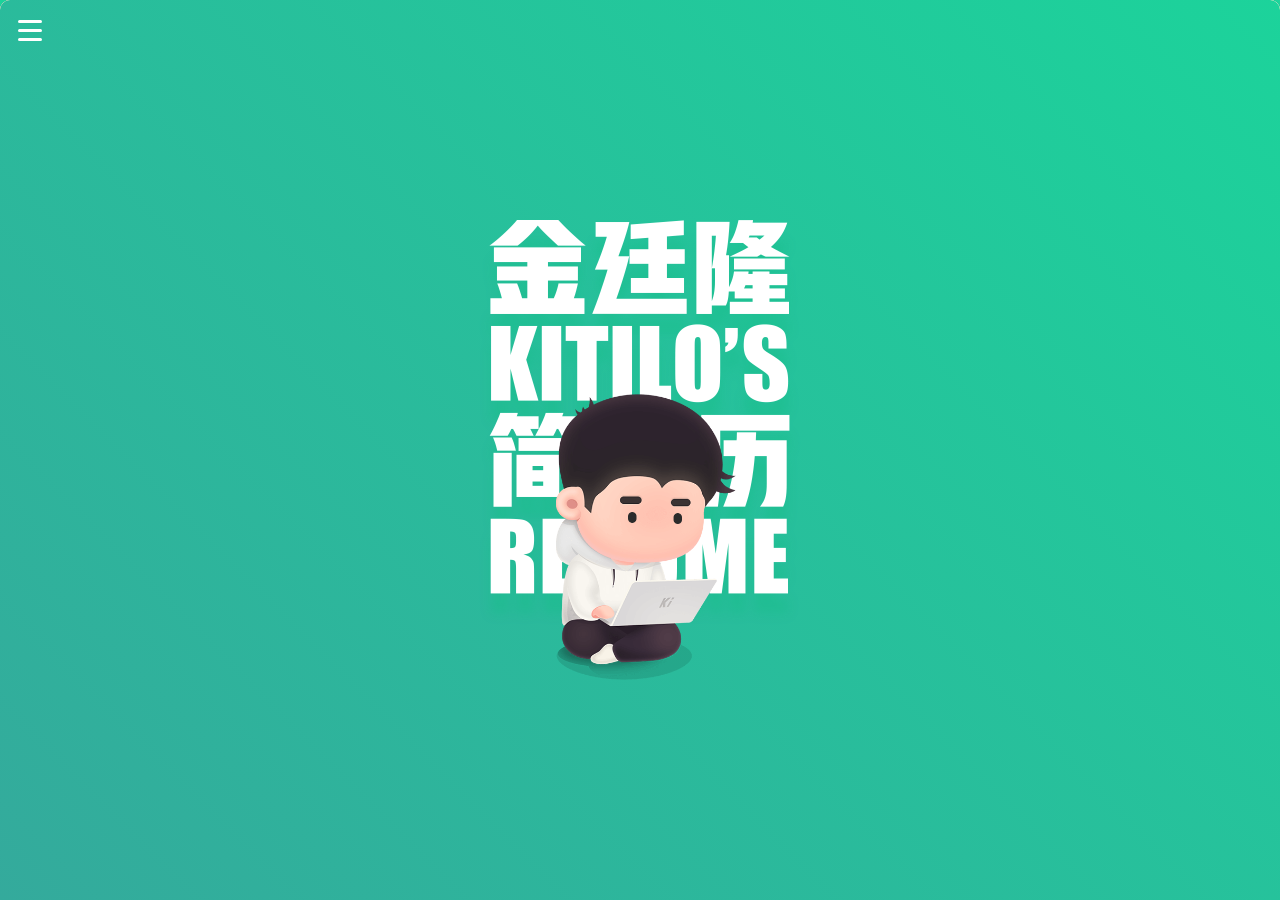
<file: index.html>
﻿<!DOCTYPE html>
<html>
  <head>
    <title>index</title>
    <meta http-equiv="X-UA-Compatible" content="IE=edge"/>
    <meta http-equiv="content-type" content="text/html; charset=utf-8"/>
    <meta name="viewport" content="width=device-width, initial-scale=1.0, user-scalable=no"/>
    <meta name="apple-mobile-web-app-capable" content="yes"/>
    <link href="data/apple-touch-icon.png" rel="apple-touch-icon"/>
    <link href="resources/css/jquery-ui-themes.css" type="text/css" rel="stylesheet"/>
    <link href="resources/css/axure_rp_page.css" type="text/css" rel="stylesheet"/>
    <link href="data/styles.css" type="text/css" rel="stylesheet"/>
    <link href="files/index/styles.css" type="text/css" rel="stylesheet"/>
    <script src="resources/scripts/jquery-1.7.1.min.js"></script>
    <script src="resources/scripts/jquery-ui-1.8.10.custom.min.js"></script>
    <script src="resources/scripts/prototypePre.js"></script>
    <script src="data/document.js"></script>
    <script src="resources/scripts/prototypePost.js"></script>
    <script src="files/index/data.js"></script>
    <script type="text/javascript">
      $axure.utils.getTransparentGifPath = function() { return 'resources/images/transparent.gif'; };
      $axure.utils.getOtherPath = function() { return 'resources/Other.html'; };
      $axure.utils.getReloadPath = function() { return 'resources/reload.html'; };
    </script>
  </head>
  <body>
    <div id="base" class="">

      <!-- 背景 (动态面板) -->
      <div id="u0" class="ax_default" data-label="背景">
        <div id="u0_state0" class="panel_state" data-label="封面背景" style="">
          <div id="u0_state0_content" class="panel_state_content">
          </div>
        </div>
        <div id="u0_state1" class="panel_state" data-label="关于我背景" style="visibility: hidden;">
          <div id="u0_state1_content" class="panel_state_content">
          </div>
        </div>
        <div id="u0_state2" class="panel_state" data-label="工作经验背景" style="visibility: hidden;">
          <div id="u0_state2_content" class="panel_state_content">
          </div>
        </div>
        <div id="u0_state3" class="panel_state" data-label="作品集背景" style="visibility: hidden;">
          <div id="u0_state3_content" class="panel_state_content">
          </div>
        </div>
        <div id="u0_state4" class="panel_state" data-label="联系我背景" style="visibility: hidden;">
          <div id="u0_state4_content" class="panel_state_content">
          </div>
        </div>
        <div id="u0_state5" class="panel_state" data-label="黑色背景" style="visibility: hidden;">
          <div id="u0_state5_content" class="panel_state_content">

            <!-- 版权 (动态面板) -->
            <div id="u1" class="ax_default" data-label="版权">
              <div id="u1_state0" class="panel_state" data-label="State1" style="">
                <div id="u1_state0_content" class="panel_state_content">

                  <!-- Unnamed (矩形) -->
                  <div id="u2" class="ax_default box_2">
                    <div id="u2_div" class=""></div>
                    <div id="u2_text" class="text ">
                      <p><span>© 2018 KITILO</span></p>
                    </div>
                  </div>
                </div>
              </div>
            </div>
          </div>
        </div>
      </div>

      <!-- 内容卡片 (动态面板) -->
      <div id="u3" class="ax_default" data-label="内容卡片">
        <div id="u3_state0" class="panel_state" data-label="State1" style="">
          <div id="u3_state0_content" class="panel_state_content">

            <!-- 联系我 (动态面板) -->
            <div id="u4" class="ax_default" data-label="联系我">
              <div id="u4_state0" class="panel_state" data-label="State1" style="">
                <div id="u4_state0_content" class="panel_state_content">

                  <!-- 影子 (矩形) -->
                  <div id="u5" class="ax_default box_2 ax_default_hidden" data-label="影子" style="display:none; visibility: hidden">
                    <div id="u5_div" class=""></div>
                  </div>

                  <!-- 背板 (矩形) -->
                  <div id="u6" class="ax_default box_2" data-label="背板">
                    <div id="u6_div" class=""></div>
                  </div>

                  <!-- 标题_联系我 (矩形) -->
                  <div id="u7" class="ax_default box_2" data-label="标题_联系我">
                    <div id="u7_div" class=""></div>
                    <div id="u7_text" class="text ">
                      <p style="font-size:24px;"><span style="font-family:'微软雅黑 Bold', '微软雅黑 Regular', '微软雅黑';font-weight:700;">联系我</span></p><p style="font-size:13px;"><span style="font-family:'微软雅黑';font-weight:400;">CONTACT ME</span></p>
                    </div>
                  </div>

                  <!-- 内容_联系我 (动态面板) -->
                  <div id="u8" class="ax_default ax_default_hidden" data-label="内容_联系我" style="display:none; visibility: hidden">
                    <div id="u8_state0" class="panel_state" data-label="State1" style="">
                      <div id="u8_state0_content" class="panel_state_content">

                        <!-- 滑块区域 (动态面板) -->
                        <div id="u9" class="ax_default" data-label="滑块区域">
                          <div id="u9_state0" class="panel_state" data-label="State1" style="">
                            <div id="u9_state0_content" class="panel_state_content">

                              <!-- Unnamed (矩形) -->
                              <div id="u10" class="ax_default box_2">
                                <div id="u10_div" class=""></div>
                              </div>

                              <!-- 滑块 (矩形) -->
                              <div id="u11" class="ax_default ellipse" data-label="滑块">
                                <div id="u11_div" class=""></div>
                              </div>
                            </div>
                          </div>
                        </div>

                        <!-- 电话按钮 (动态面板) -->
                        <div id="u12" class="ax_default" data-label="电话按钮">
                          <div id="u12_state0" class="panel_state" data-label="电话选中" style="">
                            <div id="u12_state0_content" class="panel_state_content">

                              <!-- Unnamed (矩形) -->
                              <div id="u13" class="ax_default ellipse">
                                <div id="u13_div" class=""></div>
                              </div>

                              <!-- Unnamed (图片) -->
                              <div id="u14" class="ax_default _图片">
                                <img id="u14_img" class="img " src="images/index/u14.png"/>
                              </div>
                            </div>
                          </div>
                          <div id="u12_state1" class="panel_state" data-label="电话未选" style="visibility: hidden;">
                            <div id="u12_state1_content" class="panel_state_content">

                              <!-- Unnamed (矩形) -->
                              <div id="u15" class="ax_default ellipse">
                                <div id="u15_div" class=""></div>
                              </div>

                              <!-- Unnamed (图片) -->
                              <div id="u16" class="ax_default _图片">
                                <img id="u16_img" class="img " src="images/index/u16.png"/>
                              </div>
                            </div>
                          </div>
                        </div>

                        <!-- 微信按钮 (动态面板) -->
                        <div id="u17" class="ax_default" data-label="微信按钮">
                          <div id="u17_state0" class="panel_state" data-label="微信未选" style="">
                            <div id="u17_state0_content" class="panel_state_content">

                              <!-- Unnamed (矩形) -->
                              <div id="u18" class="ax_default ellipse">
                                <div id="u18_div" class=""></div>
                              </div>

                              <!-- Unnamed (图片) -->
                              <div id="u19" class="ax_default _图片">
                                <img id="u19_img" class="img " src="images/index/u19.png"/>
                              </div>
                            </div>
                          </div>
                          <div id="u17_state1" class="panel_state" data-label="微信选中" style="visibility: hidden;">
                            <div id="u17_state1_content" class="panel_state_content">

                              <!-- Unnamed (矩形) -->
                              <div id="u20" class="ax_default ellipse">
                                <div id="u20_div" class=""></div>
                              </div>

                              <!-- Unnamed (图片) -->
                              <div id="u21" class="ax_default _图片">
                                <img id="u21_img" class="img " src="images/index/u21.png"/>
                              </div>
                            </div>
                          </div>
                        </div>

                        <!-- 申明按钮 (动态面板) -->
                        <div id="u22" class="ax_default" data-label="申明按钮">
                          <div id="u22_state0" class="panel_state" data-label="申明未选" style="">
                            <div id="u22_state0_content" class="panel_state_content">

                              <!-- Unnamed (矩形) -->
                              <div id="u23" class="ax_default ellipse">
                                <div id="u23_div" class=""></div>
                              </div>

                              <!-- Unnamed (图片) -->
                              <div id="u24" class="ax_default _图片">
                                <img id="u24_img" class="img " src="images/index/u24.png"/>
                              </div>
                            </div>
                          </div>
                          <div id="u22_state1" class="panel_state" data-label="申明选中" style="visibility: hidden;">
                            <div id="u22_state1_content" class="panel_state_content">

                              <!-- Unnamed (矩形) -->
                              <div id="u25" class="ax_default ellipse">
                                <div id="u25_div" class=""></div>
                              </div>

                              <!-- Unnamed (图片) -->
                              <div id="u26" class="ax_default _图片">
                                <img id="u26_img" class="img " src="images/index/u26.png"/>
                              </div>
                            </div>
                          </div>
                        </div>

                        <!-- 联系我内容区 (动态面板) -->
                        <div id="u27" class="ax_default" data-label="联系我内容区">
                          <div id="u27_state0" class="panel_state" data-label="手机号" style="">
                            <div id="u27_state0_content" class="panel_state_content">

                              <!-- Unnamed (矩形) -->
                              <div id="u28" class="ax_default box_2">
                                <div id="u28_div" class=""></div>
                              </div>

                              <!-- Unnamed (矩形) -->
                              <div id="u29" class="ax_default box_2">
                                <div id="u29_div" class=""></div>
                              </div>

                              <!-- Unnamed (矩形) -->
                              <div id="u30" class="ax_default box_2">
                                <div id="u30_div" class=""></div>
                              </div>

                              <!-- Unnamed (组 合) -->
                              <div id="u31" class="ax_default" data-left="75" data-top="290" data-width="150" data-height="40">

                                <!-- Unnamed (矩形) -->
                                <div id="u32" class="ax_default box_2">
                                  <div id="u32_div" class=""></div>
                                  <div id="u32_text" class="text ">
                                    <p><span>15159311955</span></p>
                                  </div>
                                </div>

                                <!-- Unnamed (图片) -->
                                <div id="u33" class="ax_default _图片">
                                  <img id="u33_img" class="img " src="images/index/u14.png"/>
                                </div>
                              </div>

                              <!-- Unnamed (图片) -->
                              <div id="u34" class="ax_default _图片">
                                <img id="u34_img" class="img " src="images/index/u34.png"/>
                              </div>
                            </div>
                          </div>
                          <div id="u27_state1" class="panel_state" data-label="微信及二维码" style="visibility: hidden;">
                            <div id="u27_state1_content" class="panel_state_content">

                              <!-- Unnamed (矩形) -->
                              <div id="u35" class="ax_default box_2">
                                <div id="u35_div" class=""></div>
                              </div>

                              <!-- Unnamed (矩形) -->
                              <div id="u36" class="ax_default box_2">
                                <div id="u36_div" class=""></div>
                              </div>

                              <!-- Unnamed (矩形) -->
                              <div id="u37" class="ax_default box_2">
                                <div id="u37_div" class=""></div>
                                <div id="u37_text" class="text ">
                                  <p><span>微信扫描或长按加我为好友</span></p>
                                </div>
                              </div>

                              <!-- Unnamed (图片) -->
                              <div id="u38" class="ax_default _图片">
                                <img id="u38_img" class="img " src="images/index/u38.png"/>
                              </div>
                            </div>
                          </div>
                          <div id="u27_state2" class="panel_state" data-label="申明" style="visibility: hidden;">
                            <div id="u27_state2_content" class="panel_state_content">

                              <!-- Unnamed (矩形) -->
                              <div id="u39" class="ax_default box_2">
                                <div id="u39_div" class=""></div>
                              </div>

                              <!-- Unnamed (矩形) -->
                              <div id="u40" class="ax_default box_2">
                                <div id="u40_div" class=""></div>
                                <div id="u40_text" class="text ">
                                  <p style="font-size:16px;line-height:30px;"><span>版权申明：本简历中所涉及的图形元素、个人形象、项目原型均为原创设计，请勿抄袭或盗用。</span></p><p style="font-size:16px;line-height:24px;"><span><br></span></p><p style="font-size:14px;line-height:24px;"><span>另：本简历是使用Axure RP 8.1制作的高保真原型，更多内容及完整简历可使用PC访问：kitilo.github.io/web，如果您对这份简历有兴趣也可以联系我索取源文件 :-D。</span></p><p style="font-size:14px;line-height:24px;"><span>邮箱：634182158@qq.com</span></p>
                                </div>
                              </div>
                            </div>
                          </div>
                        </div>
                      </div>
                    </div>
                  </div>
                </div>
              </div>
            </div>

            <!-- 作品集 (动态面板) -->
            <div id="u41" class="ax_default" data-label="作品集">
              <div id="u41_state0" class="panel_state" data-label="State1" style="">
                <div id="u41_state0_content" class="panel_state_content">

                  <!-- 影子 (矩形) -->
                  <div id="u42" class="ax_default box_2 ax_default_hidden" data-label="影子" style="display:none; visibility: hidden">
                    <div id="u42_div" class=""></div>
                  </div>

                  <!-- 背板 (矩形) -->
                  <div id="u43" class="ax_default box_2" data-label="背板">
                    <div id="u43_div" class=""></div>
                  </div>

                  <!-- 标题_作品集 (矩形) -->
                  <div id="u44" class="ax_default box_2" data-label="标题_作品集">
                    <div id="u44_div" class=""></div>
                    <div id="u44_text" class="text ">
                      <p style="font-size:24px;"><span style="font-family:'微软雅黑 Bold', '微软雅黑 Regular', '微软雅黑';font-weight:700;">作品集</span></p><p style="font-size:13px;"><span style="font-family:'微软雅黑';font-weight:400;color:#999999;">DESIGN COLLECTION</span></p>
                    </div>
                  </div>

                  <!-- 内容_作品集 (动态面板) -->
                  <div id="u45" class="ax_default ax_default_hidden" data-label="内容_作品集" style="display:none; visibility: hidden">
                    <div id="u45_state0" class="panel_state" data-label="State1" style="">
                      <div id="u45_state0_content" class="panel_state_content">

                        <!-- 作品集滚动 (动态面板) -->
                        <div id="u46" class="ax_default" data-label="作品集滚动">
                          <div id="u46_state0" class="panel_state" data-label="State1" style="">
                            <div id="u46_state0_content" class="panel_state_content">

                              <!-- 作品1 (组 合) -->
                              <div id="u47" class="ax_default" data-label="作品1" data-left="20" data-top="132" data-width="320" data-height="240">

                                <!-- 作品详情 (动态面板) -->
                                <div id="u48" class="ax_default" data-label="作品详情">
                                  <div id="u48_state0" class="panel_state" data-label="State1" style="">
                                    <div id="u48_state0_content" class="panel_state_content">

                                      <!-- 作品详情滚动 (动态面板) -->
                                      <div id="u49" class="ax_default" data-label="作品详情滚动">
                                        <div id="u49_state0" class="panel_state" data-label="State1" style="">
                                          <div id="u49_state0_content" class="panel_state_content">

                                            <!-- 作品封面图 (图片) -->
                                            <div id="u50" class="ax_default _图片" data-label="作品封面图">
                                              <img id="u50_img" class="img " src="images/index/作品封面图_u50.jpg"/>
                                            </div>

                                            <!-- 作品标题 (矩形) -->
                                            <div id="u51" class="ax_default box_3" data-label="作品标题">
                                              <div id="u51_div" class=""></div>
                                              <div id="u51_text" class="text ">
                                                <p><span>产品0到1，我是这样做的</span></p>
                                              </div>
                                            </div>

                                            <!-- 作品详情内容 (动态面板) -->
                                            <div id="u52" class="ax_default ax_default_hidden" data-label="作品详情内容" style="display:none; visibility: hidden">
                                              <div id="u52_state0" class="panel_state" data-label="State1" style="">
                                                <div id="u52_state0_content" class="panel_state_content">

                                                  <!-- Unnamed (矩形) -->
                                                  <div id="u53" class="ax_default box_2">
                                                    <div id="u53_div" class=""></div>
                                                    <div id="u53_text" class="text ">
                                                      <p style="font-size:24px;"><span>产品0到1，我是这么做的</span></p><p style="font-size:14px;"><span style="color:#999999;">经验分享 | by金廷隆</span></p>
                                                    </div>
                                                  </div>

                                                  <!-- Unnamed (组 合) -->
                                                  <div id="u54" class="ax_default" data-left="20" data-top="1124" data-width="320" data-height="420">

                                                    <!-- Unnamed (矩形) -->
                                                    <div id="u55" class="ax_default box_1">
                                                      <div id="u55_div" class=""></div>
                                                      <div id="u55_text" class="text ">
                                                        <p><span>原型设计</span></p>
                                                      </div>
                                                    </div>

                                                    <!-- Unnamed (矩形) -->
                                                    <div id="u56" class="ax_default box_1">
                                                      <img id="u56_img" class="img " src="images/index/u56.png"/>
                                                      <div id="u56_text" class="text ">
                                                        <p><span>市场调研</span></p><p><span>竞品分析</span></p>
                                                      </div>
                                                    </div>

                                                    <!-- Unnamed (矩形) -->
                                                    <div id="u57" class="ax_default box_1">
                                                      <img id="u57_img" class="img " src="images/index/u56.png"/>
                                                      <div id="u57_text" class="text ">
                                                        <p><span>产品定位</span></p><p><span>和规划</span></p>
                                                      </div>
                                                    </div>

                                                    <!-- Unnamed (矩形) -->
                                                    <div id="u58" class="ax_default box_1">
                                                      <img id="u58_img" class="img " src="images/index/u56.png"/>
                                                      <div id="u58_text" class="text ">
                                                        <p><span>用户分析</span></p>
                                                      </div>
                                                    </div>

                                                    <!-- Unnamed (矩形) -->
                                                    <div id="u59" class="ax_default box_1">
                                                      <div id="u59_div" class=""></div>
                                                      <div id="u59_text" class="text ">
                                                        <p><span>需求确认</span></p><p><span>绘制结构</span></p>
                                                      </div>
                                                    </div>

                                                    <!-- Unnamed (矩形) -->
                                                    <div id="u60" class="ax_default box_1">
                                                      <div id="u60_div" class=""></div>
                                                      <div id="u60_text" class="text ">
                                                        <p><span>业务流程</span></p><p><span>梳理和绘制</span></p>
                                                      </div>
                                                    </div>

                                                    <!-- Unnamed (矩形) -->
                                                    <div id="u61" class="ax_default box_1">
                                                      <img id="u61_img" class="img " src="images/index/u61.png"/>
                                                      <div id="u61_text" class="text ">
                                                        <p><span>页面交互</span></p><p><span>草图</span></p>
                                                      </div>
                                                    </div>

                                                    <!-- Unnamed (矩形) -->
                                                    <div id="u62" class="ax_default box_1">
                                                      <div id="u62_div" class=""></div>
                                                      <div id="u62_text" class="text ">
                                                        <p><span>Axure等工具</span></p><p><span>绘制原型</span></p>
                                                      </div>
                                                    </div>

                                                    <!-- Unnamed (矩形) -->
                                                    <div id="u63" class="ax_default box_1">
                                                      <div id="u63_div" class=""></div>
                                                      <div id="u63_text" class="text ">
                                                        <p><span>功能点</span></p><p><span>竞品分析</span></p>
                                                      </div>
                                                    </div>

                                                    <!-- Unnamed (矩形) -->
                                                    <div id="u64" class="ax_default box_1">
                                                      <div id="u64_div" class=""></div>
                                                      <div id="u64_text" class="text ">
                                                        <p><span>细节完善</span></p><p><span>数据埋点</span></p>
                                                      </div>
                                                    </div>

                                                    <!-- Unnamed (矩形) -->
                                                    <div id="u65" class="ax_default box_1">
                                                      <div id="u65_div" class=""></div>
                                                      <div id="u65_text" class="text ">
                                                        <p><span>原型评审</span></p>
                                                      </div>
                                                    </div>

                                                    <!-- Unnamed (矩形) -->
                                                    <div id="u66" class="ax_default box_1">
                                                      <div id="u66_div" class=""></div>
                                                      <div id="u66_text" class="text ">
                                                        <p><span>功能迭代</span></p>
                                                      </div>
                                                    </div>

                                                    <!-- Unnamed (矩形) -->
                                                    <div id="u67" class="ax_default box_1">
                                                      <div id="u67_div" class=""></div>
                                                      <div id="u67_text" class="text ">
                                                        <p><span>版本上线</span></p>
                                                      </div>
                                                    </div>

                                                    <!-- Unnamed (矩形) -->
                                                    <div id="u68" class="ax_default box_1">
                                                      <div id="u68_div" class=""></div>
                                                      <div id="u68_text" class="text ">
                                                        <p><span>功能研发</span></p><p><span>和测试</span></p>
                                                      </div>
                                                    </div>

                                                    <!-- Unnamed (矩形) -->
                                                    <div id="u69" class="ax_default box_1">
                                                      <div id="u69_div" class=""></div>
                                                      <div id="u69_text" class="text ">
                                                        <p><span>UI设计</span></p>
                                                      </div>
                                                    </div>

                                                    <!-- Unnamed (连接线) -->
                                                    <div id="u70" class="ax_default _连接线">
                                                      <img id="u70_seg0" class="img " src="images/index/u70_seg0.png" alt="u70_seg0"/>
                                                      <img id="u70_seg1" class="img " src="images/index/u70_seg1.png" alt="u70_seg1"/>
                                                      <div id="u70_text" class="text " style="display:none; visibility: hidden">
                                                        <p></p>
                                                      </div>
                                                    </div>

                                                    <!-- Unnamed (连接线) -->
                                                    <div id="u71" class="ax_default _连接线">
                                                      <img id="u71_seg0" class="img " src="images/index/u71_seg0.png" alt="u71_seg0"/>
                                                      <img id="u71_seg1" class="img " src="images/index/u70_seg1.png" alt="u71_seg1"/>
                                                      <div id="u71_text" class="text " style="display:none; visibility: hidden">
                                                        <p></p>
                                                      </div>
                                                    </div>

                                                    <!-- Unnamed (连接线) -->
                                                    <div id="u72" class="ax_default _连接线">
                                                      <img id="u72_seg0" class="img " src="images/index/u70_seg0.png" alt="u72_seg0"/>
                                                      <img id="u72_seg1" class="img " src="images/index/u70_seg1.png" alt="u72_seg1"/>
                                                      <div id="u72_text" class="text " style="display:none; visibility: hidden">
                                                        <p></p>
                                                      </div>
                                                    </div>

                                                    <!-- Unnamed (连接线) -->
                                                    <div id="u73" class="ax_default _连接线">
                                                      <img id="u73_seg0" class="img " src="images/index/u73_seg0.png" alt="u73_seg0"/>
                                                      <img id="u73_seg1" class="img " src="images/index/u73_seg1.png" alt="u73_seg1"/>
                                                      <div id="u73_text" class="text " style="display:none; visibility: hidden">
                                                        <p></p>
                                                      </div>
                                                    </div>

                                                    <!-- Unnamed (连接线) -->
                                                    <div id="u74" class="ax_default _连接线">
                                                      <img id="u74_seg0" class="img " src="images/index/u73_seg0.png" alt="u74_seg0"/>
                                                      <img id="u74_seg1" class="img " src="images/index/u73_seg1.png" alt="u74_seg1"/>
                                                      <div id="u74_text" class="text " style="display:none; visibility: hidden">
                                                        <p></p>
                                                      </div>
                                                    </div>

                                                    <!-- Unnamed (连接线) -->
                                                    <div id="u75" class="ax_default _连接线">
                                                      <img id="u75_seg0" class="img " src="images/index/u75_seg0.png" alt="u75_seg0"/>
                                                      <img id="u75_seg1" class="img " src="images/index/u75_seg1.png" alt="u75_seg1"/>
                                                      <div id="u75_text" class="text " style="display:none; visibility: hidden">
                                                        <p></p>
                                                      </div>
                                                    </div>

                                                    <!-- Unnamed (连接线) -->
                                                    <div id="u76" class="ax_default _连接线">
                                                      <img id="u76_seg0" class="img " src="images/index/u76_seg0.png" alt="u76_seg0"/>
                                                      <img id="u76_seg1" class="img " src="images/index/u76_seg1.png" alt="u76_seg1"/>
                                                      <div id="u76_text" class="text " style="display:none; visibility: hidden">
                                                        <p></p>
                                                      </div>
                                                    </div>

                                                    <!-- Unnamed (连接线) -->
                                                    <div id="u77" class="ax_default _连接线">
                                                      <img id="u77_seg0" class="img " src="images/index/u77_seg0.png" alt="u77_seg0"/>
                                                      <img id="u77_seg1" class="img " src="images/index/u76_seg1.png" alt="u77_seg1"/>
                                                      <div id="u77_text" class="text " style="display:none; visibility: hidden">
                                                        <p></p>
                                                      </div>
                                                    </div>

                                                    <!-- Unnamed (连接线) -->
                                                    <div id="u78" class="ax_default _连接线">
                                                      <img id="u78_seg0" class="img " src="images/index/u76_seg0.png" alt="u78_seg0"/>
                                                      <img id="u78_seg1" class="img " src="images/index/u76_seg1.png" alt="u78_seg1"/>
                                                      <div id="u78_text" class="text " style="display:none; visibility: hidden">
                                                        <p></p>
                                                      </div>
                                                    </div>

                                                    <!-- Unnamed (连接线) -->
                                                    <div id="u79" class="ax_default _连接线">
                                                      <img id="u79_seg0" class="img " src="images/index/u79_seg0.png" alt="u79_seg0"/>
                                                      <img id="u79_seg1" class="img " src="images/index/u70_seg1.png" alt="u79_seg1"/>
                                                      <div id="u79_text" class="text " style="display:none; visibility: hidden">
                                                        <p></p>
                                                      </div>
                                                    </div>

                                                    <!-- Unnamed (连接线) -->
                                                    <div id="u80" class="ax_default _连接线">
                                                      <img id="u80_seg0" class="img " src="images/index/u79_seg0.png" alt="u80_seg0"/>
                                                      <img id="u80_seg1" class="img " src="images/index/u70_seg1.png" alt="u80_seg1"/>
                                                      <div id="u80_text" class="text " style="display:none; visibility: hidden">
                                                        <p></p>
                                                      </div>
                                                    </div>

                                                    <!-- Unnamed (连接线) -->
                                                    <div id="u81" class="ax_default _连接线">
                                                      <img id="u81_seg0" class="img " src="images/index/u73_seg0.png" alt="u81_seg0"/>
                                                      <img id="u81_seg1" class="img " src="images/index/u73_seg1.png" alt="u81_seg1"/>
                                                      <div id="u81_text" class="text " style="display:none; visibility: hidden">
                                                        <p></p>
                                                      </div>
                                                    </div>

                                                    <!-- Unnamed (连接线) -->
                                                    <div id="u82" class="ax_default _连接线">
                                                      <img id="u82_seg0" class="img " src="images/index/u82_seg0.png" alt="u82_seg0"/>
                                                      <img id="u82_seg1" class="img " src="images/index/u76_seg1.png" alt="u82_seg1"/>
                                                      <div id="u82_text" class="text " style="display:none; visibility: hidden">
                                                        <p></p>
                                                      </div>
                                                    </div>

                                                    <!-- Unnamed (连接线) -->
                                                    <div id="u83" class="ax_default _连接线">
                                                      <img id="u83_seg0" class="img " src="images/index/u82_seg0.png" alt="u83_seg0"/>
                                                      <img id="u83_seg1" class="img " src="images/index/u76_seg1.png" alt="u83_seg1"/>
                                                      <div id="u83_text" class="text " style="display:none; visibility: hidden">
                                                        <p></p>
                                                      </div>
                                                    </div>
                                                  </div>

                                                  <!-- Unnamed (矩形) -->
                                                  <div id="u84" class="ax_default box_2">
                                                    <div id="u84_div" class=""></div>
                                                    <div id="u84_text" class="text ">
                                                      <p style="font-size:16px;line-height:36px;"><span style="color:#666666;">产品从0到1，这里指的是一个产品从提出需求到发布上线的过程（当然之后还有2、3、4...n等，可能一个产品在迭代第n个版本后，用户积累了一定量级，才能有些小成就），这个过程对比所有互联网项目都大同小异的：</span></p><p style="font-size:15px;line-height:30px;"><span style="color:#666666;"><br></span></p><p style="font-size:15px;line-height:30px;"><span style="color:#999999;">1、前期调研（市场及竞品分析）；</span></p><p style="font-size:15px;line-height:30px;"><span style="color:#999999;">2、用户分析；</span></p><p style="font-size:15px;line-height:30px;"><span style="color:#999999;">3、产品定位和规划；</span></p><p style="font-size:15px;line-height:30px;"><span style="color:#999999;">4、产品需求文档和原型设计；</span></p><p style="font-size:15px;line-height:30px;"><span style="color:#999999;">5、UI设计；</span></p><p style="font-size:15px;line-height:30px;"><span style="color:#999999;">6、产品研发及测试；</span></p><p style="font-size:15px;line-height:30px;"><span style="color:#999999;">7、发布上线及运营；</span></p><p style="font-size:15px;line-height:30px;"><span style="color:#999999;">8、反馈和迭代。</span></p><p style="font-size:16px;line-height:36px;"><span style="color:#999999;"><br></span></p><p style="font-size:16px;line-height:36px;"><span style="color:#666666;">每个阶段都由不同角色来分别执行完成。比如之前在福富UED团队时，我们有专门的用户研究员、需求整理人员、交互设计师和UI设计师，每个人分工合作。而近几年，我因为工作内容和岗位职责，在创业团队中有幸参与了大部分产品的全流程。将我的工作和参与过程梳理如下：</span></p>
                                                    </div>
                                                  </div>

                                                  <!-- Unnamed (矩形) -->
                                                  <div id="u85" class="ax_default box_2">
                                                    <div id="u85_div" class=""></div>
                                                    <div id="u85_text" class="text ">
                                                      <p><span>“本文并非产品设计阶段方法论的长篇大论，主要针对自己近几年工作中创业项目和外包项目的流程总结，</span><span>我所有的知识积累，来源于项目实践中踩过的坑，</span><span>一路走来有欢喜有失意，分享文章与君共勉。”</span></p>
                                                    </div>
                                                  </div>

                                                  <!-- Unnamed (矩形) -->
                                                  <div id="u86" class="ax_default box_2">
                                                    <div id="u86_div" class=""></div>
                                                    <div id="u86_text" class="text ">
                                                      <p><span>其中对于外包项目，由于时间和条件的限制，可能不会进行详细的市场调研、竞品分析和用户分析，而是通过与需求方不断探讨磨合来最终确定功能需求方案；原型设计阶段需要不断循环自查，各阶段可根据项目经验和设计方法论来展开，例如：了解用户可以从使用场景来展开调研，建立用户画像和行为地图；竞品分析可以使用产品体验五要素来拆解；功能需求可以对需求池进行KANO模型排序等等。</span></p>
                                                    </div>
                                                  </div>
                                                </div>
                                              </div>
                                            </div>

                                            <!-- 关闭按钮 (动态面板) -->
                                            <div id="u87" class="ax_default ax_default_hidden" data-label="关闭按钮" style="display:none; visibility: hidden">
                                              <div id="u87_state0" class="panel_state" data-label="默认" style="">
                                                <div id="u87_state0_content" class="panel_state_content">

                                                  <!-- Unnamed (矩形) -->
                                                  <div id="u88" class="ax_default box_2">
                                                    <div id="u88_div" class=""></div>
                                                    <div id="u88_text" class="text ">
                                                      <p><span>关闭</span></p>
                                                    </div>
                                                  </div>
                                                </div>
                                              </div>
                                              <div id="u87_state1" class="panel_state" data-label="移入" style="visibility: hidden;">
                                                <div id="u87_state1_content" class="panel_state_content">

                                                  <!-- Unnamed (矩形) -->
                                                  <div id="u89" class="ax_default box_2">
                                                    <div id="u89_div" class=""></div>
                                                    <div id="u89_text" class="text ">
                                                      <p><span>关闭</span></p>
                                                    </div>
                                                  </div>
                                                </div>
                                              </div>
                                            </div>
                                          </div>
                                        </div>
                                      </div>
                                    </div>
                                  </div>
                                </div>

                                <!-- 作品详情封面点击 (热区) -->
                                <div id="u90" class="ax_default" data-label="作品详情封面点击">
                                </div>
                              </div>

                              <!-- Unnamed (矩形) -->
                              <div id="u91" class="ax_default box_2">
                                <div id="u91_div" class=""></div>
                                <div id="u91_text" class="text ">
                                  <p><span>作品集</span></p>
                                </div>
                              </div>

                              <!-- Unnamed (矩形) -->
                              <div id="u92" class="ax_default box_2">
                                <div id="u92_div" class=""></div>
                              </div>

                              <!-- 作品2 (组 合) -->
                              <div id="u93" class="ax_default" data-label="作品2" data-left="20" data-top="402" data-width="320" data-height="240">

                                <!-- 作品详情 (动态面板) -->
                                <div id="u94" class="ax_default" data-label="作品详情">
                                  <div id="u94_state0" class="panel_state" data-label="State1" style="">
                                    <div id="u94_state0_content" class="panel_state_content">

                                      <!-- 作品详情滚动 (动态面板) -->
                                      <div id="u95" class="ax_default" data-label="作品详情滚动">
                                        <div id="u95_state0" class="panel_state" data-label="State1" style="">
                                          <div id="u95_state0_content" class="panel_state_content">

                                            <!-- 作品封面图 (图片) -->
                                            <div id="u96" class="ax_default _图片" data-label="作品封面图">
                                              <img id="u96_img" class="img " src="images/index/作品封面图_u96.jpg"/>
                                            </div>

                                            <!-- 作品标题 (矩形) -->
                                            <div id="u97" class="ax_default box_3" data-label="作品标题">
                                              <div id="u97_div" class=""></div>
                                              <div id="u97_text" class="text ">
                                                <p><span>这大概是标题吧</span></p>
                                              </div>
                                            </div>

                                            <!-- 作品详情内容 (动态面板) -->
                                            <div id="u98" class="ax_default ax_default_hidden" data-label="作品详情内容" style="display:none; visibility: hidden">
                                              <div id="u98_state0" class="panel_state" data-label="State1" style="">
                                                <div id="u98_state0_content" class="panel_state_content">

                                                  <!-- Unnamed (矩形) -->
                                                  <div id="u99" class="ax_default _文本段落">
                                                    <div id="u99_div" class=""></div>
                                                    <div id="u99_text" class="text ">
                                                      <p><span>Lorem ipsum dolor sit amet, consectetur adipiscing elit. Aenean euismod bibendum laoreet. Proin gravida dolor sit amet lacus accumsan et viverra justo commodo. Proin sodales pulvinar sic tempor. Sociis natoque penatibus et magnis dis parturient montes, nascetur ridiculus mus. Nam fermentum, nulla luctus pharetra vulputate, felis tellus mollis orci, sed rhoncus pronin sapien nunc accuan eget.</span></p>
                                                    </div>
                                                  </div>

                                                  <!-- Unnamed (矩形) -->
                                                  <div id="u100" class="ax_default _文本段落">
                                                    <div id="u100_div" class=""></div>
                                                    <div id="u100_text" class="text ">
                                                      <p><span>Lorem ipsum dolor sit amet, consectetur adipiscing elit. Aenean euismod bibendum laoreet. Proin gravida dolor sit amet lacus accumsan et viverra justo commodo. Proin sodales pulvinar sic tempor. Sociis natoque penatibus et magnis dis parturient montes, nascetur ridiculus mus. Nam fermentum, nulla luctus pharetra vulputate, felis tellus mollis orci, sed rhoncus pronin sapien nunc accuan eget.</span></p>
                                                    </div>
                                                  </div>

                                                  <!-- Unnamed (图片) -->
                                                  <div id="u101" class="ax_default image">
                                                    <img id="u101_img" class="img " src="images/index/u101.png"/>
                                                  </div>
                                                </div>
                                              </div>
                                            </div>

                                            <!-- 关闭按钮 (动态面板) -->
                                            <div id="u102" class="ax_default ax_default_hidden" data-label="关闭按钮" style="display:none; visibility: hidden">
                                              <div id="u102_state0" class="panel_state" data-label="默认" style="">
                                                <div id="u102_state0_content" class="panel_state_content">

                                                  <!-- Unnamed (矩形) -->
                                                  <div id="u103" class="ax_default box_2">
                                                    <div id="u103_div" class=""></div>
                                                    <div id="u103_text" class="text ">
                                                      <p><span>关闭</span></p>
                                                    </div>
                                                  </div>
                                                </div>
                                              </div>
                                              <div id="u102_state1" class="panel_state" data-label="移入" style="visibility: hidden;">
                                                <div id="u102_state1_content" class="panel_state_content">

                                                  <!-- Unnamed (矩形) -->
                                                  <div id="u104" class="ax_default box_2">
                                                    <div id="u104_div" class=""></div>
                                                    <div id="u104_text" class="text ">
                                                      <p><span>关闭</span></p>
                                                    </div>
                                                  </div>
                                                </div>
                                              </div>
                                            </div>
                                          </div>
                                        </div>
                                      </div>
                                    </div>
                                  </div>
                                </div>

                                <!-- 作品详情封面点击 (热区) -->
                                <div id="u105" class="ax_default" data-label="作品详情封面点击">
                                </div>
                              </div>

                              <!-- 作品3 (组 合) -->
                              <div id="u106" class="ax_default" data-label="作品3" data-left="20" data-top="672" data-width="320" data-height="240">

                                <!-- 作品详情 (动态面板) -->
                                <div id="u107" class="ax_default" data-label="作品详情">
                                  <div id="u107_state0" class="panel_state" data-label="State1" style="">
                                    <div id="u107_state0_content" class="panel_state_content">

                                      <!-- 作品详情滚动 (动态面板) -->
                                      <div id="u108" class="ax_default" data-label="作品详情滚动">
                                        <div id="u108_state0" class="panel_state" data-label="State1" style="">
                                          <div id="u108_state0_content" class="panel_state_content">

                                            <!-- 作品封面图 (图片) -->
                                            <div id="u109" class="ax_default _图片" data-label="作品封面图">
                                              <img id="u109_img" class="img " src="images/index/作品封面图_u109.jpg"/>
                                            </div>

                                            <!-- 作品标题 (矩形) -->
                                            <div id="u110" class="ax_default box_3" data-label="作品标题">
                                              <div id="u110_div" class=""></div>
                                              <div id="u110_text" class="text ">
                                                <p><span>这大概是标题吧</span></p>
                                              </div>
                                            </div>

                                            <!-- 作品详情内容 (动态面板) -->
                                            <div id="u111" class="ax_default ax_default_hidden" data-label="作品详情内容" style="display:none; visibility: hidden">
                                              <div id="u111_state0" class="panel_state" data-label="State1" style="">
                                                <div id="u111_state0_content" class="panel_state_content">

                                                  <!-- Unnamed (矩形) -->
                                                  <div id="u112" class="ax_default _文本段落">
                                                    <div id="u112_div" class=""></div>
                                                    <div id="u112_text" class="text ">
                                                      <p><span>Lorem ipsum dolor sit amet, consectetur adipiscing elit. Aenean euismod bibendum laoreet. Proin gravida dolor sit amet lacus accumsan et viverra justo commodo. Proin sodales pulvinar sic tempor. Sociis natoque penatibus et magnis dis parturient montes, nascetur ridiculus mus. Nam fermentum, nulla luctus pharetra vulputate, felis tellus mollis orci, sed rhoncus pronin sapien nunc accuan eget.</span></p>
                                                    </div>
                                                  </div>

                                                  <!-- Unnamed (矩形) -->
                                                  <div id="u113" class="ax_default _文本段落">
                                                    <div id="u113_div" class=""></div>
                                                    <div id="u113_text" class="text ">
                                                      <p><span>Lorem ipsum dolor sit amet, consectetur adipiscing elit. Aenean euismod bibendum laoreet. Proin gravida dolor sit amet lacus accumsan et viverra justo commodo. Proin sodales pulvinar sic tempor. Sociis natoque penatibus et magnis dis parturient montes, nascetur ridiculus mus. Nam fermentum, nulla luctus pharetra vulputate, felis tellus mollis orci, sed rhoncus pronin sapien nunc accuan eget.</span></p>
                                                    </div>
                                                  </div>

                                                  <!-- Unnamed (图片) -->
                                                  <div id="u114" class="ax_default image">
                                                    <img id="u114_img" class="img " src="images/index/u101.png"/>
                                                  </div>
                                                </div>
                                              </div>
                                            </div>

                                            <!-- 关闭按钮 (动态面板) -->
                                            <div id="u115" class="ax_default ax_default_hidden" data-label="关闭按钮" style="display:none; visibility: hidden">
                                              <div id="u115_state0" class="panel_state" data-label="默认" style="">
                                                <div id="u115_state0_content" class="panel_state_content">

                                                  <!-- Unnamed (矩形) -->
                                                  <div id="u116" class="ax_default box_2">
                                                    <div id="u116_div" class=""></div>
                                                    <div id="u116_text" class="text ">
                                                      <p><span>关闭</span></p>
                                                    </div>
                                                  </div>
                                                </div>
                                              </div>
                                              <div id="u115_state1" class="panel_state" data-label="移入" style="visibility: hidden;">
                                                <div id="u115_state1_content" class="panel_state_content">

                                                  <!-- Unnamed (矩形) -->
                                                  <div id="u117" class="ax_default box_2">
                                                    <div id="u117_div" class=""></div>
                                                    <div id="u117_text" class="text ">
                                                      <p><span>关闭</span></p>
                                                    </div>
                                                  </div>
                                                </div>
                                              </div>
                                            </div>
                                          </div>
                                        </div>
                                      </div>
                                    </div>
                                  </div>
                                </div>

                                <!-- 作品详情封面点击 (热区) -->
                                <div id="u118" class="ax_default" data-label="作品详情封面点击">
                                </div>
                              </div>

                              <!-- 作品4 (组 合) -->
                              <div id="u119" class="ax_default" data-label="作品4" data-left="20" data-top="942" data-width="320" data-height="240">

                                <!-- 作品详情 (动态面板) -->
                                <div id="u120" class="ax_default" data-label="作品详情">
                                  <div id="u120_state0" class="panel_state" data-label="State1" style="">
                                    <div id="u120_state0_content" class="panel_state_content">

                                      <!-- 作品详情滚动 (动态面板) -->
                                      <div id="u121" class="ax_default" data-label="作品详情滚动">
                                        <div id="u121_state0" class="panel_state" data-label="State1" style="">
                                          <div id="u121_state0_content" class="panel_state_content">

                                            <!-- 作品封面图 (图片) -->
                                            <div id="u122" class="ax_default _图片" data-label="作品封面图">
                                              <img id="u122_img" class="img " src="images/index/作品封面图_u122.jpg"/>
                                            </div>

                                            <!-- 作品标题 (矩形) -->
                                            <div id="u123" class="ax_default box_3" data-label="作品标题">
                                              <div id="u123_div" class=""></div>
                                              <div id="u123_text" class="text ">
                                                <p><span>绘画分享一</span></p>
                                              </div>
                                            </div>

                                            <!-- 作品详情内容 (动态面板) -->
                                            <div id="u124" class="ax_default ax_default_hidden" data-label="作品详情内容" style="display:none; visibility: hidden">
                                              <div id="u124_state0" class="panel_state" data-label="State1" style="">
                                                <div id="u124_state0_content" class="panel_state_content">

                                                  <!-- Unnamed (矩形) -->
                                                  <div id="u125" class="ax_default box_2">
                                                    <div id="u125_div" class=""></div>
                                                    <div id="u125_text" class="text ">
                                                      <p style="font-size:24px;"><span>绘画分享一</span></p><p style="font-size:14px;"><span style="color:#999999;">by金廷隆</span></p>
                                                    </div>
                                                  </div>

                                                  <!-- Unnamed (组 合) -->
                                                  <div id="u126" class="ax_default" data-left="20" data-top="4005" data-width="320" data-height="757">

                                                    <!-- Unnamed (图片) -->
                                                    <div id="u127" class="ax_default _图片">
                                                      <img id="u127_img" class="img " src="images/index/u127.jpg"/>
                                                    </div>

                                                    <!-- Unnamed (图片) -->
                                                    <div id="u128" class="ax_default _图片">
                                                      <img id="u128_img" class="img " src="images/index/u128.jpg"/>
                                                    </div>
                                                  </div>

                                                  <!-- Unnamed (组 合) -->
                                                  <div id="u129" class="ax_default" data-left="20" data-top="897" data-width="320" data-height="757">

                                                    <!-- Unnamed (图片) -->
                                                    <div id="u130" class="ax_default _图片">
                                                      <img id="u130_img" class="img " src="images/index/u130.jpg"/>
                                                    </div>

                                                    <!-- Unnamed (图片) -->
                                                    <div id="u131" class="ax_default _图片">
                                                      <img id="u131_img" class="img " src="images/index/u131.jpg"/>
                                                    </div>
                                                  </div>

                                                  <!-- Unnamed (组 合) -->
                                                  <div id="u132" class="ax_default" data-left="20" data-top="1674" data-width="320" data-height="757">

                                                    <!-- Unnamed (图片) -->
                                                    <div id="u133" class="ax_default _图片">
                                                      <img id="u133_img" class="img " src="images/index/u133.jpg"/>
                                                    </div>

                                                    <!-- Unnamed (图片) -->
                                                    <div id="u134" class="ax_default _图片">
                                                      <img id="u134_img" class="img " src="images/index/u134.jpg"/>
                                                    </div>
                                                  </div>

                                                  <!-- Unnamed (组 合) -->
                                                  <div id="u135" class="ax_default" data-left="20" data-top="120" data-width="320" data-height="757">

                                                    <!-- Unnamed (图片) -->
                                                    <div id="u136" class="ax_default _图片">
                                                      <img id="u136_img" class="img " src="images/index/u136.jpg"/>
                                                    </div>

                                                    <!-- Unnamed (图片) -->
                                                    <div id="u137" class="ax_default _图片">
                                                      <img id="u137_img" class="img " src="images/index/u137.jpg"/>
                                                    </div>
                                                  </div>

                                                  <!-- Unnamed (组 合) -->
                                                  <div id="u138" class="ax_default" data-left="20" data-top="3228" data-width="320" data-height="757">

                                                    <!-- Unnamed (图片) -->
                                                    <div id="u139" class="ax_default _图片">
                                                      <img id="u139_img" class="img " src="images/index/u139.jpg"/>
                                                    </div>

                                                    <!-- Unnamed (图片) -->
                                                    <div id="u140" class="ax_default _图片">
                                                      <img id="u140_img" class="img " src="images/index/u140.jpg"/>
                                                    </div>
                                                  </div>

                                                  <!-- Unnamed (组 合) -->
                                                  <div id="u141" class="ax_default" data-left="20" data-top="2451" data-width="320" data-height="757">

                                                    <!-- Unnamed (图片) -->
                                                    <div id="u142" class="ax_default _图片">
                                                      <img id="u142_img" class="img " src="images/index/u142.jpg"/>
                                                    </div>

                                                    <!-- Unnamed (图片) -->
                                                    <div id="u143" class="ax_default _图片">
                                                      <img id="u143_img" class="img " src="images/index/u143.jpg"/>
                                                    </div>
                                                  </div>

                                                  <!-- Unnamed (图片) -->
                                                  <div id="u144" class="ax_default _图片">
                                                    <img id="u144_img" class="img " src="images/index/u144.jpg"/>
                                                  </div>

                                                  <!-- Unnamed (图片) -->
                                                  <div id="u145" class="ax_default _图片">
                                                    <img id="u145_img" class="img " src="images/index/u145.jpg"/>
                                                  </div>

                                                  <!-- Unnamed (100栅格) -->

                                                  <!-- Unnamed (矩形) -->
                                                  <div id="u147" class="ax_default box_2">
                                                    <div id="u147_div" class=""></div>
                                                  </div>
                                                </div>
                                              </div>
                                            </div>

                                            <!-- 关闭按钮 (动态面板) -->
                                            <div id="u148" class="ax_default ax_default_hidden" data-label="关闭按钮" style="display:none; visibility: hidden">
                                              <div id="u148_state0" class="panel_state" data-label="默认" style="">
                                                <div id="u148_state0_content" class="panel_state_content">

                                                  <!-- Unnamed (矩形) -->
                                                  <div id="u149" class="ax_default box_2">
                                                    <div id="u149_div" class=""></div>
                                                    <div id="u149_text" class="text ">
                                                      <p><span>关闭</span></p>
                                                    </div>
                                                  </div>
                                                </div>
                                              </div>
                                              <div id="u148_state1" class="panel_state" data-label="移入" style="visibility: hidden;">
                                                <div id="u148_state1_content" class="panel_state_content">

                                                  <!-- Unnamed (矩形) -->
                                                  <div id="u150" class="ax_default box_2">
                                                    <div id="u150_div" class=""></div>
                                                    <div id="u150_text" class="text ">
                                                      <p><span>关闭</span></p>
                                                    </div>
                                                  </div>
                                                </div>
                                              </div>
                                            </div>
                                          </div>
                                        </div>
                                      </div>
                                    </div>
                                  </div>
                                </div>

                                <!-- 作品详情封面点击 (热区) -->
                                <div id="u151" class="ax_default" data-label="作品详情封面点击">
                                </div>
                              </div>

                              <!-- 作品5 (组 合) -->
                              <div id="u152" class="ax_default" data-label="作品5" data-left="20" data-top="1212" data-width="320" data-height="240">

                                <!-- 作品详情 (动态面板) -->
                                <div id="u153" class="ax_default" data-label="作品详情">
                                  <div id="u153_state0" class="panel_state" data-label="State1" style="">
                                    <div id="u153_state0_content" class="panel_state_content">

                                      <!-- 作品详情滚动 (动态面板) -->
                                      <div id="u154" class="ax_default" data-label="作品详情滚动">
                                        <div id="u154_state0" class="panel_state" data-label="State1" style="">
                                          <div id="u154_state0_content" class="panel_state_content">

                                            <!-- 作品封面图 (图片) -->
                                            <div id="u155" class="ax_default _图片" data-label="作品封面图">
                                              <img id="u155_img" class="img " src="images/index/作品封面图_u155.jpg"/>
                                            </div>

                                            <!-- 作品标题 (矩形) -->
                                            <div id="u156" class="ax_default box_3" data-label="作品标题">
                                              <div id="u156_div" class=""></div>
                                              <div id="u156_text" class="text ">
                                                <p><span>绘画分享二</span></p>
                                              </div>
                                            </div>

                                            <!-- 作品详情内容 (动态面板) -->
                                            <div id="u157" class="ax_default ax_default_hidden" data-label="作品详情内容" style="display:none; visibility: hidden">
                                              <div id="u157_state0" class="panel_state" data-label="State1" style="">
                                                <div id="u157_state0_content" class="panel_state_content">

                                                  <!-- Unnamed (矩形) -->
                                                  <div id="u158" class="ax_default box_2">
                                                    <div id="u158_div" class=""></div>
                                                    <div id="u158_text" class="text ">
                                                      <p style="font-size:24px;"><span>绘画分享二</span></p><p style="font-size:14px;"><span style="color:#999999;">by金廷隆</span></p>
                                                    </div>
                                                  </div>

                                                  <!-- Unnamed (图片) -->
                                                  <div id="u159" class="ax_default _图片">
                                                    <img id="u159_img" class="img " src="images/index/u159.jpg"/>
                                                  </div>

                                                  <!-- Unnamed (图片) -->
                                                  <div id="u160" class="ax_default _图片">
                                                    <img id="u160_img" class="img " src="images/index/u160.jpg"/>
                                                  </div>

                                                  <!-- Unnamed (图片) -->
                                                  <div id="u161" class="ax_default _图片">
                                                    <img id="u161_img" class="img " src="images/index/u161.jpg"/>
                                                  </div>

                                                  <!-- Unnamed (图片) -->
                                                  <div id="u162" class="ax_default _图片">
                                                    <img id="u162_img" class="img " src="images/index/u162.jpg"/>
                                                  </div>

                                                  <!-- Unnamed (图片) -->
                                                  <div id="u163" class="ax_default _图片">
                                                    <img id="u163_img" class="img " src="images/index/u163.jpg"/>
                                                  </div>

                                                  <!-- Unnamed (图片) -->
                                                  <div id="u164" class="ax_default _图片">
                                                    <img id="u164_img" class="img " src="images/index/u164.jpg"/>
                                                  </div>

                                                  <!-- Unnamed (图片) -->
                                                  <div id="u165" class="ax_default _图片">
                                                    <img id="u165_img" class="img " src="images/index/u165.jpg"/>
                                                  </div>

                                                  <!-- Unnamed (图片) -->
                                                  <div id="u166" class="ax_default _图片">
                                                    <img id="u166_img" class="img " src="images/index/u166.jpg"/>
                                                  </div>

                                                  <!-- Unnamed (图片) -->
                                                  <div id="u167" class="ax_default _图片">
                                                    <img id="u167_img" class="img " src="images/index/u167.jpg"/>
                                                  </div>

                                                  <!-- Unnamed (图片) -->
                                                  <div id="u168" class="ax_default _图片">
                                                    <img id="u168_img" class="img " src="images/index/u168.jpg"/>
                                                  </div>

                                                  <!-- Unnamed (组 合) -->
                                                  <div id="u169" class="ax_default" data-left="20" data-top="3711" data-width="320" data-height="757">

                                                    <!-- Unnamed (图片) -->
                                                    <div id="u170" class="ax_default _图片">
                                                      <img id="u170_img" class="img " src="images/index/u170.jpg"/>
                                                    </div>

                                                    <!-- Unnamed (图片) -->
                                                    <div id="u171" class="ax_default _图片">
                                                      <img id="u171_img" class="img " src="images/index/u171.jpg"/>
                                                    </div>
                                                  </div>

                                                  <!-- Unnamed (100栅格) -->

                                                  <!-- Unnamed (矩形) -->
                                                  <div id="u173" class="ax_default box_2">
                                                    <div id="u173_div" class=""></div>
                                                  </div>
                                                </div>
                                              </div>
                                            </div>

                                            <!-- 关闭按钮 (动态面板) -->
                                            <div id="u174" class="ax_default ax_default_hidden" data-label="关闭按钮" style="display:none; visibility: hidden">
                                              <div id="u174_state0" class="panel_state" data-label="默认" style="">
                                                <div id="u174_state0_content" class="panel_state_content">

                                                  <!-- Unnamed (矩形) -->
                                                  <div id="u175" class="ax_default box_2">
                                                    <div id="u175_div" class=""></div>
                                                    <div id="u175_text" class="text ">
                                                      <p><span>关闭</span></p>
                                                    </div>
                                                  </div>
                                                </div>
                                              </div>
                                              <div id="u174_state1" class="panel_state" data-label="移入" style="visibility: hidden;">
                                                <div id="u174_state1_content" class="panel_state_content">

                                                  <!-- Unnamed (矩形) -->
                                                  <div id="u176" class="ax_default box_2">
                                                    <div id="u176_div" class=""></div>
                                                    <div id="u176_text" class="text ">
                                                      <p><span>关闭</span></p>
                                                    </div>
                                                  </div>
                                                </div>
                                              </div>
                                            </div>
                                          </div>
                                        </div>
                                      </div>
                                    </div>
                                  </div>
                                </div>

                                <!-- 作品详情封面点击 (热区) -->
                                <div id="u177" class="ax_default" data-label="作品详情封面点击">
                                </div>
                              </div>

                              <!-- 作品5 (组 合) -->
                              <div id="u178" class="ax_default" data-label="作品5" data-left="20" data-top="1482" data-width="320" data-height="240">

                                <!-- 作品详情 (动态面板) -->
                                <div id="u179" class="ax_default" data-label="作品详情">
                                  <div id="u179_state0" class="panel_state" data-label="State1" style="">
                                    <div id="u179_state0_content" class="panel_state_content">

                                      <!-- 作品详情滚动 (动态面板) -->
                                      <div id="u180" class="ax_default" data-label="作品详情滚动">
                                        <div id="u180_state0" class="panel_state" data-label="State1" style="">
                                          <div id="u180_state0_content" class="panel_state_content">

                                            <!-- 作品封面图 (图片) -->
                                            <div id="u181" class="ax_default _图片" data-label="作品封面图">
                                              <img id="u181_img" class="img " src="images/index/作品封面图_u181.jpg"/>
                                            </div>

                                            <!-- 作品标题 (矩形) -->
                                            <div id="u182" class="ax_default box_3" data-label="作品标题">
                                              <div id="u182_div" class=""></div>
                                              <div id="u182_text" class="text ">
                                                <p><span>绘画分享三</span></p>
                                              </div>
                                            </div>

                                            <!-- 作品详情内容 (动态面板) -->
                                            <div id="u183" class="ax_default ax_default_hidden" data-label="作品详情内容" style="display:none; visibility: hidden">
                                              <div id="u183_state0" class="panel_state" data-label="State1" style="">
                                                <div id="u183_state0_content" class="panel_state_content">

                                                  <!-- Unnamed (矩形) -->
                                                  <div id="u184" class="ax_default box_2">
                                                    <div id="u184_div" class=""></div>
                                                    <div id="u184_text" class="text ">
                                                      <p style="font-size:24px;"><span>绘画分享三</span></p><p style="font-size:14px;"><span style="color:#999999;">by金廷隆</span></p>
                                                    </div>
                                                  </div>

                                                  <!-- Unnamed (组 合) -->
                                                  <div id="u185" class="ax_default" data-left="20" data-top="1674" data-width="320" data-height="570">

                                                    <!-- Unnamed (图片) -->
                                                    <div id="u186" class="ax_default _图片">
                                                      <img id="u186_img" class="img " src="images/index/u186.jpg"/>
                                                    </div>

                                                    <!-- Unnamed (图片) -->
                                                    <div id="u187" class="ax_default _图片">
                                                      <img id="u187_img" class="img " src="images/index/u187.jpg"/>
                                                    </div>
                                                  </div>

                                                  <!-- Unnamed (组 合) -->
                                                  <div id="u188" class="ax_default" data-left="20" data-top="120" data-width="320" data-height="757">

                                                    <!-- Unnamed (图片) -->
                                                    <div id="u189" class="ax_default _图片">
                                                      <img id="u189_img" class="img " src="images/index/u189.jpg"/>
                                                    </div>

                                                    <!-- Unnamed (图片) -->
                                                    <div id="u190" class="ax_default _图片">
                                                      <img id="u190_img" class="img " src="images/index/u190.jpg"/>
                                                    </div>
                                                  </div>

                                                  <!-- Unnamed (组 合) -->
                                                  <div id="u191" class="ax_default" data-left="20" data-top="897" data-width="320" data-height="757">

                                                    <!-- Unnamed (图片) -->
                                                    <div id="u192" class="ax_default _图片">
                                                      <img id="u192_img" class="img " src="images/index/u192.jpg"/>
                                                    </div>

                                                    <!-- Unnamed (图片) -->
                                                    <div id="u193" class="ax_default _图片">
                                                      <img id="u193_img" class="img " src="images/index/u193.jpg"/>
                                                    </div>
                                                  </div>

                                                  <!-- Unnamed (组 合) -->
                                                  <div id="u194" class="ax_default" data-left="20" data-top="2264" data-width="320" data-height="899">

                                                    <!-- Unnamed (图片) -->
                                                    <div id="u195" class="ax_default _图片">
                                                      <img id="u195_img" class="img " src="images/index/u195.jpg"/>
                                                    </div>

                                                    <!-- Unnamed (图片) -->
                                                    <div id="u196" class="ax_default _图片">
                                                      <img id="u196_img" class="img " src="images/index/u196.jpg"/>
                                                    </div>
                                                  </div>

                                                  <!-- Unnamed (100栅格) -->

                                                  <!-- Unnamed (矩形) -->
                                                  <div id="u198" class="ax_default box_2">
                                                    <div id="u198_div" class=""></div>
                                                  </div>
                                                </div>
                                              </div>
                                            </div>

                                            <!-- 关闭按钮 (动态面板) -->
                                            <div id="u199" class="ax_default ax_default_hidden" data-label="关闭按钮" style="display:none; visibility: hidden">
                                              <div id="u199_state0" class="panel_state" data-label="默认" style="">
                                                <div id="u199_state0_content" class="panel_state_content">

                                                  <!-- Unnamed (矩形) -->
                                                  <div id="u200" class="ax_default box_2">
                                                    <div id="u200_div" class=""></div>
                                                    <div id="u200_text" class="text ">
                                                      <p><span>关闭</span></p>
                                                    </div>
                                                  </div>
                                                </div>
                                              </div>
                                              <div id="u199_state1" class="panel_state" data-label="移入" style="visibility: hidden;">
                                                <div id="u199_state1_content" class="panel_state_content">

                                                  <!-- Unnamed (矩形) -->
                                                  <div id="u201" class="ax_default box_2">
                                                    <div id="u201_div" class=""></div>
                                                    <div id="u201_text" class="text ">
                                                      <p><span>关闭</span></p>
                                                    </div>
                                                  </div>
                                                </div>
                                              </div>
                                            </div>
                                          </div>
                                        </div>
                                      </div>
                                    </div>
                                  </div>
                                </div>

                                <!-- 作品详情封面点击 (热区) -->
                                <div id="u202" class="ax_default" data-label="作品详情封面点击">
                                </div>
                              </div>
                            </div>
                          </div>
                        </div>
                      </div>
                    </div>
                  </div>
                </div>
              </div>
            </div>

            <!-- 工作经验 (动态面板) -->
            <div id="u203" class="ax_default" data-label="工作经验">
              <div id="u203_state0" class="panel_state" data-label="State1" style="">
                <div id="u203_state0_content" class="panel_state_content">

                  <!-- 影子 (矩形) -->
                  <div id="u204" class="ax_default box_2 ax_default_hidden" data-label="影子" style="display:none; visibility: hidden">
                    <div id="u204_div" class=""></div>
                  </div>

                  <!-- 背板 (矩形) -->
                  <div id="u205" class="ax_default box_2" data-label="背板">
                    <div id="u205_div" class=""></div>
                  </div>

                  <!-- 标题_工作经验 (矩形) -->
                  <div id="u206" class="ax_default box_2" data-label="标题_工作经验">
                    <div id="u206_div" class=""></div>
                    <div id="u206_text" class="text ">
                      <p style="font-size:24px;"><span style="font-family:'微软雅黑 Bold', '微软雅黑 Regular', '微软雅黑';font-weight:700;">工作经验</span></p><p style="font-size:13px;"><span style="font-family:'微软雅黑';font-weight:400;">WORK EXPERIENCE</span></p>
                    </div>
                  </div>

                  <!-- 内容_工作经验 (动态面板) -->
                  <div id="u207" class="ax_default ax_default_hidden" data-label="内容_工作经验" style="display:none; visibility: hidden">
                    <div id="u207_state0" class="panel_state" data-label="工作经验" style="">
                      <div id="u207_state0_content" class="panel_state_content">

                        <!-- 年 (动态面板) -->
                        <div id="u208" class="ax_default" data-label="年">
                          <div id="u208_state0" class="panel_state" data-label="2018" style="">
                            <div id="u208_state0_content" class="panel_state_content">

                              <!-- Unnamed (组 合) -->
                              <div id="u209" class="ax_default" data-left="0" data-top="0" data-width="300" data-height="360">

                                <!-- Unnamed (矩形) -->
                                <div id="u210" class="ax_default _一级标题">
                                  <div id="u210_div" class=""></div>
                                  <div id="u210_text" class="text ">
                                    <p style="font-size:54px;line-height:72px;"><span>2018</span></p><p style="font-size:30px;line-height:36px;"><span>自由职业设计师</span></p>
                                  </div>
                                </div>

                                <!-- Unnamed (矩形) -->
                                <div id="u211" class="ax_default _文本段落">
                                  <img id="u211_img" class="img " src="images/index/u211.png"/>
                                  <div id="u211_text" class="text ">
                                    <p><span>作为自由职业设计师（交互/UI/视觉），承接App项目、网站、微信公众号/小程序、平面等设计工作，即使忙碌，也依旧着保持学习和成长姿态，不间断绘画练习和巩固已经积累的知识技能。</span></p>
                                  </div>
                                </div>
                              </div>
                            </div>
                          </div>
                          <div id="u208_state1" class="panel_state" data-label="2017" style="visibility: hidden;">
                            <div id="u208_state1_content" class="panel_state_content">

                              <!-- Unnamed (组 合) -->
                              <div id="u212" class="ax_default" data-left="0" data-top="0" data-width="300" data-height="390">

                                <!-- Unnamed (矩形) -->
                                <div id="u213" class="ax_default _一级标题">
                                  <div id="u213_div" class=""></div>
                                  <div id="u213_text" class="text ">
                                    <p style="font-size:54px;line-height:72px;"><span>2017</span></p><p style="font-size:30px;line-height:36px;"><span>厦门互象信息科技</span></p><p style="font-size:16px;line-height:36px;"><span>产品经理/UX/UI设计师</span></p>
                                  </div>
                                </div>

                                <!-- Unnamed (矩形) -->
                                <div id="u214" class="ax_default _文本段落">
                                  <img id="u214_img" class="img " src="images/index/u214.png"/>
                                  <div id="u214_text" class="text ">
                                    <p><span>负责“吾爱直播”产品规划、设计App及管理后台原型，主导UI及相关视觉设计，探讨功能需求调整和提升App使用体验，上线后，根据反馈来制定周期迭代计划。其他：卡通形象设计，分配和指导其他设计师完成物料及推广活动的设计。</span></p>
                                  </div>
                                </div>
                              </div>
                            </div>
                          </div>
                          <div id="u208_state2" class="panel_state" data-label="2015" style="visibility: hidden;">
                            <div id="u208_state2_content" class="panel_state_content">

                              <!-- Unnamed (组 合) -->
                              <div id="u215" class="ax_default" data-left="0" data-top="0" data-width="300" data-height="390">

                                <!-- Unnamed (矩形) -->
                                <div id="u216" class="ax_default _一级标题">
                                  <div id="u216_div" class=""></div>
                                  <div id="u216_text" class="text ">
                                    <p style="font-size:54px;line-height:72px;"><span>2015</span></p><p style="font-size:30px;line-height:36px;"><span>派点网络科技</span></p><p style="font-size:16px;line-height:36px;"><span>合伙人/产品经理/UX/UI设计师</span></p>
                                  </div>
                                </div>

                                <!-- Unnamed (矩形) -->
                                <div id="u217" class="ax_default _文本段落">
                                  <img id="u217_img" class="img " src="images/index/u214.png"/>
                                  <div id="u217_text" class="text ">
                                    <p><span>负责“差事帮”产品规划，撰写需求文档/项目PPT，输出App/web原型，设计品牌商标/项目UI/卡通形象，配合开发及地推团队进行功能需求完善和调整，探讨和制定迭代计划，撰写商业计划书。其他：负责和主导外包项目UI/UX设计。</span></p>
                                  </div>
                                </div>
                              </div>
                            </div>
                          </div>
                          <div id="u208_state3" class="panel_state" data-label="2014" style="visibility: hidden;">
                            <div id="u208_state3_content" class="panel_state_content">

                              <!-- Unnamed (组 合) -->
                              <div id="u218" class="ax_default" data-left="0" data-top="0" data-width="300" data-height="360">

                                <!-- Unnamed (矩形) -->
                                <div id="u219" class="ax_default _一级标题">
                                  <div id="u219_div" class=""></div>
                                  <div id="u219_text" class="text ">
                                    <p style="font-size:54px;line-height:72px;"><span>2014</span></p><p style="font-size:30px;line-height:36px;"><span>福州魔舟网络科技</span></p><p style="font-size:16px;line-height:36px;"><span>UX/UI设计师</span></p>
                                  </div>
                                </div>

                                <!-- Unnamed (矩形) -->
                                <div id="u220" class="ax_default _文本段落">
                                  <img id="u220_img" class="img " src="images/index/u211.png"/>
                                  <div id="u220_text" class="text ">
                                    <p><span>负责“掌心定位”、“微站管家”及其他自主产品的原型及UI设计，撰写商业计划书，以及产品品牌商标/画册/宣传物料的设计工作等。其他：主导和协同外包项目的UI/UX设计。</span></p>
                                  </div>
                                </div>
                              </div>
                            </div>
                          </div>
                          <div id="u208_state4" class="panel_state" data-label="2012" style="visibility: hidden;">
                            <div id="u208_state4_content" class="panel_state_content">

                              <!-- Unnamed (组 合) -->
                              <div id="u221" class="ax_default" data-left="0" data-top="0" data-width="300" data-height="360">

                                <!-- Unnamed (矩形) -->
                                <div id="u222" class="ax_default _一级标题">
                                  <div id="u222_div" class=""></div>
                                  <div id="u222_text" class="text ">
                                    <p style="font-size:54px;line-height:72px;"><span>2012</span></p><p style="font-size:30px;line-height:36px;"><span>福建富士通信息软件</span></p><p style="font-size:16px;line-height:36px;"><span>UX/UI设计师/前端工程师</span></p>
                                  </div>
                                </div>

                                <!-- Unnamed (矩形) -->
                                <div id="u223" class="ax_default _文本段落">
                                  <img id="u223_img" class="img " src="images/index/u211.png"/>
                                  <div id="u223_text" class="text ">
                                    <p><span>工作职责：视觉设计相关工作及web项目前端开发，云会议系统UI设计，厦门动漫基地爱动漫合作App项目设计，独立完成云教育App交互原型和视觉设计，以及其他App和Web产品设计。</span></p>
                                  </div>
                                </div>
                              </div>
                            </div>
                          </div>
                        </div>

                        <!-- 选择年 (组 合) -->
                        <div id="u224" class="ax_default" data-label="选择年" data-left="0" data-top="400" data-width="300" data-height="80">

                          <!-- 年份选中移动 (动态面板) -->
                          <div id="u225" class="ax_default" data-label="年份选中移动">
                            <div id="u225_state0" class="panel_state" data-label="State1" style="">
                              <div id="u225_state0_content" class="panel_state_content">

                                <!-- 年份选中圈 (矩形) -->
                                <div id="u226" class="ax_default box_2" data-label="年份选中圈">
                                  <img id="u226_img" class="img " src="images/index/年份选中圈_u226.png"/>
                                </div>

                                <!-- 移动到2018 (热区) -->
                                <div id="u227" class="ax_default ax_default_hidden" data-label="移动到2018" style="display:none; visibility: hidden">
                                </div>

                                <!-- 移动到2017 (热区) -->
                                <div id="u228" class="ax_default ax_default_hidden" data-label="移动到2017" style="display:none; visibility: hidden">
                                </div>

                                <!-- 移动到2015 (热区) -->
                                <div id="u229" class="ax_default ax_default_hidden" data-label="移动到2015" style="display:none; visibility: hidden">
                                </div>

                                <!-- 移动到2014 (热区) -->
                                <div id="u230" class="ax_default ax_default_hidden" data-label="移动到2014" style="display:none; visibility: hidden">
                                </div>

                                <!-- 移动到2012 (热区) -->
                                <div id="u231" class="ax_default ax_default_hidden" data-label="移动到2012" style="display:none; visibility: hidden">
                                </div>
                              </div>
                            </div>
                          </div>

                          <!-- 年选择 (组 合) -->
                          <div id="u232" class="ax_default" data-label="年选择" data-left="0" data-top="420" data-width="300" data-height="40">

                            <!-- 2017年 (矩形) -->
                            <div id="u233" class="ax_default box_2" data-label="2017年">
                              <div id="u233_div" class=""></div>
                              <div id="u233_text" class="text ">
                                <p><span>2017</span></p>
                              </div>
                            </div>

                            <!-- 2015年 (矩形) -->
                            <div id="u234" class="ax_default box_2" data-label="2015年">
                              <div id="u234_div" class=""></div>
                              <div id="u234_text" class="text ">
                                <p><span>2015</span></p>
                              </div>
                            </div>

                            <!-- 2014年 (矩形) -->
                            <div id="u235" class="ax_default box_2" data-label="2014年">
                              <div id="u235_div" class=""></div>
                              <div id="u235_text" class="text ">
                                <p><span>2014</span></p>
                              </div>
                            </div>

                            <!-- 2012年 (矩形) -->
                            <div id="u236" class="ax_default box_2" data-label="2012年">
                              <div id="u236_div" class=""></div>
                              <div id="u236_text" class="text ">
                                <p><span>2012</span></p>
                              </div>
                            </div>

                            <!-- 2018年 (矩形) -->
                            <div id="u237" class="ax_default box_2" data-label="2018年">
                              <div id="u237_div" class=""></div>
                              <div id="u237_text" class="text ">
                                <p><span>2018</span></p>
                              </div>
                            </div>
                          </div>
                        </div>
                      </div>
                    </div>
                  </div>
                </div>
              </div>
            </div>

            <!-- 关于我 (动态面板) -->
            <div id="u238" class="ax_default" data-label="关于我">
              <div id="u238_state0" class="panel_state" data-label="State1" style="">
                <div id="u238_state0_content" class="panel_state_content">

                  <!-- 影子 (矩形) -->
                  <div id="u239" class="ax_default box_2 ax_default_hidden" data-label="影子" style="display:none; visibility: hidden">
                    <div id="u239_div" class=""></div>
                  </div>

                  <!-- 背板 (矩形) -->
                  <div id="u240" class="ax_default box_2" data-label="背板">
                    <div id="u240_div" class=""></div>
                  </div>

                  <!-- 内容_关于我 (动态面板) -->
                  <div id="u241" class="ax_default ax_default_hidden" data-label="内容_关于我" style="display:none; visibility: hidden">
                    <div id="u241_state0" class="panel_state" data-label="State1" style="">
                      <div id="u241_state0_content" class="panel_state_content">

                        <!-- Unnamed (矩形) -->
                        <div id="u242" class="ax_default box_2">
                          <div id="u242_div" class=""></div>
                          <div id="u242_text" class="text ">
                            <p><span>毕业于福州大学软件工程专业，从事互联网产品设计工作5年多，擅长交互设计、高保真原型、UI、平面、品牌形象设计和插画等多个领域。</span></p>
                          </div>
                        </div>

                        <!-- Unnamed (图片) -->
                        <div id="u243" class="ax_default _图片">
                          <img id="u243_img" class="img " src="images/index/u243.png"/>
                        </div>

                        <!-- Unnamed (组 合) -->
                        <div id="u244" class="ax_default" data-left="176" data-top="310" data-width="124" data-height="90">

                          <!-- Unnamed (矩形) -->
                          <div id="u245" class="ax_default box_2">
                            <div id="u245_div" class=""></div>
                            <div id="u245_text" class="text ">
                              <p><span>金廷隆&amp;Kitilo</span></p>
                            </div>
                          </div>

                          <!-- Unnamed (组 合) -->
                          <div id="u246" class="ax_default" data-left="176" data-top="360" data-width="124" data-height="40">

                            <!-- Unnamed (矩形) -->
                            <div id="u247" class="ax_default box_2">
                              <div id="u247_div" class=""></div>
                              <div id="u247_text" class="text ">
                                <p><span>15159311955</span></p>
                              </div>
                            </div>

                            <!-- Unnamed (图片) -->
                            <div id="u248" class="ax_default _图片">
                              <img id="u248_img" class="img " src="images/index/u16.png"/>
                            </div>
                          </div>
                        </div>
                      </div>
                    </div>
                  </div>

                  <!-- 标题_关于我 (矩形) -->
                  <div id="u249" class="ax_default box_2" data-label="标题_关于我">
                    <div id="u249_div" class=""></div>
                    <div id="u249_text" class="text ">
                      <p style="font-size:24px;"><span style="font-family:'微软雅黑 Bold', '微软雅黑 Regular', '微软雅黑';font-weight:700;">关于我</span></p><p style="font-size:13px;"><span style="font-family:'微软雅黑';font-weight:400;color:#999999;">ABOUT ME</span></p>
                    </div>
                  </div>
                </div>
              </div>
            </div>

            <!-- 封面 (动态面板) -->
            <div id="u250" class="ax_default" data-label="封面">
              <div id="u250_state0" class="panel_state" data-label="State1" style="">
                <div id="u250_state0_content" class="panel_state_content">

                  <!-- 影子 (矩形) -->
                  <div id="u251" class="ax_default box_2 ax_default_hidden" data-label="影子" style="display:none; visibility: hidden">
                    <div id="u251_div" class=""></div>
                  </div>

                  <!-- 背板 (矩形) -->
                  <div id="u252" class="ax_default box_2" data-label="背板">
                    <div id="u252_div" class=""></div>
                  </div>

                  <!-- 封面内容 (动态面板) -->
                  <div id="u253" class="ax_default" data-label="封面内容">
                    <div id="u253_state0" class="panel_state" data-label="State1" style="">
                      <div id="u253_state0_content" class="panel_state_content">

                        <!-- Unnamed (图片) -->
                        <div id="u254" class="ax_default _图片">
                          <img id="u254_img" class="img " src="images/index/u254.png"/>
                        </div>

                        <!-- 动画 (动态面板) -->
                        <div id="u255" class="ax_default" data-label="动画">
                          <div id="u255_state0" class="panel_state" data-label="State1" style="">
                            <div id="u255_state0_content" class="panel_state_content">

                              <!-- Unnamed (矩形) -->
                              <div id="u256" class="ax_default box_2">
                                <div id="u256_div" class=""></div>
                              </div>

                              <!-- 眨眼动画 (动态面板) -->
                              <div id="u257" class="ax_default" data-label="眨眼动画">
                                <div id="u257_state0" class="panel_state" data-label="State1" style="">
                                  <div id="u257_state0_content" class="panel_state_content">

                                    <!-- Unnamed (图片) -->
                                    <div id="u258" class="ax_default _图片">
                                      <img id="u258_img" class="img " src="images/index/u258.png"/>
                                    </div>

                                    <!-- 眼睛 (动态面板) -->
                                    <div id="u259" class="ax_default" data-label="眼睛">
                                      <div id="u259_state0" class="panel_state" data-label="睁开" style="">
                                        <div id="u259_state0_content" class="panel_state_content">

                                          <!-- Unnamed (图片) -->
                                          <div id="u260" class="ax_default _图片">
                                            <img id="u260_img" class="img " src="images/index/u260.png"/>
                                          </div>
                                        </div>
                                      </div>
                                      <div id="u259_state1" class="panel_state" data-label="闭眼" style="visibility: hidden;">
                                        <div id="u259_state1_content" class="panel_state_content">

                                          <!-- Unnamed (图片) -->
                                          <div id="u261" class="ax_default _图片">
                                            <img id="u261_img" class="img " src="images/index/u261.png"/>
                                          </div>
                                        </div>
                                      </div>
                                    </div>

                                    <!-- 眨眼控制 (热区) -->
                                    <div id="u262" class="ax_default ax_default_hidden" data-label="眨眼控制" style="display:none; visibility: hidden">
                                    </div>
                                  </div>
                                </div>
                              </div>
                            </div>
                          </div>
                          <div id="u255_state1" class="panel_state" data-label="State2" style="visibility: hidden;">
                            <div id="u255_state1_content" class="panel_state_content">

                              <!-- Unnamed (矩形) -->
                              <div id="u263" class="ax_default box_2">
                                <div id="u263_div" class=""></div>
                              </div>

                              <!-- 画画动画 (动态面板) -->
                              <div id="u264" class="ax_default" data-label="画画动画">
                                <div id="u264_state0" class="panel_state" data-label="State1" style="">
                                  <div id="u264_state0_content" class="panel_state_content">

                                    <!-- Unnamed (组 合) -->
                                    <div id="u265" class="ax_default" data-left="0" data-top="0" data-width="240" data-height="290">

                                      <!-- Unnamed (图片) -->
                                      <div id="u266" class="ax_default _图片">
                                        <img id="u266_img" class="img " src="images/index/u266.png"/>
                                      </div>

                                      <!-- 手臂 (动态面板) -->
                                      <div id="u267" class="ax_default" data-label="手臂">
                                        <div id="u267_state0" class="panel_state" data-label="State1" style="">
                                          <div id="u267_state0_content" class="panel_state_content">

                                            <!-- 手 (图片) -->
                                            <div id="u268" class="ax_default _图片" data-label="手">
                                              <img id="u268_img" class="img " src="images/index/手_u268.png"/>
                                            </div>

                                            <!-- 画画控制 (热区) -->
                                            <div id="u269" class="ax_default ax_default_hidden" data-label="画画控制" style="display:none; visibility: hidden">
                                            </div>
                                          </div>
                                        </div>
                                      </div>

                                      <!-- Unnamed (图片) -->
                                      <div id="u270" class="ax_default _图片">
                                        <img id="u270_img" class="img " src="images/index/u270.png"/>
                                      </div>
                                    </div>
                                  </div>
                                </div>
                              </div>
                            </div>
                          </div>
                          <div id="u255_state2" class="panel_state" data-label="State3" style="visibility: hidden;">
                            <div id="u255_state2_content" class="panel_state_content">

                              <!-- Unnamed (矩形) -->
                              <div id="u271" class="ax_default box_2">
                                <div id="u271_div" class=""></div>
                              </div>

                              <!-- 工作中动画 (动态面板) -->
                              <div id="u272" class="ax_default" data-label="工作中动画">
                                <div id="u272_state0" class="panel_state" data-label="State1" style="">
                                  <div id="u272_state0_content" class="panel_state_content">

                                    <!-- Unnamed (组 合) -->
                                    <div id="u273" class="ax_default" data-left="0" data-top="0" data-width="324" data-height="324">

                                      <!-- Unnamed (矩形) -->
                                      <div id="u274" class="ax_default box_2">
                                        <div id="u274_div" class=""></div>
                                      </div>

                                      <!-- Unnamed (图片) -->
                                      <div id="u275" class="ax_default _图片">
                                        <img id="u275_img" class="img " src="images/index/u275.png"/>
                                      </div>
                                    </div>

                                    <!-- 显示器变暗 (动态面板) -->
                                    <div id="u276" class="ax_default ax_default_hidden" data-label="显示器变暗" style="display:none; visibility: hidden">
                                      <div id="u276_state0" class="panel_state" data-label="暗" style="">
                                        <div id="u276_state0_content" class="panel_state_content">

                                          <!-- Unnamed (矩形) -->
                                          <div id="u277" class="ax_default box_2">
                                            <div id="u277_div" class=""></div>
                                          </div>

                                          <!-- Unnamed (图片) -->
                                          <div id="u278" class="ax_default _图片">
                                            <img id="u278_img" class="img " src="images/index/u278.png"/>
                                          </div>
                                        </div>
                                      </div>
                                    </div>

                                    <!-- 工作动画控制 (热区) -->
                                    <div id="u279" class="ax_default ax_default_hidden" data-label="工作动画控制" style="display:none; visibility: hidden">
                                    </div>
                                  </div>
                                </div>
                              </div>
                            </div>
                          </div>
                        </div>
                      </div>
                    </div>
                  </div>
                </div>
              </div>
            </div>
          </div>
        </div>
      </div>

      <!-- 尺寸位置控制 (热区) -->
      <div id="u280" class="ax_default ax_default_hidden" data-label="尺寸位置控制" style="display:none; visibility: hidden">
      </div>

      <!-- 卡片展开 (热区) -->
      <div id="u281" class="ax_default ax_default_hidden" data-label="卡片展开" style="display:none; visibility: hidden">
      </div>

      <!-- 卡片收起 (热区) -->
      <div id="u282" class="ax_default ax_default_hidden" data-label="卡片收起" style="display:none; visibility: hidden">
      </div>

      <!-- 菜单 (动态面板) -->
      <div id="u283" class="ax_default" data-label="菜单">
        <div id="u283_state0" class="panel_state" data-label="State1" style="">
          <div id="u283_state0_content" class="panel_state_content">

            <!-- 菜单白色背景 (矩形) -->
            <div id="u284" class="ax_default box_2 ax_default_hidden" data-label="菜单白色背景" style="display:none; visibility: hidden">
              <div id="u284_div" class=""></div>
            </div>

            <!-- 事件触发变为返回 (热区) -->
            <div id="u285" class="ax_default ax_default_hidden" data-label="事件触发变为返回" style="display:none; visibility: hidden">
            </div>

            <!-- 收起菜单 (矩形) -->
            <div id="u286" class="ax_default box_3 ax_default_hidden" data-label="收起菜单" style="display:none; visibility: hidden">
              <div id="u286_div" class=""></div>
            </div>

            <!-- 返回按钮 (矩形) -->
            <div id="u287" class="ax_default box_3 ax_default_hidden" data-label="返回按钮" style="display:none; visibility: hidden">
              <div id="u287_div" class=""></div>
            </div>

            <!-- 横线3 (动态面板) -->
            <div id="u288" class="ax_default" data-label="横线3">
              <div id="u288_state0" class="panel_state" data-label="白" style="">
                <div id="u288_state0_content" class="panel_state_content">

                  <!-- 横3 (矩形) -->
                  <div id="u289" class="ax_default box_2" data-label="横3">
                    <div id="u289_div" class=""></div>
                  </div>
                </div>
              </div>
              <div id="u288_state1" class="panel_state" data-label="黑" style="visibility: hidden;">
                <div id="u288_state1_content" class="panel_state_content">

                  <!-- 横3 (矩形) -->
                  <div id="u290" class="ax_default box_2" data-label="横3">
                    <div id="u290_div" class=""></div>
                  </div>
                </div>
              </div>
            </div>

            <!-- 横线2 (动态面板) -->
            <div id="u291" class="ax_default" data-label="横线2">
              <div id="u291_state0" class="panel_state" data-label="白" style="">
                <div id="u291_state0_content" class="panel_state_content">

                  <!-- 横2 (矩形) -->
                  <div id="u292" class="ax_default box_2" data-label="横2">
                    <div id="u292_div" class=""></div>
                  </div>
                </div>
              </div>
              <div id="u291_state1" class="panel_state" data-label="黑" style="visibility: hidden;">
                <div id="u291_state1_content" class="panel_state_content">

                  <!-- 横2 (矩形) -->
                  <div id="u293" class="ax_default box_2" data-label="横2">
                    <div id="u293_div" class=""></div>
                  </div>
                </div>
              </div>
            </div>

            <!-- 横线1 (动态面板) -->
            <div id="u294" class="ax_default" data-label="横线1">
              <div id="u294_state0" class="panel_state" data-label="白" style="">
                <div id="u294_state0_content" class="panel_state_content">

                  <!-- 横1 (矩形) -->
                  <div id="u295" class="ax_default box_2" data-label="横1">
                    <div id="u295_div" class=""></div>
                  </div>
                </div>
              </div>
              <div id="u294_state1" class="panel_state" data-label="黑" style="visibility: hidden;">
                <div id="u294_state1_content" class="panel_state_content">

                  <!-- 横1 (矩形) -->
                  <div id="u296" class="ax_default box_2" data-label="横1">
                    <div id="u296_div" class=""></div>
                  </div>
                </div>
              </div>
            </div>

            <!-- 展开菜单 (矩形) -->
            <div id="u297" class="ax_default box_3" data-label="展开菜单">
              <div id="u297_div" class=""></div>
            </div>
          </div>
        </div>
      </div>

      <!-- 半透明蒙板 (动态面板) -->
      <div id="u298" class="ax_default ax_default_hidden" data-label="半透明蒙板" style="display:none; visibility: hidden">
        <div id="u298_state0" class="panel_state" data-label="State1" style="">
          <div id="u298_state0_content" class="panel_state_content">
          </div>
        </div>
      </div>
    </div>
  </body>
</html>
</file>
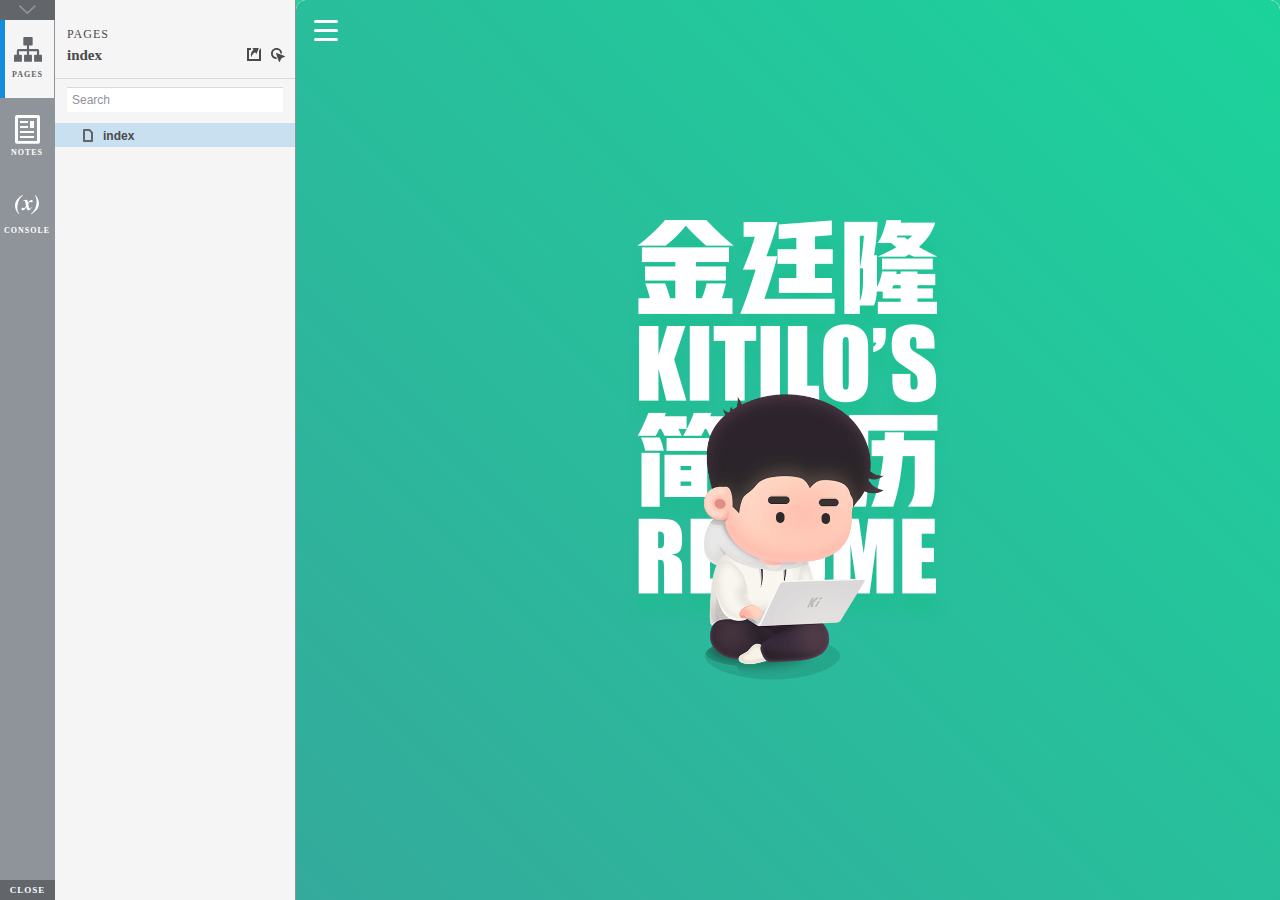
<file: start.html>
<!DOCTYPE html>
<html xmlns="http://www.w3.org/1999/xhtml" xml:lang="en" lang="en">
<head>
    <title>Untitled Document</title>
    <meta http-equiv="X-UA-Compatible" content="IE=edge"/>
    <meta http-equiv="content-type" content="text/html; charset=utf-8" />
    <meta name="viewport" content="width=device-width, initial-scale=1.0" />
    <meta name="apple-mobile-web-app-capable" content="yes" />
    <link type="text/css" href="resources/css/reset.css" rel="Stylesheet" />
    <link type="text/css" href="resources/css/default.css" rel="Stylesheet" />
    <!--<link href='https://fonts.googleapis.com/css?family=Nunito:300' rel='stylesheet' type='text/css'>-->

    <script type="text/javascript">
        if (location.href.toString().indexOf('file://localhost/') == 0) {
            location.href = location.href.toString().replace('file://localhost/', 'file:///');
        }
    </script>

    <!-- 8.0.0.3372 -->
<script src="resources/scripts/jquery-1.7.1.min.js"></script>
<script src="resources/scripts/startPre.js"></script>
<script src="data/document.js"></script>

    <style type="text/css">

#outerContainer {
	width:1000px;
	height:1500px;
}

.vsplitbar {
    width: 3px;
    /*background: #B9B9B9;*/
    border-right: 1px solid #8f949a;
}

.vsplitbar:hover, .vsplitbar.active {
    background: #8f949a;
}

#rightPanel {
    background-color: White;
}

/*#leftPanel {
    min-width: 120px;
}*/

.splitterMask {
   position:absolute;
   top: 0;
   left: 0;
   width: 100%;
   height: 100%;
   overflow: hidden;
   background-image: url(resources/images/transparent.gif);
   z-index: 20000;
}

    </style>
    <script type="text/javascript" language="JavaScript"><!--
        var SITEMAP_COLLAPSE_VAR_NAME = 'c';
        var PLUGIN_VAR_NAME = 'g';
        var FOOTNOTES_VAR_NAME = 'fn';
        var ADAPTIVE_VIEW_VAR_NAME = 'view';
        var lastLeftPanelWidth = 295;
        var toolBarOnly = true;

        // isolate scope
        (function() {
            setUpController();
            
            var configuration = $axure.document.configuration;
            var _settings = {};
            _settings.projectId = configuration.prototypeId;
            _settings.isAxshare = configuration.isAxshare;
            _settings.loadFeedbackPlugin = configuration.loadFeedbackPlugin;
            var cHash = getHashStringVar(SITEMAP_COLLAPSE_VAR_NAME);
            _settings.startCollapsed = cHash == "1";
            if(cHash == "2") closePlayer();
            var gHash = getHashStringVar(PLUGIN_VAR_NAME);
            if(gHash == "") gHash = 1;
            _settings.startPluginGid = gHash;

            $axure.player.settings = _settings;

            $(window).bind('load', function() {
                if(CHROME_5_LOCAL && !$('body').attr('pluginDetected')) {
                    window.location = 'resources/chrome/chrome.html';
                }
            });

            $(document).ready(function() {
                $axure.page.bind('load.start', mainFrame_onload);
                $axure.messageCenter.addMessageListener(messageCenter_message);

                $(document).on('pluginShown', function (event, data) {
                    setVarInCurrentUrlHash('g', data ? data : '');
                });

                $(document).on('pluginCreated', function(event, data) {
                    if($axure.player.settings.startPluginGid == data) {
                        $axure.player.showPlugin(data);
                    }
                });

                if($axure.player.settings.loadFeedbackPlugin) {
                    if($axure.player.settings.isAxshare) {
                        $axure.utils.loadJS('/Scripts/plugins/feedback/feedback8.js');
                    } else {
                        $axure.utils.loadJS('http://share.axure.com/Scripts/plugins/feedback/feedback8.js');
                    }
                }

                if(navigator.userAgent.indexOf("MSIE") >= 0) $('#outerContainer').width('100%');
                initialize();
                if($axure.player.settings.startCollapsed) $('#outerContainer').splitter({ sizeLeft: 0 });
                else $('#outerContainer').splitter({ sizeLeft: lastLeftPanelWidth });
                $('#leftPanel').width(lastLeftPanelWidth);
                
                $(window).resize(function() { resizeContent(); });

                $('#maximizePanelContainer').hide();

                initializeLogo();

                $(window).resize();
                resizeContent();
                
                $axure.player.collapseToBar();

                if($axure.player.settings.startCollapsed) {
                    collapse();
                    $('#leftPanel').width(0);
                }

                if(MOBILE_DEVICE) {
                    $('#interfaceControlFrameMinimizeContainer').height('45px');
                    $('#interfaceControlFrameMinimizeContainer a').height('45px');
                    $('#interfaceControlFrameHeaderContainer').css('margin-top','45px');
                    $('#interfaceControlFrameCloseContainer a').css('padding','10px 0px');
                    $('#maximizePanelContainer').height('45px');//.css('top','inherit').css('bottom','0px');

                    $('body').removeClass('hashover');

                    if(IOS) {
                        $('#rightPanel').css('overflow', 'auto').css('-webkit-overflow-scrolling', 'touch').css('-ms-overflow-x', 'hidden');

                        window.addEventListener("orientationchange", function() {
                            var viewport = document.querySelector("meta[name=viewport]");
                            //so iOS doesn't zoom when switching back to portrait
                            viewport.setAttribute('content', 'width=device-width, initial-scale=1.0, maximum-scale=1.0');
                            viewport.setAttribute('content', 'width=device-width, initial-scale=1.0');
                            resizeContent();
                        }, false);

                        $axure.page.bind('load.start', function() {
                            resizeContent();
                        });
                    }
                }

            });

            function initialize() {
                var legacyQString = getQueryString("Page");
                if (legacyQString.length > 0) {
                    location.href = location.href.substring(0, location.href.indexOf("?")) + "#p=" + legacyQString;
                    return;
                }

                var mainFrame = document.getElementById("mainFrame");
                //if it's local file on safari, test if we can access mainframe after its loaded
                if(SAFARI && document.location.href.indexOf('file://') >= 0) {
                    $(mainFrame).load(function () {
                        var canAccess;
                        try {
                            var mainFrameWindow = mainFrame.contentWindow || mainFrame.contentDocument;
                            mainFrameWindow['safari_file_CORS'] = 'Y';
                            canAccess = mainFrameWindow['safari_file_CORS'] === 'Y';
                        } catch(err) {
                            canAccess = false;
                        }

                        if(!canAccess) window.location = 'resources/chrome/safari.html';
                    });
                }

                mainFrame.contentWindow.location.href = getInitialUrl();
            }

            function initializeLogo() {
                if($axure.document.configuration.logoImagePath) {
                    var image = new Image();
                    image.onload = function() {
                        $('#logoImage').css('max-width', this.width + 'px');
                        $axure.player.resizeContent();
                    };
                    image.src = $axure.document.configuration.logoImagePath;
                
                    $('#interfaceControlFrameLogoImageContainer').html('<img id="logoImage" src="" />');
                    $('#logoImage').attr('src', $axure.document.configuration.logoImagePath).load(function() { resizeContent(); });
                } else $('#interfaceControlFrameLogoImageContainer').hide();

                if ($axure.document.configuration.logoImageCaption) {
                    $('#interfaceControlFrameLogoCaptionContainer').html($axure.document.configuration.logoImageCaption);
                } else $('#interfaceControlFrameLogoCaptionContainer').hide();

                if(!$('#interfaceControlFrameLogoImageContainer').is(':visible') && !$('#interfaceControlFrameLogoCaptionContainer').is(':visible')) {
                    $('#interfaceControlFrameLogoContainer').hide();
                }
            }

            var resizeContent = $axure.player.resizeContent = function() {
                var newHeight = $(window).height();
                var newWidth = $(window).width();

                var controlContainerHeight = newHeight;// - 30;
                if($('#interfaceControlFrameLogoContainer').is(':visible')) controlContainerHeight -= $('#interfaceControlFrameLogoContainer').outerHeight();// + 16;

                $('#outerContainer').height(newHeight).width(newWidth);
                $('.vsplitbar').height(newHeight);
                $('#leftPanel').height(newHeight);
                $('#interfaceControlFrame').height(newHeight);
                $('#interfaceControlFrameContainer').height(newHeight);
                $('#interfaceControlFrameHostContainer').height(controlContainerHeight);

                $('#rightPanel').height(newHeight);
                $('#mainFrame').height(newHeight);

                if($('#leftPanel').is(':visible')) $('#rightPanel').width($(window).width() - $('#leftPanel').width() - 1);// $('.vsplitbar').width());
                else $('#rightPanel').width($(window).width());

                $(document).trigger('ContainerHeightChange',[controlContainerHeight]);

                if(MOBILE_DEVICE) {
                    if(!(getHashStringVar(ADAPTIVE_VIEW_VAR_NAME).length > 0)) $axure.messageCenter.postMessage('setAdaptiveViewForSize', {'width':newWidth, 'height':$('#rightPanel').height()});
                }
            }

            var collapseToBar = $axure.player.collapseToBar = function() {
                lastLeftPanelWidth = $('#leftPanel').width();
                $('#leftPanel').width('55px');
                $('.vsplitbar').hide();
                $('#rightPanel').width($(window).width() - $('#leftPanel').width());
                $(window).resize();
                $('#outerContainer').trigger('resize');
                toolBarOnly = true;
            }

            var expandFromBar = $axure.player.expandFromBar = function() {
                if($('.vsplitbar').is(':visible')) return;

                $('#leftPanel').width(lastLeftPanelWidth);
                $('.vsplitbar').show();
                $('#rightPanel').width($(window).width() - $('#leftPanel').width() - 1);// $('.vsplitbar').width());
                $(window).resize();
                $('#outerContainer').trigger('resize');
                toolBarOnly = false;
            }

        })();

        function messageCenter_message(message, data) {
            if(message == 'expandFrame') expand();
            else if(message == 'getCollapseFrameOnLoad' && $axure.player.settings.startCollapsed && !MOBILE_DEVICE) $axure.messageCenter.postMessage('collapseFrameOnLoad');
        }

        
        function getInitialUrl() {
            var pageName = getHashStringVar("p");
            if(pageName.length > 0) return pageName + ".html";
            else {
                var url = getFirstPageUrl($axure.document.sitemap.rootNodes);
                return (url ? url : "about:blank");
            }
        }

        function getFirstPageUrl(nodes) {
            for (var i = 0; i < nodes.length; i++) {
                var node = nodes[i];
                if (node.url) return node.url;
                else {
                    var hasChildren = (node.children && node.children.length > 0);
                    if (hasChildren) {
                        var url = getFirstPageUrl(node.children);
                        if (url) return url;
                    }
                }
            }
            return null;
        }

        function closePlayer() {
            if($axure.page.location) window.location.href = $axure.page.location;
            else {
                var pageFile = getInitialUrl();
                var currentLocation = window.location.toString();
                window.location.href = currentLocation.substr(0, currentLocation.lastIndexOf("/") + 1) + pageFile;
            }
        }

        function replaceHash(newHash) {
            var currentLocWithoutHash = window.location.toString().split('#')[0];

            //We use replace so that every hash change doesn't get appended to the history stack.
            //We use replaceState in browsers that support it, else replace the location
            if(typeof window.history.replaceState != 'undefined') {
                try {
                    //Chrome 45 (Version 45.0.2454.85 m) started throwing an error here when generated locally (this only happens with sitemap open) which broke all interactions.
                    //try catch breaks the url adjusting nicely when the sitemap is open, but all interactions and forward and back buttons work.
                    //Uncaught SecurityError: Failed to execute 'replaceState' on 'History': A history state object with URL 'file:///C:/Users/Ian/Documents/Axure/HTML/Untitled/start.html#p=home' cannot be created in a document with origin 'null'.
                    window.history.replaceState(null, null, currentLocWithoutHash + newHash);
                } catch(ex) {}
            } else {
                window.location.replace(currentLocWithoutHash + newHash);
            }
        }

        function collapse() {
            setVarInCurrentUrlHash('c', 1);
            if(!toolBarOnly) lastLeftPanelWidth = $('#leftPanel').width();

            $('#maximizePanelContainer').show();
            $('#leftPanel').hide();
            $('.vsplitbar').hide();
            $('#rightPanel').width($(window).width());
            $(window).resize();
            $('#outerContainer').trigger('resize');

            $(document).trigger('sidebarCollapse');

            if(MOBILE_DEVICE) {
                $('#maximizePanelContainer').animate({
                    top:$('#rightPanel').height() - $('#maximizePanelContainer').height()
                }, 300, 'swing', function() {
                    $('#maximizePanelContainer').css('top', 'inherit').css('bottom', '0px');
                });
            }
        }

        function expand() {
            if(MOBILE_DEVICE) {
                $('#maximizePanelContainer').css('top', '0px').css('bottom', 'inherit');
            }

            deleteVarFromCurrentUrlHash('c');
            $('#maximizePanelContainer').hide();
            $('#leftPanel').width(lastLeftPanelWidth);
            $('#leftPanel').show();
            if(!toolBarOnly) {
                $('.vsplitbar').show();
                $('#rightPanel').width($(window).width() - $('#leftPanel').width() - 1);
            } else {
                $axure.player.collapseToBar();
            }
            $(window).resize();
            $('#outerContainer').trigger('resize');

            $(document).trigger('sidebarExpanded');
        }


        function mainFrame_onload() {
            if($axure.page.pageName) document.title = $axure.page.pageName;
        }

        function getQueryString(query) {
            var qstring = self.location.href.split("?");
            if(qstring.length < 2) return "";
            return GetParameter(qstring, query);
        }
        
        function GetParameter(qstring, query) {
            var prms = qstring[1].split("&");
            var frmelements = new Array();
            var currprmeter, querystr = "";

            for(var i = 0; i < prms.length; i++) {
                currprmeter = prms[i].split("=");
                frmelements[i] = new Array();
                frmelements[i][0] = currprmeter[0];
                frmelements[i][1] = currprmeter[1];
            }

            for(j = 0; j < frmelements.length; j++) {
                if(frmelements[j][0].toLowerCase() == query.toLowerCase()) {
                    querystr = frmelements[j][1];
                    break;
                }
            }
            return querystr;
        }
        
        function getHashStringVar(query) {
            var qstring = self.location.href.split("#");
            if(qstring.length < 2) return "";
            return GetParameter(qstring, query);
        }

        function setHashStringVar(currentHash, varName, varVal) {
            var varWithEqual = varName + '=';
            var poundVarWithEqual = varVal === '' ? '' :  '#' + varName + '=' + varVal;
            var ampVarWithEqual = varVal === '' ? '' :  '&' + varName + '=' + varVal;
            var hashToSet = '';

            var pageIndex = currentHash.indexOf('#' + varWithEqual);
            if(pageIndex == -1) pageIndex = currentHash.indexOf('&' + varWithEqual);
            if(pageIndex != -1) {
                var newHash = currentHash.substring(0, pageIndex);

                newHash = newHash == '' ? poundVarWithEqual : newHash + ampVarWithEqual;

                var ampIndex = currentHash.indexOf('&', pageIndex + 1);
                if(ampIndex != -1) {
                    newHash = newHash == '' ? '#' + currentHash.substring(ampIndex + 1) : newHash + currentHash.substring(ampIndex);
                }
                hashToSet = newHash;
            } else if(currentHash.indexOf('#') != -1) {
                hashToSet = currentHash + ampVarWithEqual;
            } else {
                hashToSet = poundVarWithEqual;
            }

            if(hashToSet != '' || varVal == '') {
                return hashToSet;
            }

            return null;
        }

        function setVarInCurrentUrlHash(varName, varVal) {
            var newHash = setHashStringVar(window.location.hash, varName, varVal);

            if(newHash != null) {
                replaceHash(newHash);
            }
        }

        function deleteHashStringVar(currentHash, varName) {
            var varWithEqual = varName + '=';

            var pageIndex = currentHash.indexOf('#' + varWithEqual);
            if(pageIndex == -1) pageIndex = currentHash.indexOf('&' + varWithEqual);
            if(pageIndex != -1) {
                var newHash = currentHash.substring(0, pageIndex);

                var ampIndex = currentHash.indexOf('&', pageIndex + 1);

                //IF begin of string....if none blank, ELSE # instead of & and rest
                //IF in string....prefix + if none blank, ELSE &-rest
                if(newHash == '') { //beginning of string
                    newHash = ampIndex != -1 ? '#' + currentHash.substring(ampIndex + 1) : '';
                } else { //somewhere in the middle
                    newHash = newHash + (ampIndex != -1 ? currentHash.substring(ampIndex) : '');
                }

                return newHash;
            }

            return null;
        }

        function deleteVarFromCurrentUrlHash(varName) {
            var newHash = deleteHashStringVar(window.location.hash, varName);

            if(newHash != null) {
                replaceHash(newHash);
            }
        }
    --></script>
    
    <link type="text/css" rel="Stylesheet" href="plugins/sitemap/styles/sitemap.css" />
    <link type="text/css" rel="Stylesheet" href="plugins/page_notes/styles/page_notes.css" />
    <link type="text/css" rel="Stylesheet" href="plugins/debug/styles/debug.css" />
    <script src="resources/scripts/startPost.js"></script>


    <!--<link type="text/css" rel="Stylesheet" href="plugins/recordplay/styles/recordplay.css" />
    <script type="text/javascript" src="plugins/recordplay/recordplay.js"></script>-->
    

</head>
<body scroll="no" class="hashover">
    <div id="outerContainer">

        <div id="leftPanel">
            <div id="interfaceControlFrame">
                <div id="interfaceControlFrameMinimizeContainer">
                    <a title="Collapse" id="interfaceControlFrameMinimizeButton" onclick="collapse();">&nbsp;</a>
                </div>
                <div id="interfaceControlFrameHeaderContainer">
                    <ul id="interfaceControlFrameHeader"></ul>
                </div>
                <div id="interfaceControlFrameContainer">
                    <div id="interfaceControlFrameLogoContainer">
                        <div id="interfaceControlFrameLogoImageContainer"></div>
                        <div id="interfaceControlFrameLogoCaptionContainer"></div>
                    </div>
                    <div id="interfaceControlFrameHostContainer">
                    </div>
                </div>
                <div id="interfaceControlFrameCloseContainer">
                    <a title="Close" id="interfaceControlFrameCloseButton" onclick="closePlayer();">CLOSE</a>
                </div>
            </div>
        </div>
        <div id="rightPanel">
            <iframe id="mainFrame" name="mainFrame" width="100%" height="100%" src="" frameborder="0" style="display: block;" webkitallowfullscreen mozallowfullscreen allowfullscreen></iframe>
        </div>

    </div>

    <div id="maximizePanelContainer">
        <iframe id="expandFrame" src="resources/expand.html" width="100%" height="100%" scrolling="no" allowtransparency="true" frameborder="0"></iframe>
    </div>

</body>
</html>
</file>
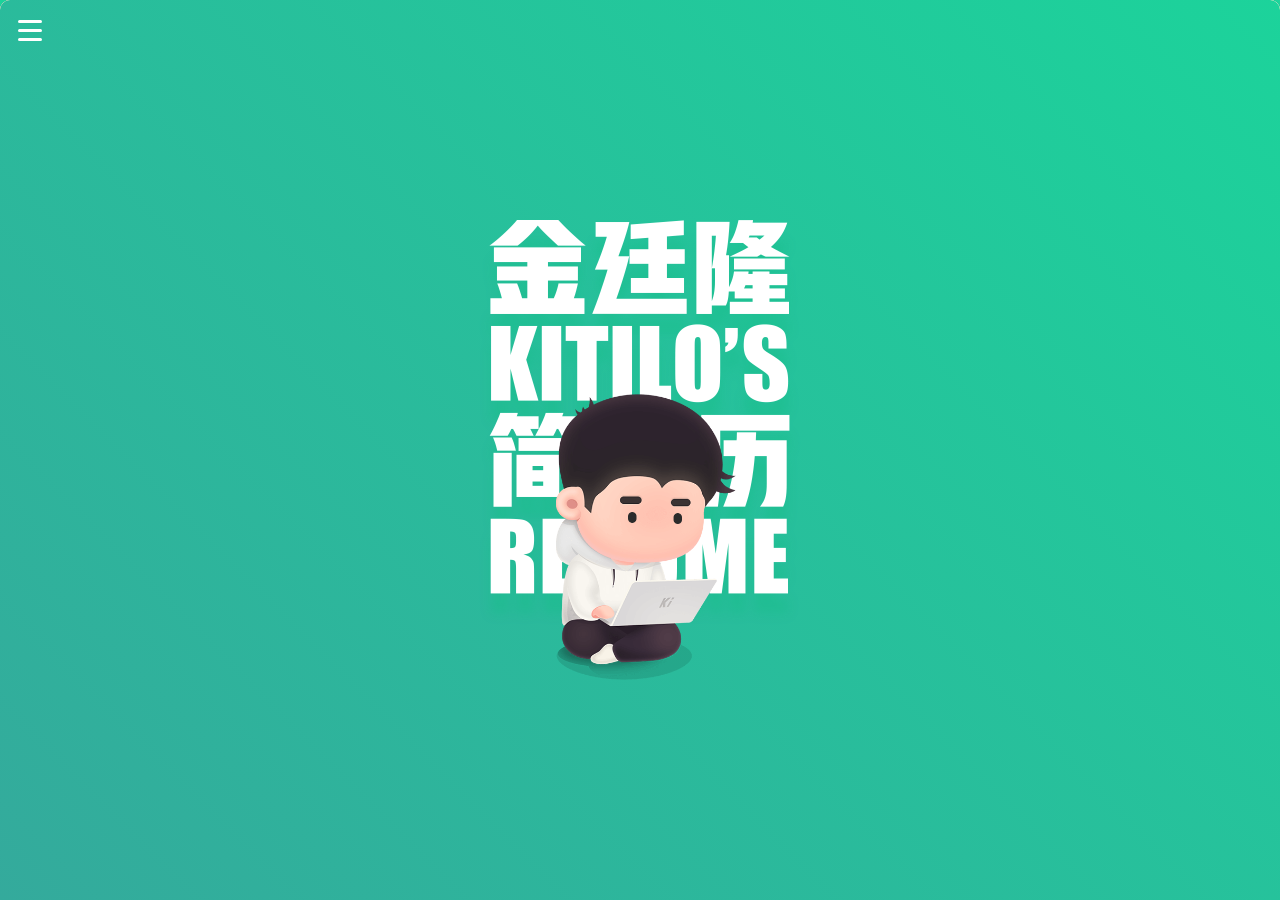
<file: resources/reload.html>
﻿<html>
	<head>
		<title></title>
	</head>
	<body>
	
	<script language="javascript">
	function getUrl() {
      var query = window.location.hash.substring(1);
      var vars = query.split("&&&");
      for (var i=0;i<vars.length;i++) {
        var url = vars[i];
        return decodeURI(url).replace("html%23","html#");
      } 
    }

    var rel = '../';
    var url = getUrl();
    if (url.indexOf(":") > 0 && url.indexOf(":") < 10) rel = '';
	self.location.href = rel + url;
	</script>
	
	</body>
</html>
</file>
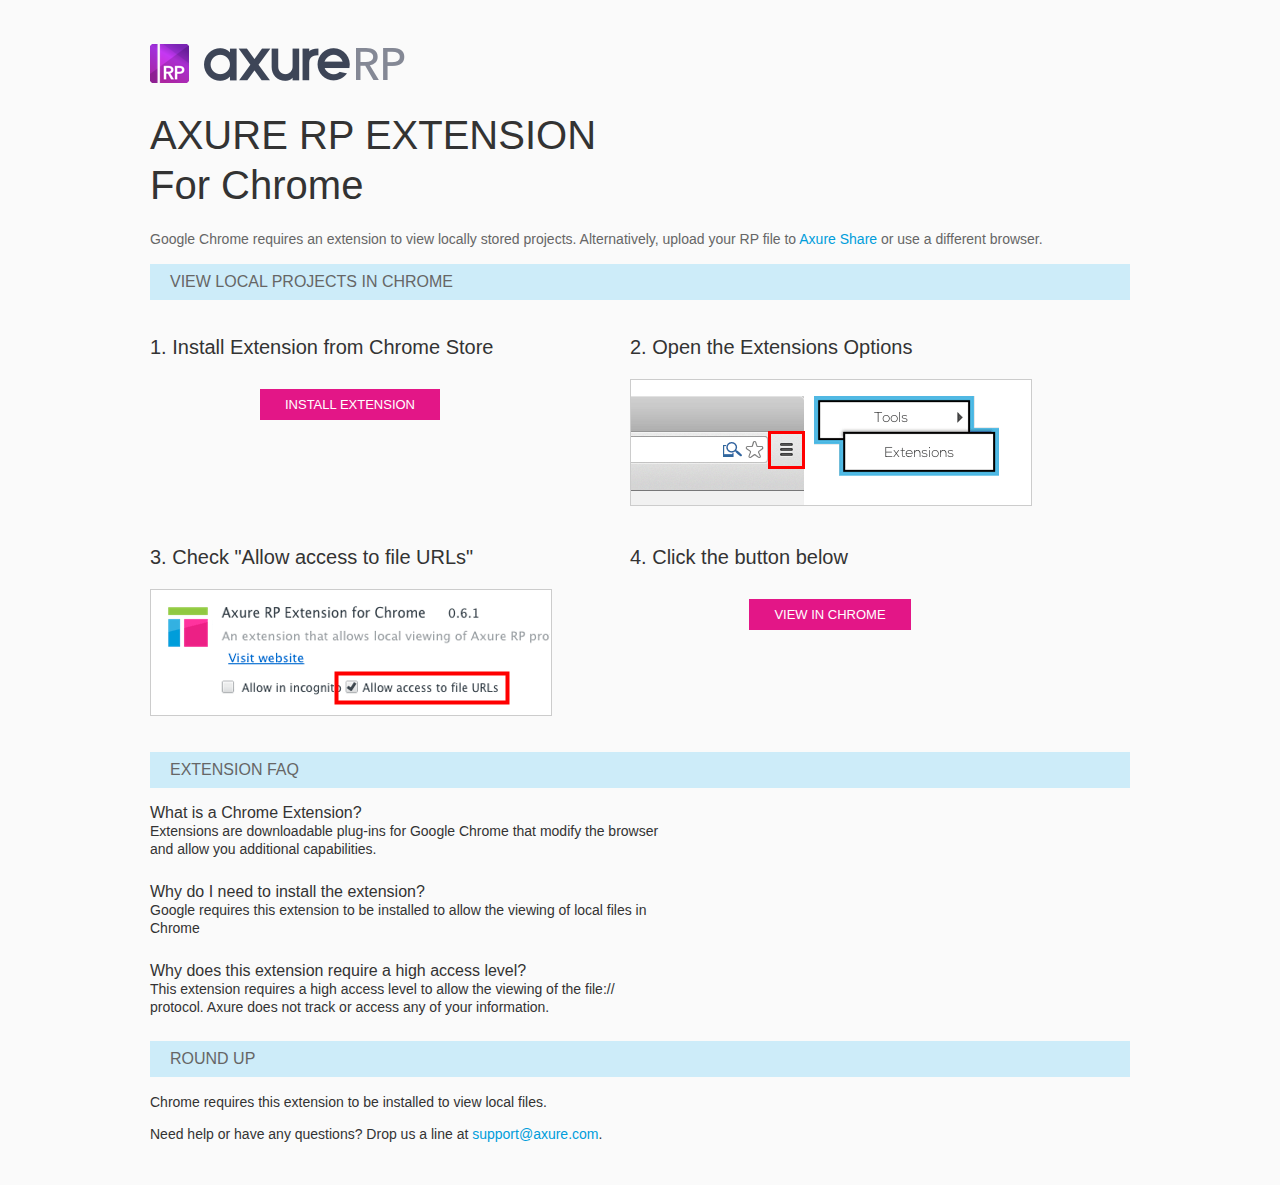
<file: resources/chrome/chrome.html>
<html>
<head>
    <title>Install the Axure RP Chrome Extension</title>
    <style type="text/css">
        *
        {
            font-family: Helvetica, Arial, sans-serif;
        }
        body
        {
            text-align: center;
            background-color: #fafafa;
        }
        p
        {
            font-size: 14px;
            line-height: 18px;
            color: #333333;
        }
        div.container
        {
            width: 980px;
            margin-left: auto;
            margin-right: auto;
            text-align: left;
        }
        a
        {
            text-decoration: none;
            color: #009dda;
        }
        .button
        {
            background: #E31687;
            font: normal 16px Arial, sans-serif;
            color: #FFFFFF;
            padding: 8px 25px 8px 25px;
            border: 0;
            display: inline-block;
            margin-top: 10px;
            text-transform: uppercase;
            font-size: 13px;
        }
        a:hover.button
        {
            opacity: .8;
        }
        div.left
        {
            width: 400px;
            float: left;
            margin-right: 80px;
        }
        div.right
        {
            width: 400px;
            float: left;
        }
        div.buttonContainer
        {
            text-align: center;
        }
        h1
        {
            font-size: 40px;
            color: #333333;
            line-height: 50px;
            margin-bottom: 20px;
            font-weight: normal;
        }
        h2
        {
            font-size: 38px;
            font-weight: normal;
            color: #08639C;
            text-align: center;
        }
        h3
        {
            font-size: 20px;
            color: #333333;
            font-weight: normal;
        }
        .heading
        {
            background-color: #cdecf9;
            height: 36px;
            line-height: 36px;
            padding-left: 20px;
            font-size: 16px;
            color: #666666;
        }
        span.faq
        {
            font-size: 16px;
            font-weight: normal;
            color: #333333;
            display: block;
        }
    </style>
</head>
<body>
    <div class="container">
        <br />
        <br />
        <img src="axure_logo.png" alt="axure" />
        <br />
        <h1>
            AXURE RP EXTENSION<br />
            For Chrome</h1>
        <p style="font-size: 14px; color: #666666; margin-top: 10px;">
            Google Chrome requires an extension to view locally stored projects. Alternatively,
            upload your RP file to <a href="https://share.axure.com">Axure Share</a> or use a different
            browser.</p>
        <h3 class="heading">
            VIEW LOCAL PROJECTS IN CHROME</h3>
        <div class="left">
            <h3>
                1. Install Extension from Chrome Store</h3>
            <div class="buttonContainer">
                <a class="button" href="https://chrome.google.com/webstore/detail/dogkpdfcklifaemcdfbildhcofnopogp"
                    target="_blank">Install Extension</a>
            </div>
        </div>
        <div class="right">
            <h3>
                2. Open the Extensions Options</h3>
            <img src="extensions_menu.gif" alt="extensions" />
        </div>
        <div style="clear: both; height: 20px;">
            &nbsp;</div>
        <div class="left">
            <h3>
                3. Check "Allow access to file URLs"</h3>
            <img src="allow_access.gif" alt="allow access" />
        </div>
        <div class="right">
            <h3>
                4. Click the button below</h3>
            <div class="buttonContainer">
                <a class="button" href="../../start.html">View in Chrome</a>
            </div>
        </div>
        <div style="clear: both; height: 20px;">
        </div>
        <h3 class="heading">
            EXTENSION FAQ</h3>
        <p>
            <span class="faq">What is a Chrome Extension?</span> Extensions are downloadable
            plug-ins for Google Chrome that modify the browser<br />
            and allow you additional capabilities.
        </p>
        <p style="margin-top: 25px;">
            <span class="faq">Why do I need to install the extension?</span> Google requires
            this extension to be installed to allow the viewing of local files in<br />
            Chrome
        </p>
        <p style="margin-top: 25px; margin-bottom: 25px;">
            <span class="faq">Why does this extension require a high access level?</span> This
            extension requires a high access level to allow the viewing of the file://<br />
            protocol. Axure does not track or access any of your information.
        </p>
        <h3 class="heading">
            ROUND UP</h3>
        <p>
            Chrome requires this extension to be installed to view local files.</p>
        <p>
            Need help or have any questions? Drop us a line at <a href="mailto:support@axure.com">
                support@axure.com</a>.
        </p>
        <div style="clear: both; height: 20px;">
        </div>
    </div>
</body>
</html>
</file>
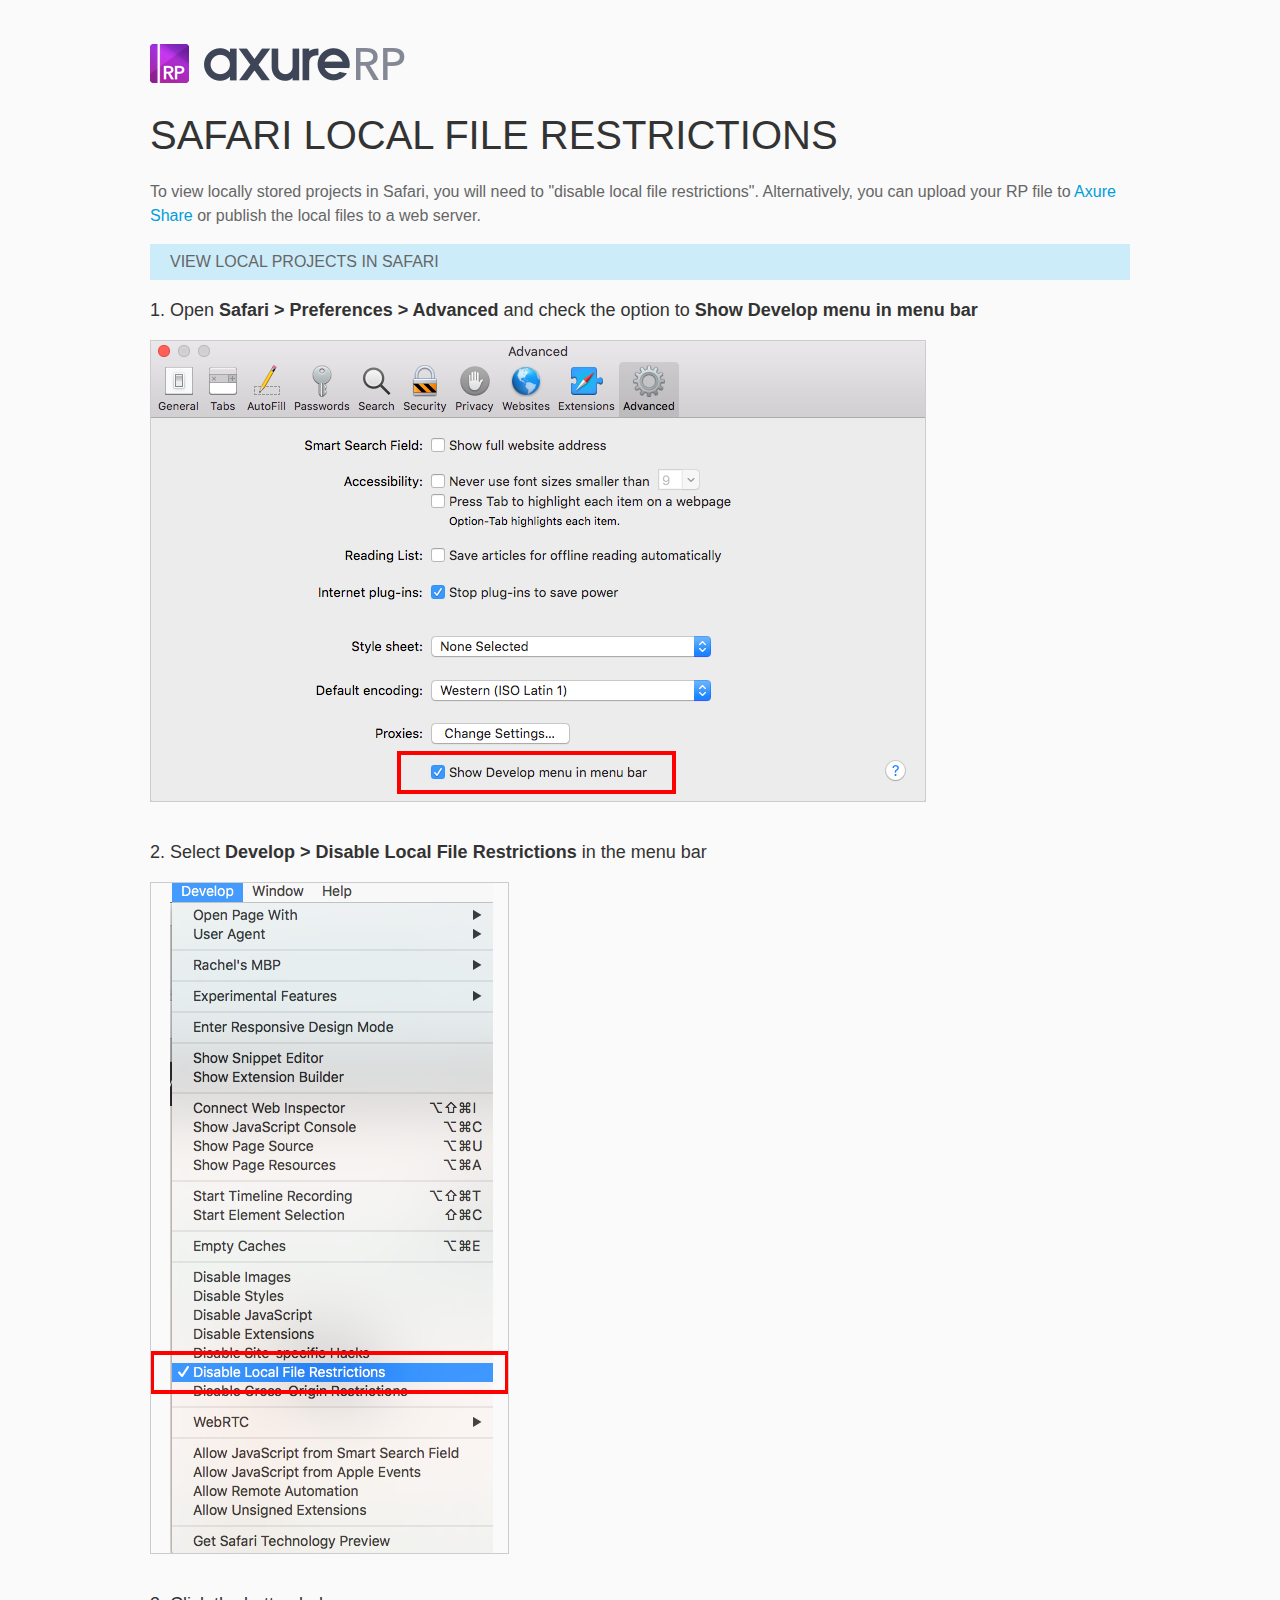
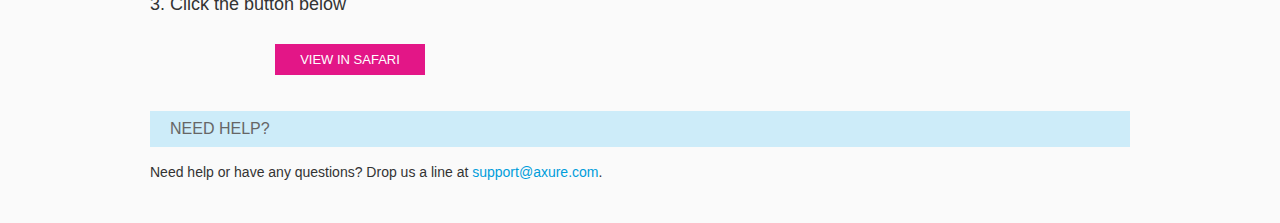
<file: resources/chrome/safari.html>
<html>
<head>
    <title>Axure RP - Safari Local File Restrictions</title>
    <style type="text/css">
        *
        {
            font-family: Helvetica, Arial, sans-serif;
        }
        body
        {
            text-align: center;
            background-color: #fafafa;
        }
        p
        {
            font-size: 14px;
            line-height: 18px;
            color: #333333;
        }
        div.container
        {
            width: 980px;
            margin-left: auto;
            margin-right: auto;
            text-align: left;
        }
        a
        {
            text-decoration: none;
            color: #009dda;
        }
        .button
        {
            background: #E31687;
            font: normal 16px Arial, sans-serif;
            color: #FFFFFF;
            padding: 8px 25px 8px 25px;
            border: 0;
            display: inline-block;
            margin-top: 10px;
            text-transform: uppercase;
            font-size: 13px;
        }
        a:hover.button
        {
            opacity: .8;
        }
        div.left
        {
            width: 400px;
            float: left;
            margin-right: 80px;
        }
        div.right
        {
            width: 400px;
            float: left;
        }
        div.buttonContainer
        {
            text-align: center;
        }
        h1
        {
            font-size: 40px;
            color: #333333;
            line-height: 50px;
            margin-bottom: 20px;
            font-weight: normal;
        }
        h2
        {
            font-size: 38px;
            font-weight: normal;
            color: #08639C;
            text-align: center;
        }
        h3
        {
            font-size: 18px;
            line-height: 24px;
            color: #333333;
            font-weight: normal;
        }
        .heading
        {
            background-color: #cdecf9;
            height: 36px;
            line-height: 36px;
            padding-left: 20px;
            font-size: 16px;
            color: #666666;
        }
        span.faq
        {
            font-size: 16px;
            font-weight: normal;
            color: #333333;
            display: block;
        }
    </style>
</head>
<body>
    <div class="container">
        <br />
        <br />
        <img src="axure_logo.png" alt="axure" />
        <br />
        <h1>
            SAFARI LOCAL FILE RESTRICTIONS</h1>
        <p style="font-size: 16px; line-height: 24px; color: #666666; margin-top: 10px;">
            To view locally stored projects in Safari, you will need to "disable local file restrictions". Alternatively,
            you can upload your RP file to <a href="https://share.axure.com">Axure Share</a> or publish the local files to a web server.</p>
        <h3 class="heading">
            VIEW LOCAL PROJECTS IN SAFARI</h3>
        <div class="">
            <h3>
                1. Open <span style="font-weight: bold">Safari > Preferences > Advanced</span> and check the option to <span style="font-weight: bold">Show Develop menu in menu bar</span></h3>
            <img src="safari_advanced.png" alt="advanced" />
        </div>
        <div style="clear: both; height: 20px;">
            &nbsp;
        </div>
        <div class="">
            <h3>
                2. Select <span style="font-weight: bold">Develop > Disable Local File Restrictions</span> in the menu bar</h3>
            <img src="safari_restrictions.png" alt="extensions" />
        </div>
        <div style="clear: both; height: 20px;">
            &nbsp;</div>
        <div class="left">
            <h3>
                3. Click the button below
            </h3>
            <div class="buttonContainer">
                <a class="button" href="../../start.html">View in Safari</a>
            </div>
        </div>
        <div style="clear: both; height: 20px;">
        </div>
        <h3 class="heading">
            NEED HELP?</h3>
        <p>
            Need help or have any questions? Drop us a line at <a href="mailto:support@axure.com">
                support@axure.com</a>.
        </p>
        <div style="clear: both; height: 20px;">
        </div>
    </div>
</body>
</html>
</file>
<file: resources/css/axure_rp_page.css>
﻿/* so the window resize fires within a frame in IE7 */
html, body {
    height: 100%;
}

a {
    color: inherit;
}

p {
    margin: 0px;
    text-rendering: optimizeLegibility;
    font-feature-settings: "kern" 1;
    -webkit-font-feature-settings: "kern";
    -moz-font-feature-settings: "kern";
    -moz-font-feature-settings: "kern=1";
    font-kerning: normal;
}

iframe {
    background: #FFFFFF;
}

/* to match IE with C, FF */
input {
    padding: 1px 0px 1px 0px;
    box-sizing: border-box;
    -moz-box-sizing: border-box;
}

textarea {
    margin: 0px;
    box-sizing: border-box;
    -moz-box-sizing: border-box;
}

div.intcases {
    font-family: arial; 
    font-size: 12px;
    text-align:left; 
    border:1px solid #AAA; 
    background:#FFF none repeat scroll 0% 0%; 
    z-index:9999; 
    visibility:hidden; 
    position:absolute;
    padding: 0px;
    border-radius: 3px;
    white-space: nowrap;
}

div.intcaselink {
    cursor: pointer;
    padding: 3px 8px 3px 8px;
    margin: 5px;
    background:#EEE none repeat scroll 0% 0%; 
    border:1px solid #AAA;
    border-radius: 3px;
}

div.refpageimage {
    position: absolute;
    left: 0px;
    top: 0px;
    font-size: 0px;
    width: 16px;
    height: 16px;
    cursor: pointer;
    background-image: url(images/newwindow.gif);
    background-repeat: no-repeat;
}

div.annnoteimage {
    position: absolute;
    left: 0px;
    top: 0px;
    font-size: 0px;
    /*width: 16px;
    height: 12px;*/
    cursor: help;
    /*background-image: url(images/note.gif);*/
    /*background-repeat: no-repeat;*/
    width: 13px;
    height: 12px;
    padding-top: 1px;
    text-align: center;
    background-color: #138CDD;
    -moz-box-shadow: 1px 1px 3px #aaa;
    -webkit-box-shadow: 1px 1px 3px #aaa;
    box-shadow: 1px 1px 3px #aaa;
}

div.annnoteline {
    display: inline-block;
    width: 9px;
    height: 1px;
    border-bottom: 1px solid white;
    margin-top: 1px;
}

div.annnotelabel {
    position: absolute;
    left: 0px;
    top: 0px;
    font-family: Helvetica,Arial;
    font-size: 10px;
    /*border: 1px solid rgb(166,221,242);*/
    cursor: help;
    /*background:rgb(0,157,217) none repeat scroll 0% 0%;*/ 
    padding: 1px 3px 1px 3px;
    white-space: nowrap;
    color: white;
    
    background-color: #138CDD;
    -moz-box-shadow: 1px 1px 3px #aaa;
    -webkit-box-shadow: 1px 1px 3px #aaa;
    box-shadow: 1px 1px 3px #aaa;
}

.annotation {
    font-size: 12px;
    padding-left: 2px;
    margin-bottom: 5px;
}

.annotationName {
    /*font-size: 13px;
    font-weight: bold;
    margin-bottom: 3px;
    white-space: nowrap;*/

    font-family: 'Trebuchet MS';
    font-size: 14px;
    font-weight: bold;
    margin-bottom: 5px;
    white-space: nowrap;
}

.annotationValue {
    font-family: Arial, Helvetica, Sans-Serif;
    font-size: 12px;
    color: #4a4a4a;
    line-height: 21px;
    margin-bottom: 20px;
}

.noteLink {
    text-decoration: inherit;
    color: inherit;
}

.noteLink:hover {
    background-color: white;
}

/* this is a fix for the issue where dialogs jump around and takes the text-align from the body */
.dialogFix {
    position:absolute;
    text-align:left;
    border: 1px solid #8f949a;
}


@keyframes pulsate {
  from {
    box-shadow: 0 0 10px #15d6ba;
  }
  to {
    box-shadow: 0 0 20px #15d6ba;
  }
}

@-webkit-keyframes pulsate {
  from {
    -webkit-box-shadow: 0 0 10px #15d6ba;
    box-shadow: 0 0 10px #15d6ba;
  }
  to {
    -webkit-box-shadow: 0 0 20px #15d6ba;
    box-shadow: 0 0 20px #15d6ba;
  }
}
 
@-moz-keyframes pulsate {
  from {
    -moz-box-shadow: 0 0 10px #15d6ba;
    box-shadow: 0 0 10px #15d6ba;
  }
  to {
    -moz-box-shadow: 0 0 20px #15d6ba;
    box-shadow: 0 0 20px #15d6ba;
  }
}

.legacyPulsateBorder {
    /*border: 5px solid #15d6ba;
    margin: -5px;*/
    -moz-box-shadow: 0 0 10px 3px #15d6ba;
    box-shadow: 0 0 10px 3px #15d6ba;
}

.pulsateBorder {
  animation-name: pulsate;
  animation-timing-function: ease-in-out;
  animation-duration: 0.9s;
  animation-iteration-count: infinite;
  animation-direction: alternate;
  
  -webkit-animation-name: pulsate;
  -webkit-animation-timing-function: ease-in-out;
  -webkit-animation-duration: 0.9s;
  -webkit-animation-iteration-count: infinite;
  -webkit-animation-direction: alternate;

  -moz-animation-name: pulsate;
  -moz-animation-timing-function: ease-in-out;
  -moz-animation-duration: 0.9s;
  -moz-animation-iteration-count: infinite;
  -moz-animation-direction: alternate;
}

.ax_default_hidden, .ax_default_unplaced{
    display: none;
    visibility: hidden;
}

.widgetNoteSelected {
    -moz-box-shadow: 0 0 10px 3px #138CDD;
    box-shadow: 0 0 10px 3px #138CDD;
    /*-moz-box-shadow: 0 0 20px #3915d6;
    box-shadow: 0 0 20px #3915d6;*/
    /*border: 3px solid #3915d6;*/
    /*margin: -3px;*/
}


.singleImg {
    display: none;
    visibility: hidden;
}
</file>
<file: data/styles.css>
﻿.ax_default {
  font-family:'Arial Normal', 'Arial';
  font-weight:400;
  font-style:normal;
  font-size:13px;
  color:#333333;
  text-align:center;
  line-height:normal;
}
._一级标题 {
  font-family:'Arial Normal', 'Arial';
  font-weight:bold;
  font-style:normal;
  font-size:32px;
  text-align:left;
}
._二级标题 {
  font-family:'Arial Normal', 'Arial';
  font-weight:bold;
  font-style:normal;
  font-size:24px;
  text-align:left;
}
._三级标题 {
  font-family:'Arial Normal', 'Arial';
  font-weight:bold;
  font-style:normal;
  font-size:18px;
  text-align:left;
}
._四级标题 {
  font-family:'Arial Normal', 'Arial';
  font-weight:bold;
  font-style:normal;
  font-size:14px;
  text-align:left;
}
._五级标题 {
  font-family:'Arial Normal', 'Arial';
  font-weight:bold;
  font-style:normal;
  text-align:left;
}
._六级标题 {
  font-family:'Arial Normal', 'Arial';
  font-weight:bold;
  font-style:normal;
  font-size:10px;
  text-align:left;
}
._文本段落 {
  text-align:left;
}
._文本链接 {
  color:#0000FF;
}
._鼠标悬停文本链接时 {
}
._鼠标按下文本链接时 {
}
.box_2 {
}
.box_3 {
}
._图片 {
}
.box_1 {
}
.icon {
}
.ellipse {
}
._形状 {
}
.box_21 {
}
.image {
}
._连接线 {
}
</file>
<file: files/index/styles.css>
﻿body {
  margin:0px;
  background-color:rgba(51, 51, 51, 1);
  background-image:none;
  position:static;
  left:auto;
  width:360px;
  margin-left:0;
  margin-right:0;
  text-align:left;
}
#base {
  position:absolute;
  z-index:0;
}
#u0 {
  border-width:0px;
  position:absolute;
  left:0px;
  top:0px;
  width:360px;
  height:640px;
  overflow:hidden;
}
#u0_state0 {
  border-width:0px;
  position:absolute;
  left:0px;
  top:0px;
  width:360px;
  height:640px;
  -ms-overflow-x:hidden;
  overflow-x:hidden;
  -ms-overflow-y:hidden;
  overflow-y:hidden;
  background-color:rgba(28, 211, 155, 1);
  background-image:none;
}
#u0_state0_content {
  border-width:0px;
  position:absolute;
  left:0px;
  top:0px;
  width:1px;
  height:1px;
}
#u0_state1 {
  border-width:0px;
  position:absolute;
  left:0px;
  top:0px;
  width:360px;
  height:640px;
  visibility:hidden;
  -ms-overflow-x:hidden;
  overflow-x:hidden;
  -ms-overflow-y:hidden;
  overflow-y:hidden;
  background-color:rgba(255, 248, 216, 1);
  background-image:none;
}
#u0_state1_content {
  border-width:0px;
  position:absolute;
  left:0px;
  top:0px;
  width:1px;
  height:1px;
}
#u0_state2 {
  border-width:0px;
  position:absolute;
  left:0px;
  top:0px;
  width:360px;
  height:640px;
  visibility:hidden;
  -ms-overflow-x:hidden;
  overflow-x:hidden;
  -ms-overflow-y:hidden;
  overflow-y:hidden;
  background-color:rgba(255, 209, 128, 1);
  background-image:none;
}
#u0_state2_content {
  border-width:0px;
  position:absolute;
  left:0px;
  top:0px;
  width:1px;
  height:1px;
}
#u0_state3 {
  border-width:0px;
  position:absolute;
  left:0px;
  top:0px;
  width:360px;
  height:640px;
  visibility:hidden;
  -ms-overflow-x:hidden;
  overflow-x:hidden;
  -ms-overflow-y:hidden;
  overflow-y:hidden;
  background-color:rgba(255, 255, 255, 1);
  background-image:none;
}
#u0_state3_content {
  border-width:0px;
  position:absolute;
  left:0px;
  top:0px;
  width:1px;
  height:1px;
}
#u0_state4 {
  border-width:0px;
  position:absolute;
  left:0px;
  top:0px;
  width:360px;
  height:640px;
  visibility:hidden;
  -ms-overflow-x:hidden;
  overflow-x:hidden;
  -ms-overflow-y:hidden;
  overflow-y:hidden;
  background-color:rgba(124, 110, 229, 1);
  background-image:none;
}
#u0_state4_content {
  border-width:0px;
  position:absolute;
  left:0px;
  top:0px;
  width:1px;
  height:1px;
}
#u0_state5 {
  border-width:0px;
  position:absolute;
  left:0px;
  top:0px;
  width:360px;
  height:640px;
  visibility:hidden;
  -ms-overflow-x:hidden;
  overflow-x:hidden;
  -ms-overflow-y:hidden;
  overflow-y:hidden;
  background-color:rgba(51, 51, 51, 1);
  background-image:none;
}
#u0_state5_content {
  border-width:0px;
  position:absolute;
  left:0px;
  top:0px;
  width:1px;
  height:1px;
}
#u1 {
  position:fixed;
  right:0px;
  top:0px;
}
#u1_state0 {
  position:relative;
  left:0px;
  top:0px;
  width:134px;
  height:60px;
  background-image:none;
}
#u1_state0_content {
  border-width:0px;
  position:absolute;
  left:0px;
  top:0px;
  width:1px;
  height:1px;
}
#u2_div {
  border-width:0px;
  position:absolute;
  left:0px;
  top:0px;
  width:134px;
  height:60px;
  background:inherit;
  background-color:rgba(255, 255, 255, 0);
  border:none;
  border-radius:0px;
  -moz-box-shadow:none;
  -webkit-box-shadow:none;
  box-shadow:none;
  font-family:'微软雅黑';
  font-weight:400;
  font-style:normal;
  color:#666666;
  text-align:right;
}
#u2 {
  border-width:0px;
  position:absolute;
  left:0px;
  top:0px;
  width:134px;
  height:60px;
  font-family:'微软雅黑';
  font-weight:400;
  font-style:normal;
  color:#666666;
  text-align:right;
}
#u2_text {
  border-width:0px;
  position:absolute;
  left:20px;
  top:20px;
  width:94px;
  white-space:nowrap;
}
#u3 {
  border-width:0px;
  position:absolute;
  left:0px;
  top:0px;
  width:360px;
  height:640px;
  overflow:hidden;
}
#u3_state0 {
  border-width:0px;
  position:absolute;
  left:0px;
  top:0px;
  width:360px;
  height:640px;
  -ms-overflow-x:hidden;
  overflow-x:hidden;
  -ms-overflow-y:hidden;
  overflow-y:hidden;
  background-image:none;
}
#u3_state0_content {
  border-width:0px;
  position:absolute;
  left:0px;
  top:0px;
  width:1px;
  height:1px;
}
#u4 {
  position:absolute;
  left:0px;
  top:0px;
}
#u4_state0 {
  position:relative;
  left:0px;
  top:0px;
  width:360px;
  height:640px;
  background-image:none;
}
#u4_state0_content {
  border-width:0px;
  position:absolute;
  left:0px;
  top:0px;
  width:1px;
  height:1px;
}
#u5_div {
  border-width:0px;
  position:absolute;
  left:0px;
  top:0px;
  width:340px;
  height:170px;
  background:inherit;
  background-color:rgba(0, 0, 0, 1);
  border:none;
  border-radius:20px;
  -moz-box-shadow:0px -10px 20px rgba(86, 61, 152, 0.349019607843137);
  -webkit-box-shadow:0px -10px 20px rgba(86, 61, 152, 0.349019607843137);
  box-shadow:0px -10px 20px rgba(86, 61, 152, 0.349019607843137);
}
#u5 {
  border-width:0px;
  position:absolute;
  left:10px;
  top:0px;
  width:340px;
  height:170px;
}
#u5_text {
  border-width:0px;
  position:absolute;
  left:0px;
  top:0px;
  width:0px;
  visibility:hidden;
  word-wrap:break-word;
}
#u6_div {
  border-width:0px;
  position:absolute;
  left:0px;
  top:0px;
  width:360px;
  height:640px;
  background:-webkit-linear-gradient(45deg, rgba(94, 100, 214, 1) 0%, rgba(94, 100, 214, 1) 0%, rgba(157, 121, 245, 1) 100%, rgba(157, 121, 245, 1) 100%);
  background:-moz-linear-gradient(45deg, rgba(94, 100, 214, 1) 0%, rgba(94, 100, 214, 1) 0%, rgba(157, 121, 245, 1) 100%, rgba(157, 121, 245, 1) 100%);
  background:linear-gradient(45deg, rgba(94, 100, 214, 1) 0%, rgba(94, 100, 214, 1) 0%, rgba(157, 121, 245, 1) 100%, rgba(157, 121, 245, 1) 100%);
  border:none;
  border-radius:10px;
  border-bottom-right-radius:0px;
  border-bottom-left-radius:0px;
  -moz-box-shadow:none;
  -webkit-box-shadow:none;
  box-shadow:none;
}
#u6 {
  border-width:0px;
  position:absolute;
  left:0px;
  top:0px;
  width:360px;
  height:640px;
}
#u6_text {
  border-width:0px;
  position:absolute;
  left:0px;
  top:0px;
  width:0px;
  visibility:hidden;
  word-wrap:break-word;
}
#u7_div {
  border-width:0px;
  position:absolute;
  left:0px;
  top:0px;
  width:360px;
  height:100px;
  background:inherit;
  background-color:rgba(255, 255, 255, 0);
  border:none;
  border-radius:0px;
  -moz-box-shadow:none;
  -webkit-box-shadow:none;
  box-shadow:none;
  font-family:'微软雅黑 Bold', '微软雅黑 Regular', '微软雅黑';
  font-style:normal;
  color:#FFFFFF;
  line-height:30px;
}
#u7 {
  border-width:0px;
  position:absolute;
  left:0px;
  top:0px;
  width:360px;
  height:100px;
  font-family:'微软雅黑 Bold', '微软雅黑 Regular', '微软雅黑';
  font-style:normal;
  color:#FFFFFF;
  line-height:30px;
}
#u7_text {
  border-width:0px;
  position:absolute;
  left:2px;
  top:23px;
  width:356px;
  word-wrap:break-word;
}
#u8 {
  position:absolute;
  left:30px;
  top:100px;
  visibility:hidden;
}
#u8_state0 {
  position:relative;
  left:0px;
  top:0px;
  width:300px;
  height:420px;
  background-image:none;
}
#u8_state0_content {
  border-width:0px;
  position:absolute;
  left:0px;
  top:0px;
  width:1px;
  height:1px;
}
#u9 {
  position:absolute;
  left:30px;
  top:0px;
}
#u9_state0 {
  position:relative;
  left:0px;
  top:0px;
  width:240px;
  height:60px;
  background-image:none;
}
#u9_state0_content {
  border-width:0px;
  position:absolute;
  left:0px;
  top:0px;
  width:1px;
  height:1px;
}
#u10_div {
  border-width:0px;
  position:absolute;
  left:0px;
  top:0px;
  width:240px;
  height:60px;
  background:inherit;
  background-color:rgba(255, 255, 255, 0.0980392156862745);
  border:none;
  border-radius:30px;
  -moz-box-shadow:none;
  -webkit-box-shadow:none;
  box-shadow:none;
}
#u10 {
  border-width:0px;
  position:absolute;
  left:0px;
  top:0px;
  width:240px;
  height:60px;
}
#u10_text {
  border-width:0px;
  position:absolute;
  left:0px;
  top:0px;
  width:0px;
  visibility:hidden;
  word-wrap:break-word;
}
#u11_div {
  border-width:0px;
  position:absolute;
  left:0px;
  top:0px;
  width:40px;
  height:40px;
  background:inherit;
  background-color:rgba(28, 211, 155, 1);
  border:none;
  border-radius:20px;
  -moz-box-shadow:none;
  -webkit-box-shadow:none;
  box-shadow:none;
}
#u11 {
  border-width:0px;
  position:absolute;
  left:10px;
  top:10px;
  width:40px;
  height:40px;
}
#u11_text {
  border-width:0px;
  position:absolute;
  left:0px;
  top:0px;
  width:0px;
  visibility:hidden;
  word-wrap:break-word;
}
#u12 {
  position:absolute;
  left:40px;
  top:10px;
}
#u12_state0 {
  position:relative;
  left:0px;
  top:0px;
  width:40px;
  height:40px;
  background-image:none;
}
#u12_state0_content {
  border-width:0px;
  position:absolute;
  left:0px;
  top:0px;
  width:1px;
  height:1px;
}
#u13_div {
  border-width:0px;
  position:absolute;
  left:0px;
  top:0px;
  width:40px;
  height:40px;
  background:inherit;
  background-color:rgba(255, 255, 255, 0);
  border:none;
  border-radius:20px;
  -moz-box-shadow:none;
  -webkit-box-shadow:none;
  box-shadow:none;
  font-size:12px;
  color:#FFFFFF;
}
#u13 {
  border-width:0px;
  position:absolute;
  left:0px;
  top:0px;
  width:40px;
  height:40px;
  font-size:12px;
  color:#FFFFFF;
}
#u13_text {
  border-width:0px;
  position:absolute;
  left:0px;
  top:0px;
  width:0px;
  visibility:hidden;
  word-wrap:break-word;
}
#u14_img {
  border-width:0px;
  position:absolute;
  left:0px;
  top:0px;
  width:13px;
  height:17px;
}
#u14 {
  border-width:0px;
  position:absolute;
  left:14px;
  top:12px;
  width:13px;
  height:17px;
}
#u14_text {
  border-width:0px;
  position:absolute;
  left:0px;
  top:0px;
  width:0px;
  visibility:hidden;
  word-wrap:break-word;
}
#u12_state1 {
  position:relative;
  left:0px;
  top:0px;
  width:40px;
  height:40px;
  visibility:hidden;
  background-image:none;
}
#u12_state1_content {
  border-width:0px;
  position:absolute;
  left:0px;
  top:0px;
  width:1px;
  height:1px;
}
#u15_div {
  border-width:0px;
  position:absolute;
  left:0px;
  top:0px;
  width:40px;
  height:40px;
  background:inherit;
  background-color:rgba(255, 255, 255, 1);
  border:none;
  border-radius:20px;
  -moz-box-shadow:none;
  -webkit-box-shadow:none;
  box-shadow:none;
  font-size:12px;
}
#u15 {
  border-width:0px;
  position:absolute;
  left:0px;
  top:0px;
  width:40px;
  height:40px;
  font-size:12px;
}
#u15_text {
  border-width:0px;
  position:absolute;
  left:0px;
  top:0px;
  width:0px;
  visibility:hidden;
  word-wrap:break-word;
}
#u16_img {
  border-width:0px;
  position:absolute;
  left:0px;
  top:0px;
  width:13px;
  height:17px;
}
#u16 {
  border-width:0px;
  position:absolute;
  left:14px;
  top:12px;
  width:13px;
  height:17px;
}
#u16_text {
  border-width:0px;
  position:absolute;
  left:0px;
  top:0px;
  width:0px;
  visibility:hidden;
  word-wrap:break-word;
}
#u17 {
  position:absolute;
  left:130px;
  top:10px;
}
#u17_state0 {
  position:relative;
  left:0px;
  top:0px;
  width:40px;
  height:40px;
  background-image:none;
}
#u17_state0_content {
  border-width:0px;
  position:absolute;
  left:0px;
  top:0px;
  width:1px;
  height:1px;
}
#u18_div {
  border-width:0px;
  position:absolute;
  left:0px;
  top:0px;
  width:40px;
  height:40px;
  background:inherit;
  background-color:rgba(255, 255, 255, 1);
  border:none;
  border-radius:20px;
  -moz-box-shadow:none;
  -webkit-box-shadow:none;
  box-shadow:none;
  font-size:12px;
}
#u18 {
  border-width:0px;
  position:absolute;
  left:0px;
  top:0px;
  width:40px;
  height:40px;
  font-size:12px;
}
#u18_text {
  border-width:0px;
  position:absolute;
  left:0px;
  top:0px;
  width:0px;
  visibility:hidden;
  word-wrap:break-word;
}
#u19_img {
  border-width:0px;
  position:absolute;
  left:0px;
  top:0px;
  width:20px;
  height:16px;
}
#u19 {
  border-width:0px;
  position:absolute;
  left:10px;
  top:12px;
  width:20px;
  height:16px;
}
#u19_text {
  border-width:0px;
  position:absolute;
  left:0px;
  top:0px;
  width:0px;
  visibility:hidden;
  word-wrap:break-word;
}
#u17_state1 {
  position:relative;
  left:0px;
  top:0px;
  width:40px;
  height:40px;
  visibility:hidden;
  background-image:none;
}
#u17_state1_content {
  border-width:0px;
  position:absolute;
  left:0px;
  top:0px;
  width:1px;
  height:1px;
}
#u20_div {
  border-width:0px;
  position:absolute;
  left:0px;
  top:0px;
  width:40px;
  height:40px;
  background:inherit;
  background-color:rgba(255, 255, 255, 0);
  border:none;
  border-radius:20px;
  -moz-box-shadow:none;
  -webkit-box-shadow:none;
  box-shadow:none;
  font-size:12px;
}
#u20 {
  border-width:0px;
  position:absolute;
  left:0px;
  top:0px;
  width:40px;
  height:40px;
  font-size:12px;
}
#u20_text {
  border-width:0px;
  position:absolute;
  left:0px;
  top:0px;
  width:0px;
  visibility:hidden;
  word-wrap:break-word;
}
#u21_img {
  border-width:0px;
  position:absolute;
  left:0px;
  top:0px;
  width:20px;
  height:16px;
}
#u21 {
  border-width:0px;
  position:absolute;
  left:10px;
  top:12px;
  width:20px;
  height:16px;
}
#u21_text {
  border-width:0px;
  position:absolute;
  left:0px;
  top:0px;
  width:0px;
  visibility:hidden;
  word-wrap:break-word;
}
#u22 {
  position:absolute;
  left:220px;
  top:10px;
}
#u22_state0 {
  position:relative;
  left:0px;
  top:0px;
  width:40px;
  height:40px;
  background-image:none;
}
#u22_state0_content {
  border-width:0px;
  position:absolute;
  left:0px;
  top:0px;
  width:1px;
  height:1px;
}
#u23_div {
  border-width:0px;
  position:absolute;
  left:0px;
  top:0px;
  width:40px;
  height:40px;
  background:inherit;
  background-color:rgba(255, 255, 255, 1);
  border:none;
  border-radius:20px;
  -moz-box-shadow:none;
  -webkit-box-shadow:none;
  box-shadow:none;
  font-size:12px;
}
#u23 {
  border-width:0px;
  position:absolute;
  left:0px;
  top:0px;
  width:40px;
  height:40px;
  font-size:12px;
}
#u23_text {
  border-width:0px;
  position:absolute;
  left:0px;
  top:0px;
  width:0px;
  visibility:hidden;
  word-wrap:break-word;
}
#u24_img {
  border-width:0px;
  position:absolute;
  left:0px;
  top:0px;
  width:14px;
  height:17px;
}
#u24 {
  border-width:0px;
  position:absolute;
  left:13px;
  top:12px;
  width:14px;
  height:17px;
}
#u24_text {
  border-width:0px;
  position:absolute;
  left:0px;
  top:0px;
  width:0px;
  visibility:hidden;
  word-wrap:break-word;
}
#u22_state1 {
  position:relative;
  left:0px;
  top:0px;
  width:40px;
  height:40px;
  visibility:hidden;
  background-image:none;
}
#u22_state1_content {
  border-width:0px;
  position:absolute;
  left:0px;
  top:0px;
  width:1px;
  height:1px;
}
#u25_div {
  border-width:0px;
  position:absolute;
  left:0px;
  top:0px;
  width:40px;
  height:40px;
  background:inherit;
  background-color:rgba(255, 255, 255, 0);
  border:none;
  border-radius:20px;
  -moz-box-shadow:none;
  -webkit-box-shadow:none;
  box-shadow:none;
  font-size:12px;
}
#u25 {
  border-width:0px;
  position:absolute;
  left:0px;
  top:0px;
  width:40px;
  height:40px;
  font-size:12px;
}
#u25_text {
  border-width:0px;
  position:absolute;
  left:0px;
  top:0px;
  width:0px;
  visibility:hidden;
  word-wrap:break-word;
}
#u26_img {
  border-width:0px;
  position:absolute;
  left:0px;
  top:0px;
  width:14px;
  height:17px;
}
#u26 {
  border-width:0px;
  position:absolute;
  left:13px;
  top:12px;
  width:14px;
  height:17px;
}
#u26_text {
  border-width:0px;
  position:absolute;
  left:0px;
  top:0px;
  width:0px;
  visibility:hidden;
  word-wrap:break-word;
}
#u27 {
  border-width:0px;
  position:absolute;
  left:0px;
  top:60px;
  width:300px;
  height:360px;
  overflow:hidden;
  touch-action:pan-y;
}
#u27_state0 {
  border-width:0px;
  position:absolute;
  left:0px;
  top:0px;
  width:300px;
  height:360px;
  -ms-overflow-x:hidden;
  overflow-x:hidden;
  -ms-overflow-y:hidden;
  overflow-y:hidden;
  background-image:none;
}
#u27_state0_content {
  border-width:0px;
  position:absolute;
  left:0px;
  top:0px;
  width:1px;
  height:1px;
}
#u28_div {
  border-width:0px;
  position:absolute;
  left:0px;
  top:0px;
  width:300px;
  height:360px;
  background:inherit;
  background-color:rgba(255, 255, 255, 0);
  border:none;
  border-radius:0px;
  -moz-box-shadow:none;
  -webkit-box-shadow:none;
  box-shadow:none;
}
#u28 {
  border-width:0px;
  position:absolute;
  left:0px;
  top:0px;
  width:300px;
  height:360px;
}
#u28_text {
  border-width:0px;
  position:absolute;
  left:0px;
  top:0px;
  width:0px;
  visibility:hidden;
  word-wrap:break-word;
}
#u29_div {
  border-width:0px;
  position:absolute;
  left:0px;
  top:0px;
  width:220px;
  height:220px;
  background:inherit;
  background-color:rgba(255, 255, 255, 1);
  border:none;
  border-radius:10px;
  -moz-box-shadow:none;
  -webkit-box-shadow:none;
  box-shadow:none;
}
#u29 {
  border-width:0px;
  position:absolute;
  left:40px;
  top:40px;
  width:220px;
  height:220px;
}
#u29_text {
  border-width:0px;
  position:absolute;
  left:0px;
  top:0px;
  width:0px;
  visibility:hidden;
  word-wrap:break-word;
}
#u30_div {
  border-width:0px;
  position:absolute;
  left:0px;
  top:0px;
  width:300px;
  height:100px;
  background:inherit;
  background-color:rgba(255, 255, 255, 0);
  border:none;
  border-radius:0px;
  -moz-box-shadow:none;
  -webkit-box-shadow:none;
  box-shadow:none;
  color:#999999;
}
#u30 {
  border-width:0px;
  position:absolute;
  left:0px;
  top:260px;
  width:300px;
  height:100px;
  color:#999999;
}
#u30_text {
  border-width:0px;
  position:absolute;
  left:0px;
  top:0px;
  width:0px;
  visibility:hidden;
  word-wrap:break-word;
}
#u31 {
  border-width:0px;
  position:absolute;
  left:0px;
  top:0px;
  width:0px;
  height:0px;
}
#u32_div {
  border-width:0px;
  position:absolute;
  left:0px;
  top:0px;
  width:122px;
  height:40px;
  background:inherit;
  background-color:rgba(255, 255, 255, 0);
  border:none;
  border-radius:0px;
  -moz-box-shadow:none;
  -webkit-box-shadow:none;
  box-shadow:none;
  font-family:'微软雅黑';
  font-weight:400;
  font-style:normal;
  font-size:18px;
  color:#FFFFFF;
  text-align:right;
}
#u32 {
  border-width:0px;
  position:absolute;
  left:103px;
  top:290px;
  width:122px;
  height:40px;
  font-family:'微软雅黑';
  font-weight:400;
  font-style:normal;
  font-size:18px;
  color:#FFFFFF;
  text-align:right;
}
#u32_text {
  border-width:0px;
  position:absolute;
  left:0px;
  top:8px;
  width:122px;
  white-space:nowrap;
}
#u33_img {
  border-width:0px;
  position:absolute;
  left:0px;
  top:0px;
  width:15px;
  height:20px;
}
#u33 {
  border-width:0px;
  position:absolute;
  left:75px;
  top:300px;
  width:15px;
  height:20px;
}
#u33_text {
  border-width:0px;
  position:absolute;
  left:0px;
  top:0px;
  width:0px;
  visibility:hidden;
  word-wrap:break-word;
}
#u34_img {
  border-width:0px;
  position:absolute;
  left:0px;
  top:0px;
  width:180px;
  height:180px;
}
#u34 {
  border-width:0px;
  position:absolute;
  left:60px;
  top:60px;
  width:180px;
  height:180px;
}
#u34_text {
  border-width:0px;
  position:absolute;
  left:0px;
  top:0px;
  width:0px;
  visibility:hidden;
  word-wrap:break-word;
}
#u27_state1 {
  border-width:0px;
  position:absolute;
  left:0px;
  top:0px;
  width:300px;
  height:360px;
  visibility:hidden;
  -ms-overflow-x:hidden;
  overflow-x:hidden;
  -ms-overflow-y:hidden;
  overflow-y:hidden;
  background-image:none;
}
#u27_state1_content {
  border-width:0px;
  position:absolute;
  left:0px;
  top:0px;
  width:1px;
  height:1px;
}
#u35_div {
  border-width:0px;
  position:absolute;
  left:0px;
  top:0px;
  width:300px;
  height:360px;
  background:inherit;
  background-color:rgba(255, 255, 255, 0);
  border:none;
  border-radius:0px;
  -moz-box-shadow:none;
  -webkit-box-shadow:none;
  box-shadow:none;
}
#u35 {
  border-width:0px;
  position:absolute;
  left:0px;
  top:0px;
  width:300px;
  height:360px;
}
#u35_text {
  border-width:0px;
  position:absolute;
  left:0px;
  top:0px;
  width:0px;
  visibility:hidden;
  word-wrap:break-word;
}
#u36_div {
  border-width:0px;
  position:absolute;
  left:0px;
  top:0px;
  width:220px;
  height:220px;
  background:inherit;
  background-color:rgba(255, 255, 255, 1);
  border:none;
  border-radius:10px;
  -moz-box-shadow:none;
  -webkit-box-shadow:none;
  box-shadow:none;
}
#u36 {
  border-width:0px;
  position:absolute;
  left:40px;
  top:40px;
  width:220px;
  height:220px;
}
#u36_text {
  border-width:0px;
  position:absolute;
  left:0px;
  top:0px;
  width:0px;
  visibility:hidden;
  word-wrap:break-word;
}
#u37_div {
  border-width:0px;
  position:absolute;
  left:0px;
  top:0px;
  width:300px;
  height:100px;
  background:inherit;
  background-color:rgba(255, 255, 255, 0);
  border:none;
  border-radius:0px;
  -moz-box-shadow:none;
  -webkit-box-shadow:none;
  box-shadow:none;
  font-family:'微软雅黑';
  font-weight:400;
  font-style:normal;
  font-size:16px;
  color:#FFFFFF;
}
#u37 {
  border-width:0px;
  position:absolute;
  left:0px;
  top:260px;
  width:300px;
  height:100px;
  font-family:'微软雅黑';
  font-weight:400;
  font-style:normal;
  font-size:16px;
  color:#FFFFFF;
}
#u37_text {
  border-width:0px;
  position:absolute;
  left:2px;
  top:40px;
  width:296px;
  word-wrap:break-word;
}
#u38_img {
  border-width:0px;
  position:absolute;
  left:0px;
  top:0px;
  width:180px;
  height:180px;
}
#u38 {
  border-width:0px;
  position:absolute;
  left:60px;
  top:60px;
  width:180px;
  height:180px;
}
#u38_text {
  border-width:0px;
  position:absolute;
  left:0px;
  top:0px;
  width:0px;
  visibility:hidden;
  word-wrap:break-word;
}
#u27_state2 {
  border-width:0px;
  position:absolute;
  left:0px;
  top:0px;
  width:300px;
  height:360px;
  visibility:hidden;
  -ms-overflow-x:hidden;
  overflow-x:hidden;
  -ms-overflow-y:hidden;
  overflow-y:hidden;
  background-image:none;
}
#u27_state2_content {
  border-width:0px;
  position:absolute;
  left:0px;
  top:0px;
  width:1px;
  height:1px;
}
#u39_div {
  border-width:0px;
  position:absolute;
  left:0px;
  top:0px;
  width:300px;
  height:360px;
  background:inherit;
  background-color:rgba(255, 255, 255, 0);
  border:none;
  border-radius:0px;
  -moz-box-shadow:none;
  -webkit-box-shadow:none;
  box-shadow:none;
}
#u39 {
  border-width:0px;
  position:absolute;
  left:0px;
  top:0px;
  width:300px;
  height:360px;
}
#u39_text {
  border-width:0px;
  position:absolute;
  left:0px;
  top:0px;
  width:0px;
  visibility:hidden;
  word-wrap:break-word;
}
#u40_div {
  border-width:0px;
  position:absolute;
  left:0px;
  top:0px;
  width:240px;
  height:258px;
  background:inherit;
  background-color:rgba(255, 255, 255, 0);
  border:none;
  border-radius:0px;
  -moz-box-shadow:none;
  -webkit-box-shadow:none;
  box-shadow:none;
  font-family:'微软雅黑';
  font-weight:400;
  font-style:normal;
  color:#FFFFFF;
  text-align:left;
}
#u40 {
  border-width:0px;
  position:absolute;
  left:30px;
  top:40px;
  width:240px;
  height:258px;
  font-family:'微软雅黑';
  font-weight:400;
  font-style:normal;
  color:#FFFFFF;
  text-align:left;
}
#u40_text {
  border-width:0px;
  position:absolute;
  left:0px;
  top:0px;
  width:240px;
  word-wrap:break-word;
}
#u41 {
  position:absolute;
  left:0px;
  top:0px;
}
#u41_state0 {
  position:relative;
  left:0px;
  top:0px;
  width:360px;
  height:640px;
  background-image:none;
}
#u41_state0_content {
  border-width:0px;
  position:absolute;
  left:0px;
  top:0px;
  width:1px;
  height:1px;
}
#u42_div {
  border-width:0px;
  position:absolute;
  left:0px;
  top:0px;
  width:340px;
  height:170px;
  background:inherit;
  background-color:rgba(0, 0, 0, 1);
  border:none;
  border-radius:20px;
  -moz-box-shadow:0px -10px 20px rgba(0, 0, 0, 0.0980392156862745);
  -webkit-box-shadow:0px -10px 20px rgba(0, 0, 0, 0.0980392156862745);
  box-shadow:0px -10px 20px rgba(0, 0, 0, 0.0980392156862745);
}
#u42 {
  border-width:0px;
  position:absolute;
  left:10px;
  top:0px;
  width:340px;
  height:170px;
}
#u42_text {
  border-width:0px;
  position:absolute;
  left:0px;
  top:0px;
  width:0px;
  visibility:hidden;
  word-wrap:break-word;
}
#u43_div {
  border-width:0px;
  position:absolute;
  left:0px;
  top:0px;
  width:360px;
  height:640px;
  background:inherit;
  background-color:rgba(255, 255, 255, 1);
  border:none;
  border-radius:10px;
  border-bottom-right-radius:0px;
  border-bottom-left-radius:0px;
  -moz-box-shadow:none;
  -webkit-box-shadow:none;
  box-shadow:none;
}
#u43 {
  border-width:0px;
  position:absolute;
  left:0px;
  top:0px;
  width:360px;
  height:640px;
}
#u43_text {
  border-width:0px;
  position:absolute;
  left:0px;
  top:0px;
  width:0px;
  visibility:hidden;
  word-wrap:break-word;
}
#u44_div {
  border-width:0px;
  position:absolute;
  left:0px;
  top:0px;
  width:360px;
  height:100px;
  background:inherit;
  background-color:rgba(255, 255, 255, 0);
  border:none;
  border-radius:0px;
  -moz-box-shadow:none;
  -webkit-box-shadow:none;
  box-shadow:none;
  font-family:'微软雅黑 Bold', '微软雅黑 Regular', '微软雅黑';
  font-style:normal;
  line-height:30px;
}
#u44 {
  border-width:0px;
  position:absolute;
  left:0px;
  top:0px;
  width:360px;
  height:100px;
  font-family:'微软雅黑 Bold', '微软雅黑 Regular', '微软雅黑';
  font-style:normal;
  line-height:30px;
}
#u44_text {
  border-width:0px;
  position:absolute;
  left:2px;
  top:23px;
  width:356px;
  word-wrap:break-word;
}
#u45 {
  border-width:0px;
  position:absolute;
  left:0px;
  top:100px;
  width:360px;
  height:480px;
  overflow:hidden;
  visibility:hidden;
  touch-action:none;
}
#u45_state0 {
  border-width:0px;
  position:absolute;
  left:0px;
  top:0px;
  width:360px;
  height:480px;
  -ms-overflow-x:hidden;
  overflow-x:hidden;
  -ms-overflow-y:hidden;
  overflow-y:hidden;
  background-image:none;
}
#u45_state0_content {
  border-width:0px;
  position:absolute;
  left:0px;
  top:0px;
  width:1px;
  height:1px;
}
#u46 {
  position:absolute;
  left:0px;
  top:0px;
}
#u46_state0 {
  position:relative;
  left:0px;
  top:0px;
  width:340px;
  height:1822px;
  background-image:none;
}
#u46_state0_content {
  border-width:0px;
  position:absolute;
  left:0px;
  top:0px;
  width:1px;
  height:1px;
}
#u47 {
  border-width:0px;
  position:absolute;
  left:0px;
  top:0px;
  width:0px;
  height:0px;
}
#u48 {
  position:absolute;
  left:20px;
  top:132px;
  touch-action:none;
}
#u48_state0 {
  position:relative;
  left:0px;
  top:0px;
  width:320px;
  height:240px;
  background-image:none;
}
#u48_state0_content {
  border-width:0px;
  position:absolute;
  left:0px;
  top:0px;
  width:1px;
  height:1px;
}
#u49 {
  position:absolute;
  left:0px;
  top:0px;
}
#u49_state0 {
  position:relative;
  left:0px;
  top:0px;
  width:320px;
  height:240px;
  background-color:rgba(255, 255, 255, 1);
  background-image:none;
}
#u49_state0_content {
  border-width:0px;
  position:absolute;
  left:0px;
  top:0px;
  width:1px;
  height:1px;
}
#u50_img {
  border-width:0px;
  position:absolute;
  left:0px;
  top:0px;
  width:320px;
  height:240px;
}
#u50 {
  border-width:0px;
  position:absolute;
  left:0px;
  top:0px;
  width:320px;
  height:240px;
}
#u50_text {
  border-width:0px;
  position:absolute;
  left:0px;
  top:0px;
  width:0px;
  visibility:hidden;
  word-wrap:break-word;
}
#u51_div {
  border-width:0px;
  position:absolute;
  left:0px;
  top:0px;
  width:320px;
  height:80px;
  background:inherit;
  background-color:rgba(0, 0, 0, 0.2);
  border:none;
  border-radius:0px;
  border-top-left-radius:0px;
  border-top-right-radius:0px;
  -moz-box-shadow:none;
  -webkit-box-shadow:none;
  box-shadow:none;
  font-family:'微软雅黑';
  font-weight:400;
  font-style:normal;
  font-size:18px;
  color:#FFFFFF;
  text-align:left;
}
#u51 {
  border-width:0px;
  position:absolute;
  left:0px;
  top:160px;
  width:320px;
  height:80px;
  font-family:'微软雅黑';
  font-weight:400;
  font-style:normal;
  font-size:18px;
  color:#FFFFFF;
  text-align:left;
}
#u51_text {
  border-width:0px;
  position:absolute;
  left:20px;
  top:28px;
  width:298px;
  word-wrap:break-word;
}
#u52 {
  position:absolute;
  left:0px;
  top:270px;
  visibility:hidden;
}
#u52_state0 {
  position:relative;
  left:0px;
  top:0px;
  width:360px;
  height:1888px;
  background-image:none;
}
#u52_state0_content {
  border-width:0px;
  position:absolute;
  left:0px;
  top:0px;
  width:1px;
  height:1px;
}
#u53_div {
  border-width:0px;
  position:absolute;
  left:0px;
  top:0px;
  width:360px;
  height:120px;
  background:inherit;
  background-color:rgba(255, 255, 255, 0);
  border:none;
  border-radius:0px;
  -moz-box-shadow:none;
  -webkit-box-shadow:none;
  box-shadow:none;
  font-family:'微软雅黑';
  font-weight:400;
  font-style:normal;
  text-align:left;
  line-height:36px;
}
#u53 {
  border-width:0px;
  position:absolute;
  left:0px;
  top:0px;
  width:360px;
  height:120px;
  font-family:'微软雅黑';
  font-weight:400;
  font-style:normal;
  text-align:left;
  line-height:36px;
}
#u53_text {
  border-width:0px;
  position:absolute;
  left:20px;
  top:24px;
  width:320px;
  word-wrap:break-word;
}
#u54 {
  border-width:0px;
  position:absolute;
  left:0px;
  top:0px;
  width:0px;
  height:0px;
}
#u55_div {
  border-width:0px;
  position:absolute;
  left:0px;
  top:0px;
  width:320px;
  height:240px;
  background:inherit;
  background-color:rgba(251, 251, 251, 1);
  border:none;
  border-radius:20px;
  -moz-box-shadow:none;
  -webkit-box-shadow:none;
  box-shadow:none;
  font-family:'微软雅黑';
  font-weight:400;
  font-style:normal;
  color:#666666;
  text-align:left;
}
#u55 {
  border-width:0px;
  position:absolute;
  left:20px;
  top:1214px;
  width:320px;
  height:240px;
  font-family:'微软雅黑';
  font-weight:400;
  font-style:normal;
  color:#666666;
  text-align:left;
}
#u55_text {
  border-width:0px;
  position:absolute;
  left:20px;
  top:20px;
  width:280px;
  word-wrap:break-word;
}
#u56_img {
  border-width:0px;
  position:absolute;
  left:0px;
  top:0px;
  width:70px;
  height:70px;
}
#u56 {
  border-width:0px;
  position:absolute;
  left:20px;
  top:1124px;
  width:70px;
  height:70px;
  font-family:'微软雅黑';
  font-weight:400;
  font-style:normal;
  font-size:12px;
  color:#666666;
}
#u56_text {
  border-width:0px;
  position:absolute;
  left:2px;
  top:18px;
  width:66px;
  word-wrap:break-word;
}
#u57_img {
  border-width:0px;
  position:absolute;
  left:0px;
  top:0px;
  width:70px;
  height:70px;
}
#u57 {
  border-width:0px;
  position:absolute;
  left:103px;
  top:1124px;
  width:70px;
  height:70px;
  font-family:'微软雅黑';
  font-weight:400;
  font-style:normal;
  font-size:12px;
  color:#666666;
}
#u57_text {
  border-width:0px;
  position:absolute;
  left:2px;
  top:18px;
  width:66px;
  word-wrap:break-word;
}
#u58_img {
  border-width:0px;
  position:absolute;
  left:0px;
  top:0px;
  width:70px;
  height:70px;
}
#u58 {
  border-width:0px;
  position:absolute;
  left:187px;
  top:1124px;
  width:70px;
  height:70px;
  font-family:'微软雅黑';
  font-weight:400;
  font-style:normal;
  font-size:12px;
  color:#666666;
}
#u58_text {
  border-width:0px;
  position:absolute;
  left:2px;
  top:26px;
  width:66px;
  word-wrap:break-word;
}
#u59_div {
  border-width:0px;
  position:absolute;
  left:0px;
  top:0px;
  width:70px;
  height:70px;
  background:inherit;
  background-color:rgba(255, 255, 255, 1);
  box-sizing:border-box;
  border-width:1px;
  border-style:solid;
  border-color:rgba(153, 153, 153, 1);
  border-radius:10px;
  -moz-box-shadow:none;
  -webkit-box-shadow:none;
  box-shadow:none;
  font-family:'微软雅黑';
  font-weight:400;
  font-style:normal;
  font-size:12px;
  color:#666666;
}
#u59 {
  border-width:0px;
  position:absolute;
  left:270px;
  top:1124px;
  width:70px;
  height:70px;
  font-family:'微软雅黑';
  font-weight:400;
  font-style:normal;
  font-size:12px;
  color:#666666;
}
#u59_text {
  border-width:0px;
  position:absolute;
  left:2px;
  top:18px;
  width:66px;
  word-wrap:break-word;
}
#u60_div {
  border-width:0px;
  position:absolute;
  left:0px;
  top:0px;
  width:80px;
  height:70px;
  background:inherit;
  background-color:rgba(255, 255, 255, 1);
  box-sizing:border-box;
  border-width:1px;
  border-style:solid;
  border-color:rgba(153, 153, 153, 1);
  border-radius:10px;
  -moz-box-shadow:none;
  -webkit-box-shadow:none;
  box-shadow:none;
  font-family:'微软雅黑';
  font-weight:400;
  font-style:normal;
  font-size:12px;
  color:#666666;
}
#u60 {
  border-width:0px;
  position:absolute;
  left:140px;
  top:1274px;
  width:80px;
  height:70px;
  font-family:'微软雅黑';
  font-weight:400;
  font-style:normal;
  font-size:12px;
  color:#666666;
}
#u60_text {
  border-width:0px;
  position:absolute;
  left:2px;
  top:18px;
  width:76px;
  word-wrap:break-word;
}
#u61_img {
  border-width:0px;
  position:absolute;
  left:0px;
  top:0px;
  width:80px;
  height:70px;
}
#u61 {
  border-width:0px;
  position:absolute;
  left:240px;
  top:1274px;
  width:80px;
  height:70px;
  font-family:'微软雅黑';
  font-weight:400;
  font-style:normal;
  font-size:12px;
  color:#666666;
}
#u61_text {
  border-width:0px;
  position:absolute;
  left:2px;
  top:18px;
  width:76px;
  word-wrap:break-word;
}
#u62_div {
  border-width:0px;
  position:absolute;
  left:0px;
  top:0px;
  width:80px;
  height:70px;
  background:inherit;
  background-color:rgba(255, 255, 255, 1);
  box-sizing:border-box;
  border-width:1px;
  border-style:solid;
  border-color:rgba(153, 153, 153, 1);
  border-radius:10px;
  -moz-box-shadow:none;
  -webkit-box-shadow:none;
  box-shadow:none;
  font-family:'微软雅黑';
  font-weight:400;
  font-style:normal;
  font-size:12px;
  color:#666666;
}
#u62 {
  border-width:0px;
  position:absolute;
  left:240px;
  top:1364px;
  width:80px;
  height:70px;
  font-family:'微软雅黑';
  font-weight:400;
  font-style:normal;
  font-size:12px;
  color:#666666;
}
#u62_text {
  border-width:0px;
  position:absolute;
  left:2px;
  top:18px;
  width:76px;
  word-wrap:break-word;
}
#u63_div {
  border-width:0px;
  position:absolute;
  left:0px;
  top:0px;
  width:80px;
  height:70px;
  background:inherit;
  background-color:rgba(255, 255, 255, 1);
  box-sizing:border-box;
  border-width:1px;
  border-style:solid;
  border-color:rgba(153, 153, 153, 1);
  border-radius:10px;
  -moz-box-shadow:none;
  -webkit-box-shadow:none;
  box-shadow:none;
  font-family:'微软雅黑';
  font-weight:400;
  font-style:normal;
  font-size:12px;
  color:#666666;
}
#u63 {
  border-width:0px;
  position:absolute;
  left:40px;
  top:1274px;
  width:80px;
  height:70px;
  font-family:'微软雅黑';
  font-weight:400;
  font-style:normal;
  font-size:12px;
  color:#666666;
}
#u63_text {
  border-width:0px;
  position:absolute;
  left:2px;
  top:18px;
  width:76px;
  word-wrap:break-word;
}
#u64_div {
  border-width:0px;
  position:absolute;
  left:0px;
  top:0px;
  width:80px;
  height:70px;
  background:inherit;
  background-color:rgba(255, 255, 255, 1);
  box-sizing:border-box;
  border-width:1px;
  border-style:solid;
  border-color:rgba(153, 153, 153, 1);
  border-radius:10px;
  -moz-box-shadow:none;
  -webkit-box-shadow:none;
  box-shadow:none;
  font-family:'微软雅黑';
  font-weight:400;
  font-style:normal;
  font-size:12px;
  color:#666666;
}
#u64 {
  border-width:0px;
  position:absolute;
  left:140px;
  top:1364px;
  width:80px;
  height:70px;
  font-family:'微软雅黑';
  font-weight:400;
  font-style:normal;
  font-size:12px;
  color:#666666;
}
#u64_text {
  border-width:0px;
  position:absolute;
  left:2px;
  top:18px;
  width:76px;
  word-wrap:break-word;
}
#u65_div {
  border-width:0px;
  position:absolute;
  left:0px;
  top:0px;
  width:80px;
  height:70px;
  background:inherit;
  background-color:rgba(255, 255, 255, 1);
  box-sizing:border-box;
  border-width:1px;
  border-style:solid;
  border-color:rgba(153, 153, 153, 1);
  border-radius:10px;
  -moz-box-shadow:none;
  -webkit-box-shadow:none;
  box-shadow:none;
  font-family:'微软雅黑';
  font-weight:400;
  font-style:normal;
  font-size:12px;
  color:#666666;
}
#u65 {
  border-width:0px;
  position:absolute;
  left:40px;
  top:1364px;
  width:80px;
  height:70px;
  font-family:'微软雅黑';
  font-weight:400;
  font-style:normal;
  font-size:12px;
  color:#666666;
}
#u65_text {
  border-width:0px;
  position:absolute;
  left:2px;
  top:26px;
  width:76px;
  word-wrap:break-word;
}
#u66_div {
  border-width:0px;
  position:absolute;
  left:0px;
  top:0px;
  width:70px;
  height:70px;
  background:inherit;
  background-color:rgba(255, 255, 255, 1);
  box-sizing:border-box;
  border-width:1px;
  border-style:solid;
  border-color:rgba(153, 153, 153, 1);
  border-radius:10px;
  -moz-box-shadow:none;
  -webkit-box-shadow:none;
  box-shadow:none;
  font-family:'微软雅黑';
  font-weight:400;
  font-style:normal;
  font-size:12px;
  color:#666666;
}
#u66 {
  border-width:0px;
  position:absolute;
  left:20px;
  top:1474px;
  width:70px;
  height:70px;
  font-family:'微软雅黑';
  font-weight:400;
  font-style:normal;
  font-size:12px;
  color:#666666;
}
#u66_text {
  border-width:0px;
  position:absolute;
  left:2px;
  top:26px;
  width:66px;
  word-wrap:break-word;
}
#u67_div {
  border-width:0px;
  position:absolute;
  left:0px;
  top:0px;
  width:70px;
  height:70px;
  background:inherit;
  background-color:rgba(255, 255, 255, 1);
  box-sizing:border-box;
  border-width:1px;
  border-style:solid;
  border-color:rgba(153, 153, 153, 1);
  border-radius:10px;
  -moz-box-shadow:none;
  -webkit-box-shadow:none;
  box-shadow:none;
  font-family:'微软雅黑';
  font-weight:400;
  font-style:normal;
  font-size:12px;
  color:#666666;
}
#u67 {
  border-width:0px;
  position:absolute;
  left:103px;
  top:1474px;
  width:70px;
  height:70px;
  font-family:'微软雅黑';
  font-weight:400;
  font-style:normal;
  font-size:12px;
  color:#666666;
}
#u67_text {
  border-width:0px;
  position:absolute;
  left:2px;
  top:26px;
  width:66px;
  word-wrap:break-word;
}
#u68_div {
  border-width:0px;
  position:absolute;
  left:0px;
  top:0px;
  width:70px;
  height:70px;
  background:inherit;
  background-color:rgba(255, 255, 255, 1);
  box-sizing:border-box;
  border-width:1px;
  border-style:solid;
  border-color:rgba(153, 153, 153, 1);
  border-radius:10px;
  -moz-box-shadow:none;
  -webkit-box-shadow:none;
  box-shadow:none;
  font-family:'微软雅黑';
  font-weight:400;
  font-style:normal;
  font-size:12px;
  color:#666666;
}
#u68 {
  border-width:0px;
  position:absolute;
  left:187px;
  top:1474px;
  width:70px;
  height:70px;
  font-family:'微软雅黑';
  font-weight:400;
  font-style:normal;
  font-size:12px;
  color:#666666;
}
#u68_text {
  border-width:0px;
  position:absolute;
  left:2px;
  top:18px;
  width:66px;
  word-wrap:break-word;
}
#u69_div {
  border-width:0px;
  position:absolute;
  left:0px;
  top:0px;
  width:70px;
  height:70px;
  background:inherit;
  background-color:rgba(255, 255, 255, 1);
  box-sizing:border-box;
  border-width:1px;
  border-style:solid;
  border-color:rgba(153, 153, 153, 1);
  border-radius:10px;
  -moz-box-shadow:none;
  -webkit-box-shadow:none;
  box-shadow:none;
  font-family:'微软雅黑';
  font-weight:400;
  font-style:normal;
  font-size:12px;
  color:#666666;
}
#u69 {
  border-width:0px;
  position:absolute;
  left:270px;
  top:1474px;
  width:70px;
  height:70px;
  font-family:'微软雅黑';
  font-weight:400;
  font-style:normal;
  font-size:12px;
  color:#666666;
}
#u69_text {
  border-width:0px;
  position:absolute;
  left:2px;
  top:26px;
  width:66px;
  word-wrap:break-word;
}
#u70 {
  border-width:0px;
  position:absolute;
  left:90px;
  top:1159px;
  width:0px;
  height:0px;
  font-family:'微软雅黑';
  font-weight:400;
  font-style:normal;
  font-size:12px;
  color:#666666;
}
#u70_seg0 {
  border-width:0px;
  position:absolute;
  left:0px;
  top:-4px;
  width:17px;
  height:8px;
}
#u70_seg1 {
  border-width:0px;
  position:absolute;
  left:0px;
  top:-9px;
  width:19px;
  height:18px;
}
#u70_text {
  border-width:0px;
  position:absolute;
  left:-44px;
  top:-8px;
  width:100px;
  visibility:hidden;
  word-wrap:break-word;
}
#u71 {
  border-width:0px;
  position:absolute;
  left:173px;
  top:1159px;
  width:0px;
  height:0px;
  font-family:'微软雅黑';
  font-weight:400;
  font-style:normal;
  font-size:12px;
  color:#666666;
}
#u71_seg0 {
  border-width:0px;
  position:absolute;
  left:0px;
  top:-4px;
  width:18px;
  height:8px;
}
#u71_seg1 {
  border-width:0px;
  position:absolute;
  left:1px;
  top:-9px;
  width:19px;
  height:18px;
}
#u71_text {
  border-width:0px;
  position:absolute;
  left:-43px;
  top:-8px;
  width:100px;
  visibility:hidden;
  word-wrap:break-word;
}
#u72 {
  border-width:0px;
  position:absolute;
  left:257px;
  top:1159px;
  width:0px;
  height:0px;
  font-family:'微软雅黑';
  font-weight:400;
  font-style:normal;
  font-size:12px;
  color:#666666;
}
#u72_seg0 {
  border-width:0px;
  position:absolute;
  left:0px;
  top:-4px;
  width:17px;
  height:8px;
}
#u72_seg1 {
  border-width:0px;
  position:absolute;
  left:0px;
  top:-9px;
  width:19px;
  height:18px;
}
#u72_text {
  border-width:0px;
  position:absolute;
  left:-44px;
  top:-8px;
  width:100px;
  visibility:hidden;
  word-wrap:break-word;
}
#u73 {
  border-width:0px;
  position:absolute;
  left:305px;
  top:1194px;
  width:0px;
  height:0px;
  font-family:'微软雅黑';
  font-weight:400;
  font-style:normal;
  font-size:12px;
  color:#666666;
}
#u73_seg0 {
  border-width:0px;
  position:absolute;
  left:-4px;
  top:0px;
  width:8px;
  height:24px;
}
#u73_seg1 {
  border-width:0px;
  position:absolute;
  left:-9px;
  top:7px;
  width:18px;
  height:19px;
}
#u73_text {
  border-width:0px;
  position:absolute;
  left:-50px;
  top:2px;
  width:100px;
  visibility:hidden;
  word-wrap:break-word;
}
#u74 {
  border-width:0px;
  position:absolute;
  left:305px;
  top:1454px;
  width:0px;
  height:0px;
  font-family:'微软雅黑';
  font-weight:400;
  font-style:normal;
  font-size:12px;
  color:#666666;
}
#u74_seg0 {
  border-width:0px;
  position:absolute;
  left:-4px;
  top:0px;
  width:8px;
  height:24px;
}
#u74_seg1 {
  border-width:0px;
  position:absolute;
  left:-9px;
  top:7px;
  width:18px;
  height:19px;
}
#u74_text {
  border-width:0px;
  position:absolute;
  left:-50px;
  top:2px;
  width:100px;
  visibility:hidden;
  word-wrap:break-word;
}
#u75 {
  border-width:0px;
  position:absolute;
  left:55px;
  top:1474px;
  width:0px;
  height:0px;
  font-family:'微软雅黑';
  font-weight:400;
  font-style:normal;
  font-size:12px;
  color:#666666;
}
#u75_seg0 {
  border-width:0px;
  position:absolute;
  left:-4px;
  top:-20px;
  width:8px;
  height:24px;
}
#u75_seg1 {
  border-width:0px;
  position:absolute;
  left:-9px;
  top:-26px;
  width:18px;
  height:19px;
}
#u75_text {
  border-width:0px;
  position:absolute;
  left:-50px;
  top:-18px;
  width:100px;
  visibility:hidden;
  word-wrap:break-word;
}
#u76 {
  border-width:0px;
  position:absolute;
  left:270px;
  top:1509px;
  width:0px;
  height:0px;
  font-family:'微软雅黑';
  font-weight:400;
  font-style:normal;
  font-size:12px;
  color:#666666;
}
#u76_seg0 {
  border-width:0px;
  position:absolute;
  left:-13px;
  top:-4px;
  width:17px;
  height:8px;
}
#u76_seg1 {
  border-width:0px;
  position:absolute;
  left:-19px;
  top:-9px;
  width:19px;
  height:18px;
}
#u76_text {
  border-width:0px;
  position:absolute;
  left:-56px;
  top:-8px;
  width:100px;
  visibility:hidden;
  word-wrap:break-word;
}
#u77 {
  border-width:0px;
  position:absolute;
  left:187px;
  top:1509px;
  width:0px;
  height:0px;
  font-family:'微软雅黑';
  font-weight:400;
  font-style:normal;
  font-size:12px;
  color:#666666;
}
#u77_seg0 {
  border-width:0px;
  position:absolute;
  left:-14px;
  top:-4px;
  width:18px;
  height:8px;
}
#u77_seg1 {
  border-width:0px;
  position:absolute;
  left:-20px;
  top:-9px;
  width:19px;
  height:18px;
}
#u77_text {
  border-width:0px;
  position:absolute;
  left:-57px;
  top:-8px;
  width:100px;
  visibility:hidden;
  word-wrap:break-word;
}
#u78 {
  border-width:0px;
  position:absolute;
  left:103px;
  top:1509px;
  width:0px;
  height:0px;
  font-family:'微软雅黑';
  font-weight:400;
  font-style:normal;
  font-size:12px;
  color:#666666;
}
#u78_seg0 {
  border-width:0px;
  position:absolute;
  left:-13px;
  top:-4px;
  width:17px;
  height:8px;
}
#u78_seg1 {
  border-width:0px;
  position:absolute;
  left:-19px;
  top:-9px;
  width:19px;
  height:18px;
}
#u78_text {
  border-width:0px;
  position:absolute;
  left:-56px;
  top:-8px;
  width:100px;
  visibility:hidden;
  word-wrap:break-word;
}
#u79 {
  border-width:0px;
  position:absolute;
  left:120px;
  top:1309px;
  width:0px;
  height:0px;
  font-family:'微软雅黑';
  font-weight:400;
  font-style:normal;
  font-size:12px;
  color:#666666;
}
#u79_seg0 {
  border-width:0px;
  position:absolute;
  left:0px;
  top:-4px;
  width:24px;
  height:8px;
}
#u79_seg1 {
  border-width:0px;
  position:absolute;
  left:7px;
  top:-9px;
  width:19px;
  height:18px;
}
#u79_text {
  border-width:0px;
  position:absolute;
  left:-40px;
  top:-8px;
  width:100px;
  visibility:hidden;
  word-wrap:break-word;
}
#u80 {
  border-width:0px;
  position:absolute;
  left:220px;
  top:1309px;
  width:0px;
  height:0px;
  font-family:'微软雅黑';
  font-weight:400;
  font-style:normal;
  font-size:12px;
  color:#666666;
}
#u80_seg0 {
  border-width:0px;
  position:absolute;
  left:0px;
  top:-4px;
  width:24px;
  height:8px;
}
#u80_seg1 {
  border-width:0px;
  position:absolute;
  left:7px;
  top:-9px;
  width:19px;
  height:18px;
}
#u80_text {
  border-width:0px;
  position:absolute;
  left:-40px;
  top:-8px;
  width:100px;
  visibility:hidden;
  word-wrap:break-word;
}
#u81 {
  border-width:0px;
  position:absolute;
  left:280px;
  top:1344px;
  width:0px;
  height:0px;
  font-family:'微软雅黑';
  font-weight:400;
  font-style:normal;
  font-size:12px;
  color:#666666;
}
#u81_seg0 {
  border-width:0px;
  position:absolute;
  left:-4px;
  top:0px;
  width:8px;
  height:24px;
}
#u81_seg1 {
  border-width:0px;
  position:absolute;
  left:-9px;
  top:7px;
  width:18px;
  height:19px;
}
#u81_text {
  border-width:0px;
  position:absolute;
  left:-50px;
  top:2px;
  width:100px;
  visibility:hidden;
  word-wrap:break-word;
}
#u82 {
  border-width:0px;
  position:absolute;
  left:240px;
  top:1399px;
  width:0px;
  height:0px;
  font-family:'微软雅黑';
  font-weight:400;
  font-style:normal;
  font-size:12px;
  color:#666666;
}
#u82_seg0 {
  border-width:0px;
  position:absolute;
  left:-20px;
  top:-4px;
  width:24px;
  height:8px;
}
#u82_seg1 {
  border-width:0px;
  position:absolute;
  left:-26px;
  top:-9px;
  width:19px;
  height:18px;
}
#u82_text {
  border-width:0px;
  position:absolute;
  left:-60px;
  top:-8px;
  width:100px;
  visibility:hidden;
  word-wrap:break-word;
}
#u83 {
  border-width:0px;
  position:absolute;
  left:140px;
  top:1399px;
  width:0px;
  height:0px;
  font-family:'微软雅黑';
  font-weight:400;
  font-style:normal;
  font-size:12px;
  color:#666666;
}
#u83_seg0 {
  border-width:0px;
  position:absolute;
  left:-20px;
  top:-4px;
  width:24px;
  height:8px;
}
#u83_seg1 {
  border-width:0px;
  position:absolute;
  left:-26px;
  top:-9px;
  width:19px;
  height:18px;
}
#u83_text {
  border-width:0px;
  position:absolute;
  left:-60px;
  top:-8px;
  width:100px;
  visibility:hidden;
  word-wrap:break-word;
}
#u84_div {
  border-width:0px;
  position:absolute;
  left:0px;
  top:0px;
  width:360px;
  height:778px;
  background:inherit;
  background-color:rgba(255, 255, 255, 0);
  border:none;
  border-radius:0px;
  -moz-box-shadow:none;
  -webkit-box-shadow:none;
  box-shadow:none;
  font-family:'微软雅黑';
  font-weight:400;
  font-style:normal;
  text-align:left;
}
#u84 {
  border-width:0px;
  position:absolute;
  left:0px;
  top:310px;
  width:360px;
  height:778px;
  font-family:'微软雅黑';
  font-weight:400;
  font-style:normal;
  text-align:left;
}
#u84_text {
  border-width:0px;
  position:absolute;
  left:20px;
  top:20px;
  width:320px;
  word-wrap:break-word;
}
#u85_div {
  border-width:0px;
  position:absolute;
  left:0px;
  top:0px;
  width:320px;
  height:190px;
  background:inherit;
  background-color:rgba(251, 251, 251, 1);
  border:none;
  border-radius:10px;
  -moz-box-shadow:none;
  -webkit-box-shadow:none;
  box-shadow:none;
  font-family:'微软雅黑';
  font-weight:400;
  font-style:normal;
  font-size:15px;
  color:#666666;
  text-align:left;
  line-height:30px;
}
#u85 {
  border-width:0px;
  position:absolute;
  left:20px;
  top:120px;
  width:320px;
  height:190px;
  font-family:'微软雅黑';
  font-weight:400;
  font-style:normal;
  font-size:15px;
  color:#666666;
  text-align:left;
  line-height:30px;
}
#u85_text {
  border-width:0px;
  position:absolute;
  left:20px;
  top:20px;
  width:280px;
  word-wrap:break-word;
}
#u86_div {
  border-width:0px;
  position:absolute;
  left:0px;
  top:0px;
  width:360px;
  height:344px;
  background:inherit;
  background-color:rgba(255, 255, 255, 0);
  border:none;
  border-radius:0px;
  -moz-box-shadow:none;
  -webkit-box-shadow:none;
  box-shadow:none;
  font-family:'微软雅黑';
  font-weight:400;
  font-style:normal;
  font-size:16px;
  color:#666666;
  text-align:left;
  line-height:36px;
}
#u86 {
  border-width:0px;
  position:absolute;
  left:0px;
  top:1544px;
  width:360px;
  height:344px;
  font-family:'微软雅黑';
  font-weight:400;
  font-style:normal;
  font-size:16px;
  color:#666666;
  text-align:left;
  line-height:36px;
}
#u86_text {
  border-width:0px;
  position:absolute;
  left:20px;
  top:20px;
  width:320px;
  word-wrap:break-word;
}
#u87 {
  position:fixed;
  left:50%;
  margin-left:-50px;
  bottom:40px;
  visibility:hidden;
}
#u87_state0 {
  position:relative;
  left:0px;
  top:0px;
  width:100px;
  height:44px;
  background-image:none;
}
#u87_state0_content {
  border-width:0px;
  position:absolute;
  left:0px;
  top:0px;
  width:1px;
  height:1px;
}
#u88_div {
  border-width:0px;
  position:absolute;
  left:0px;
  top:0px;
  width:100px;
  height:44px;
  background:inherit;
  background-color:rgba(28, 211, 155, 1);
  border:none;
  border-radius:22px;
  -moz-box-shadow:0px 5px 20px rgba(0, 0, 0, 0.0980392156862745);
  -webkit-box-shadow:0px 5px 20px rgba(0, 0, 0, 0.0980392156862745);
  box-shadow:0px 5px 20px rgba(0, 0, 0, 0.0980392156862745);
  font-family:'微软雅黑 Bold', '微软雅黑 Regular', '微软雅黑';
  font-weight:700;
  font-style:normal;
  font-size:14px;
  color:#FFFFFF;
}
#u88 {
  border-width:0px;
  position:absolute;
  left:0px;
  top:0px;
  width:100px;
  height:44px;
  font-family:'微软雅黑 Bold', '微软雅黑 Regular', '微软雅黑';
  font-weight:700;
  font-style:normal;
  font-size:14px;
  color:#FFFFFF;
}
#u88_text {
  border-width:0px;
  position:absolute;
  left:2px;
  top:12px;
  width:96px;
  word-wrap:break-word;
}
#u87_state1 {
  position:relative;
  left:0px;
  top:0px;
  width:100px;
  height:44px;
  visibility:hidden;
  background-image:none;
}
#u87_state1_content {
  border-width:0px;
  position:absolute;
  left:0px;
  top:0px;
  width:1px;
  height:1px;
}
#u89_div {
  border-width:0px;
  position:absolute;
  left:0px;
  top:0px;
  width:100px;
  height:44px;
  background:inherit;
  background-color:rgba(102, 102, 102, 1);
  border:none;
  border-radius:22px;
  -moz-box-shadow:0px 5px 20px rgba(0, 0, 0, 0.0980392156862745);
  -webkit-box-shadow:0px 5px 20px rgba(0, 0, 0, 0.0980392156862745);
  box-shadow:0px 5px 20px rgba(0, 0, 0, 0.0980392156862745);
  font-family:'微软雅黑 Bold', '微软雅黑 Regular', '微软雅黑';
  font-weight:700;
  font-style:normal;
  font-size:14px;
  color:#FFFFFF;
}
#u89 {
  border-width:0px;
  position:absolute;
  left:0px;
  top:0px;
  width:100px;
  height:44px;
  font-family:'微软雅黑 Bold', '微软雅黑 Regular', '微软雅黑';
  font-weight:700;
  font-style:normal;
  font-size:14px;
  color:#FFFFFF;
}
#u89_text {
  border-width:0px;
  position:absolute;
  left:2px;
  top:12px;
  width:96px;
  word-wrap:break-word;
}
#u90 {
  border-width:0px;
  position:absolute;
  left:20px;
  top:132px;
  width:320px;
  height:240px;
  overflow:hidden;
  background-image:url('../../resources/images/transparent.gif');
}
#u91_div {
  border-width:0px;
  position:absolute;
  left:0px;
  top:0px;
  width:320px;
  height:132px;
  background:inherit;
  background-color:rgba(255, 255, 255, 0);
  border:none;
  border-radius:0px;
  -moz-box-shadow:none;
  -webkit-box-shadow:none;
  box-shadow:none;
  font-family:'微软雅黑';
  font-weight:400;
  font-style:normal;
  font-size:30px;
  text-align:left;
}
#u91 {
  border-width:0px;
  position:absolute;
  left:20px;
  top:0px;
  width:320px;
  height:132px;
  font-family:'微软雅黑';
  font-weight:400;
  font-style:normal;
  font-size:30px;
  text-align:left;
}
#u91_text {
  border-width:0px;
  position:absolute;
  left:2px;
  top:69px;
  width:316px;
  word-wrap:break-word;
}
#u92_div {
  border-width:0px;
  position:absolute;
  left:0px;
  top:0px;
  width:320px;
  height:100px;
  background:inherit;
  background-color:rgba(255, 255, 255, 0);
  border:none;
  border-radius:0px;
  -moz-box-shadow:none;
  -webkit-box-shadow:none;
  box-shadow:none;
}
#u92 {
  border-width:0px;
  position:absolute;
  left:20px;
  top:1722px;
  width:320px;
  height:100px;
}
#u92_text {
  border-width:0px;
  position:absolute;
  left:0px;
  top:0px;
  width:0px;
  visibility:hidden;
  word-wrap:break-word;
}
#u93 {
  border-width:0px;
  position:absolute;
  left:0px;
  top:0px;
  width:0px;
  height:0px;
}
#u94 {
  position:absolute;
  left:20px;
  top:402px;
  touch-action:none;
}
#u94_state0 {
  position:relative;
  left:0px;
  top:0px;
  width:320px;
  height:240px;
  background-image:none;
}
#u94_state0_content {
  border-width:0px;
  position:absolute;
  left:0px;
  top:0px;
  width:1px;
  height:1px;
}
#u95 {
  position:absolute;
  left:0px;
  top:0px;
}
#u95_state0 {
  position:relative;
  left:0px;
  top:0px;
  width:320px;
  height:240px;
  background-color:rgba(255, 255, 255, 1);
  background-image:none;
}
#u95_state0_content {
  border-width:0px;
  position:absolute;
  left:0px;
  top:0px;
  width:1px;
  height:1px;
}
#u96_img {
  border-width:0px;
  position:absolute;
  left:0px;
  top:0px;
  width:320px;
  height:240px;
}
#u96 {
  border-width:0px;
  position:absolute;
  left:0px;
  top:0px;
  width:320px;
  height:240px;
}
#u96_text {
  border-width:0px;
  position:absolute;
  left:0px;
  top:0px;
  width:0px;
  visibility:hidden;
  word-wrap:break-word;
}
#u97_div {
  border-width:0px;
  position:absolute;
  left:0px;
  top:0px;
  width:320px;
  height:80px;
  background:inherit;
  background-color:rgba(0, 0, 0, 0.298039215686275);
  border:none;
  border-radius:0px;
  border-top-left-radius:0px;
  border-top-right-radius:0px;
  -moz-box-shadow:none;
  -webkit-box-shadow:none;
  box-shadow:none;
  font-family:'微软雅黑';
  font-weight:400;
  font-style:normal;
  font-size:18px;
  color:#FFFFFF;
  text-align:left;
}
#u97 {
  border-width:0px;
  position:absolute;
  left:0px;
  top:160px;
  width:320px;
  height:80px;
  font-family:'微软雅黑';
  font-weight:400;
  font-style:normal;
  font-size:18px;
  color:#FFFFFF;
  text-align:left;
}
#u97_text {
  border-width:0px;
  position:absolute;
  left:20px;
  top:28px;
  width:298px;
  word-wrap:break-word;
}
#u98 {
  border-width:0px;
  position:absolute;
  left:0px;
  top:255px;
  width:340px;
  height:600px;
  overflow:hidden;
  visibility:hidden;
}
#u98_state0 {
  border-width:0px;
  position:absolute;
  left:0px;
  top:0px;
  width:340px;
  height:600px;
  -ms-overflow-x:hidden;
  overflow-x:hidden;
  -ms-overflow-y:hidden;
  overflow-y:hidden;
  background-image:none;
}
#u98_state0_content {
  border-width:0px;
  position:absolute;
  left:0px;
  top:0px;
  width:1px;
  height:1px;
}
#u99_div {
  border-width:0px;
  position:absolute;
  left:0px;
  top:0px;
  width:300px;
  height:128px;
  background:inherit;
  background-color:rgba(255, 255, 255, 0);
  border:none;
  border-radius:0px;
  -moz-box-shadow:none;
  -webkit-box-shadow:none;
  box-shadow:none;
}
#u99 {
  border-width:0px;
  position:absolute;
  left:10px;
  top:469px;
  width:300px;
  height:128px;
}
#u99_text {
  border-width:0px;
  position:absolute;
  left:0px;
  top:0px;
  width:300px;
  word-wrap:break-word;
}
#u100_div {
  border-width:0px;
  position:absolute;
  left:0px;
  top:0px;
  width:300px;
  height:128px;
  background:inherit;
  background-color:rgba(255, 255, 255, 0);
  border:none;
  border-radius:0px;
  -moz-box-shadow:none;
  -webkit-box-shadow:none;
  box-shadow:none;
}
#u100 {
  border-width:0px;
  position:absolute;
  left:16px;
  top:21px;
  width:300px;
  height:128px;
}
#u100_text {
  border-width:0px;
  position:absolute;
  left:0px;
  top:0px;
  width:300px;
  word-wrap:break-word;
}
#u101_img {
  border-width:0px;
  position:absolute;
  left:0px;
  top:0px;
  width:300px;
  height:170px;
}
#u101 {
  border-width:0px;
  position:absolute;
  left:16px;
  top:230px;
  width:300px;
  height:170px;
}
#u101_text {
  border-width:0px;
  position:absolute;
  left:0px;
  top:0px;
  width:0px;
  visibility:hidden;
  word-wrap:break-word;
}
#u102 {
  position:fixed;
  left:50%;
  margin-left:-50px;
  bottom:40px;
  visibility:hidden;
}
#u102_state0 {
  position:relative;
  left:0px;
  top:0px;
  width:100px;
  height:44px;
  background-image:none;
}
#u102_state0_content {
  border-width:0px;
  position:absolute;
  left:0px;
  top:0px;
  width:1px;
  height:1px;
}
#u103_div {
  border-width:0px;
  position:absolute;
  left:0px;
  top:0px;
  width:100px;
  height:44px;
  background:inherit;
  background-color:rgba(28, 211, 155, 1);
  border:none;
  border-radius:22px;
  -moz-box-shadow:0px 5px 20px rgba(0, 0, 0, 0.0980392156862745);
  -webkit-box-shadow:0px 5px 20px rgba(0, 0, 0, 0.0980392156862745);
  box-shadow:0px 5px 20px rgba(0, 0, 0, 0.0980392156862745);
  font-family:'微软雅黑 Bold', '微软雅黑 Regular', '微软雅黑';
  font-weight:700;
  font-style:normal;
  font-size:14px;
  color:#FFFFFF;
}
#u103 {
  border-width:0px;
  position:absolute;
  left:0px;
  top:0px;
  width:100px;
  height:44px;
  font-family:'微软雅黑 Bold', '微软雅黑 Regular', '微软雅黑';
  font-weight:700;
  font-style:normal;
  font-size:14px;
  color:#FFFFFF;
}
#u103_text {
  border-width:0px;
  position:absolute;
  left:2px;
  top:12px;
  width:96px;
  word-wrap:break-word;
}
#u102_state1 {
  position:relative;
  left:0px;
  top:0px;
  width:100px;
  height:44px;
  visibility:hidden;
  background-image:none;
}
#u102_state1_content {
  border-width:0px;
  position:absolute;
  left:0px;
  top:0px;
  width:1px;
  height:1px;
}
#u104_div {
  border-width:0px;
  position:absolute;
  left:0px;
  top:0px;
  width:100px;
  height:44px;
  background:inherit;
  background-color:rgba(102, 102, 102, 1);
  border:none;
  border-radius:22px;
  -moz-box-shadow:0px 5px 20px rgba(0, 0, 0, 0.0980392156862745);
  -webkit-box-shadow:0px 5px 20px rgba(0, 0, 0, 0.0980392156862745);
  box-shadow:0px 5px 20px rgba(0, 0, 0, 0.0980392156862745);
  font-family:'微软雅黑 Bold', '微软雅黑 Regular', '微软雅黑';
  font-weight:700;
  font-style:normal;
  font-size:14px;
  color:#FFFFFF;
}
#u104 {
  border-width:0px;
  position:absolute;
  left:0px;
  top:0px;
  width:100px;
  height:44px;
  font-family:'微软雅黑 Bold', '微软雅黑 Regular', '微软雅黑';
  font-weight:700;
  font-style:normal;
  font-size:14px;
  color:#FFFFFF;
}
#u104_text {
  border-width:0px;
  position:absolute;
  left:2px;
  top:12px;
  width:96px;
  word-wrap:break-word;
}
#u105 {
  border-width:0px;
  position:absolute;
  left:20px;
  top:402px;
  width:320px;
  height:240px;
  overflow:hidden;
  background-image:url('../../resources/images/transparent.gif');
}
#u106 {
  border-width:0px;
  position:absolute;
  left:0px;
  top:0px;
  width:0px;
  height:0px;
}
#u107 {
  position:absolute;
  left:20px;
  top:672px;
  touch-action:none;
}
#u107_state0 {
  position:relative;
  left:0px;
  top:0px;
  width:320px;
  height:240px;
  background-image:none;
}
#u107_state0_content {
  border-width:0px;
  position:absolute;
  left:0px;
  top:0px;
  width:1px;
  height:1px;
}
#u108 {
  position:absolute;
  left:0px;
  top:0px;
}
#u108_state0 {
  position:relative;
  left:0px;
  top:0px;
  width:320px;
  height:240px;
  background-color:rgba(255, 255, 255, 1);
  background-image:none;
}
#u108_state0_content {
  border-width:0px;
  position:absolute;
  left:0px;
  top:0px;
  width:1px;
  height:1px;
}
#u109_img {
  border-width:0px;
  position:absolute;
  left:0px;
  top:0px;
  width:320px;
  height:240px;
}
#u109 {
  border-width:0px;
  position:absolute;
  left:0px;
  top:0px;
  width:320px;
  height:240px;
}
#u109_text {
  border-width:0px;
  position:absolute;
  left:0px;
  top:0px;
  width:0px;
  visibility:hidden;
  word-wrap:break-word;
}
#u110_div {
  border-width:0px;
  position:absolute;
  left:0px;
  top:0px;
  width:320px;
  height:80px;
  background:inherit;
  background-color:rgba(0, 0, 0, 0.298039215686275);
  border:none;
  border-radius:0px;
  border-top-left-radius:0px;
  border-top-right-radius:0px;
  -moz-box-shadow:none;
  -webkit-box-shadow:none;
  box-shadow:none;
  font-family:'微软雅黑';
  font-weight:400;
  font-style:normal;
  font-size:18px;
  color:#FFFFFF;
  text-align:left;
}
#u110 {
  border-width:0px;
  position:absolute;
  left:0px;
  top:160px;
  width:320px;
  height:80px;
  font-family:'微软雅黑';
  font-weight:400;
  font-style:normal;
  font-size:18px;
  color:#FFFFFF;
  text-align:left;
}
#u110_text {
  border-width:0px;
  position:absolute;
  left:20px;
  top:28px;
  width:298px;
  word-wrap:break-word;
}
#u111 {
  border-width:0px;
  position:absolute;
  left:0px;
  top:255px;
  width:340px;
  height:600px;
  overflow:hidden;
  visibility:hidden;
}
#u111_state0 {
  border-width:0px;
  position:absolute;
  left:0px;
  top:0px;
  width:340px;
  height:600px;
  -ms-overflow-x:hidden;
  overflow-x:hidden;
  -ms-overflow-y:hidden;
  overflow-y:hidden;
  background-image:none;
}
#u111_state0_content {
  border-width:0px;
  position:absolute;
  left:0px;
  top:0px;
  width:1px;
  height:1px;
}
#u112_div {
  border-width:0px;
  position:absolute;
  left:0px;
  top:0px;
  width:300px;
  height:128px;
  background:inherit;
  background-color:rgba(255, 255, 255, 0);
  border:none;
  border-radius:0px;
  -moz-box-shadow:none;
  -webkit-box-shadow:none;
  box-shadow:none;
}
#u112 {
  border-width:0px;
  position:absolute;
  left:10px;
  top:469px;
  width:300px;
  height:128px;
}
#u112_text {
  border-width:0px;
  position:absolute;
  left:0px;
  top:0px;
  width:300px;
  word-wrap:break-word;
}
#u113_div {
  border-width:0px;
  position:absolute;
  left:0px;
  top:0px;
  width:300px;
  height:128px;
  background:inherit;
  background-color:rgba(255, 255, 255, 0);
  border:none;
  border-radius:0px;
  -moz-box-shadow:none;
  -webkit-box-shadow:none;
  box-shadow:none;
}
#u113 {
  border-width:0px;
  position:absolute;
  left:16px;
  top:21px;
  width:300px;
  height:128px;
}
#u113_text {
  border-width:0px;
  position:absolute;
  left:0px;
  top:0px;
  width:300px;
  word-wrap:break-word;
}
#u114_img {
  border-width:0px;
  position:absolute;
  left:0px;
  top:0px;
  width:300px;
  height:170px;
}
#u114 {
  border-width:0px;
  position:absolute;
  left:16px;
  top:230px;
  width:300px;
  height:170px;
}
#u114_text {
  border-width:0px;
  position:absolute;
  left:0px;
  top:0px;
  width:0px;
  visibility:hidden;
  word-wrap:break-word;
}
#u115 {
  position:fixed;
  left:50%;
  margin-left:-50px;
  bottom:40px;
  visibility:hidden;
}
#u115_state0 {
  position:relative;
  left:0px;
  top:0px;
  width:100px;
  height:44px;
  background-image:none;
}
#u115_state0_content {
  border-width:0px;
  position:absolute;
  left:0px;
  top:0px;
  width:1px;
  height:1px;
}
#u116_div {
  border-width:0px;
  position:absolute;
  left:0px;
  top:0px;
  width:100px;
  height:44px;
  background:inherit;
  background-color:rgba(28, 211, 155, 1);
  border:none;
  border-radius:22px;
  -moz-box-shadow:0px 5px 20px rgba(0, 0, 0, 0.0980392156862745);
  -webkit-box-shadow:0px 5px 20px rgba(0, 0, 0, 0.0980392156862745);
  box-shadow:0px 5px 20px rgba(0, 0, 0, 0.0980392156862745);
  font-family:'微软雅黑 Bold', '微软雅黑 Regular', '微软雅黑';
  font-weight:700;
  font-style:normal;
  font-size:14px;
  color:#FFFFFF;
}
#u116 {
  border-width:0px;
  position:absolute;
  left:0px;
  top:0px;
  width:100px;
  height:44px;
  font-family:'微软雅黑 Bold', '微软雅黑 Regular', '微软雅黑';
  font-weight:700;
  font-style:normal;
  font-size:14px;
  color:#FFFFFF;
}
#u116_text {
  border-width:0px;
  position:absolute;
  left:2px;
  top:12px;
  width:96px;
  word-wrap:break-word;
}
#u115_state1 {
  position:relative;
  left:0px;
  top:0px;
  width:100px;
  height:44px;
  visibility:hidden;
  background-image:none;
}
#u115_state1_content {
  border-width:0px;
  position:absolute;
  left:0px;
  top:0px;
  width:1px;
  height:1px;
}
#u117_div {
  border-width:0px;
  position:absolute;
  left:0px;
  top:0px;
  width:100px;
  height:44px;
  background:inherit;
  background-color:rgba(102, 102, 102, 1);
  border:none;
  border-radius:22px;
  -moz-box-shadow:0px 5px 20px rgba(0, 0, 0, 0.0980392156862745);
  -webkit-box-shadow:0px 5px 20px rgba(0, 0, 0, 0.0980392156862745);
  box-shadow:0px 5px 20px rgba(0, 0, 0, 0.0980392156862745);
  font-family:'微软雅黑 Bold', '微软雅黑 Regular', '微软雅黑';
  font-weight:700;
  font-style:normal;
  font-size:14px;
  color:#FFFFFF;
}
#u117 {
  border-width:0px;
  position:absolute;
  left:0px;
  top:0px;
  width:100px;
  height:44px;
  font-family:'微软雅黑 Bold', '微软雅黑 Regular', '微软雅黑';
  font-weight:700;
  font-style:normal;
  font-size:14px;
  color:#FFFFFF;
}
#u117_text {
  border-width:0px;
  position:absolute;
  left:2px;
  top:12px;
  width:96px;
  word-wrap:break-word;
}
#u118 {
  border-width:0px;
  position:absolute;
  left:20px;
  top:672px;
  width:320px;
  height:240px;
  overflow:hidden;
  background-image:url('../../resources/images/transparent.gif');
}
#u119 {
  border-width:0px;
  position:absolute;
  left:0px;
  top:0px;
  width:0px;
  height:0px;
}
#u120 {
  position:absolute;
  left:20px;
  top:942px;
  touch-action:none;
}
#u120_state0 {
  position:relative;
  left:0px;
  top:0px;
  width:320px;
  height:240px;
  background-image:none;
}
#u120_state0_content {
  border-width:0px;
  position:absolute;
  left:0px;
  top:0px;
  width:1px;
  height:1px;
}
#u121 {
  position:absolute;
  left:0px;
  top:0px;
}
#u121_state0 {
  position:relative;
  left:0px;
  top:0px;
  width:320px;
  height:240px;
  background-color:rgba(255, 255, 255, 1);
  background-image:none;
}
#u121_state0_content {
  border-width:0px;
  position:absolute;
  left:0px;
  top:0px;
  width:1px;
  height:1px;
}
#u122_img {
  border-width:0px;
  position:absolute;
  left:0px;
  top:0px;
  width:320px;
  height:240px;
}
#u122 {
  border-width:0px;
  position:absolute;
  left:0px;
  top:0px;
  width:320px;
  height:240px;
}
#u122_text {
  border-width:0px;
  position:absolute;
  left:0px;
  top:0px;
  width:0px;
  visibility:hidden;
  word-wrap:break-word;
}
#u123_div {
  border-width:0px;
  position:absolute;
  left:0px;
  top:0px;
  width:320px;
  height:80px;
  background:inherit;
  background-color:rgba(0, 0, 0, 0.298039215686275);
  border:none;
  border-radius:0px;
  border-top-left-radius:0px;
  border-top-right-radius:0px;
  -moz-box-shadow:none;
  -webkit-box-shadow:none;
  box-shadow:none;
  font-family:'微软雅黑';
  font-weight:400;
  font-style:normal;
  font-size:18px;
  color:#FFFFFF;
  text-align:left;
}
#u123 {
  border-width:0px;
  position:absolute;
  left:0px;
  top:160px;
  width:320px;
  height:80px;
  font-family:'微软雅黑';
  font-weight:400;
  font-style:normal;
  font-size:18px;
  color:#FFFFFF;
  text-align:left;
}
#u123_text {
  border-width:0px;
  position:absolute;
  left:20px;
  top:28px;
  width:298px;
  word-wrap:break-word;
}
#u124 {
  position:absolute;
  left:0px;
  top:270px;
  visibility:hidden;
}
#u124_state0 {
  position:relative;
  left:0px;
  top:0px;
  width:360px;
  height:5659px;
  background-image:none;
}
#u124_state0_content {
  border-width:0px;
  position:absolute;
  left:0px;
  top:0px;
  width:1px;
  height:1px;
}
#u125_div {
  border-width:0px;
  position:absolute;
  left:0px;
  top:0px;
  width:360px;
  height:120px;
  background:inherit;
  background-color:rgba(255, 255, 255, 0);
  border:none;
  border-radius:0px;
  -moz-box-shadow:none;
  -webkit-box-shadow:none;
  box-shadow:none;
  font-family:'微软雅黑';
  font-weight:400;
  font-style:normal;
  text-align:left;
  line-height:36px;
}
#u125 {
  border-width:0px;
  position:absolute;
  left:0px;
  top:0px;
  width:360px;
  height:120px;
  font-family:'微软雅黑';
  font-weight:400;
  font-style:normal;
  text-align:left;
  line-height:36px;
}
#u125_text {
  border-width:0px;
  position:absolute;
  left:20px;
  top:24px;
  width:320px;
  word-wrap:break-word;
}
#u126 {
  border-width:0px;
  position:absolute;
  left:0px;
  top:0px;
  width:0px;
  height:0px;
}
#u127_img {
  border-width:0px;
  position:absolute;
  left:0px;
  top:0px;
  width:320px;
  height:427px;
}
#u127 {
  border-width:0px;
  position:absolute;
  left:20px;
  top:4005px;
  width:320px;
  height:427px;
}
#u127_text {
  border-width:0px;
  position:absolute;
  left:0px;
  top:0px;
  width:0px;
  visibility:hidden;
  word-wrap:break-word;
}
#u128_img {
  border-width:0px;
  position:absolute;
  left:0px;
  top:0px;
  width:320px;
  height:320px;
}
#u128 {
  border-width:0px;
  position:absolute;
  left:20px;
  top:4442px;
  width:320px;
  height:320px;
}
#u128_text {
  border-width:0px;
  position:absolute;
  left:0px;
  top:0px;
  width:0px;
  visibility:hidden;
  word-wrap:break-word;
}
#u129 {
  border-width:0px;
  position:absolute;
  left:0px;
  top:0px;
  width:0px;
  height:0px;
}
#u130_img {
  border-width:0px;
  position:absolute;
  left:0px;
  top:0px;
  width:320px;
  height:427px;
}
#u130 {
  border-width:0px;
  position:absolute;
  left:20px;
  top:897px;
  width:320px;
  height:427px;
}
#u130_text {
  border-width:0px;
  position:absolute;
  left:0px;
  top:0px;
  width:0px;
  visibility:hidden;
  word-wrap:break-word;
}
#u131_img {
  border-width:0px;
  position:absolute;
  left:0px;
  top:0px;
  width:320px;
  height:320px;
}
#u131 {
  border-width:0px;
  position:absolute;
  left:20px;
  top:1334px;
  width:320px;
  height:320px;
}
#u131_text {
  border-width:0px;
  position:absolute;
  left:0px;
  top:0px;
  width:0px;
  visibility:hidden;
  word-wrap:break-word;
}
#u132 {
  border-width:0px;
  position:absolute;
  left:0px;
  top:0px;
  width:0px;
  height:0px;
}
#u133_img {
  border-width:0px;
  position:absolute;
  left:0px;
  top:0px;
  width:320px;
  height:427px;
}
#u133 {
  border-width:0px;
  position:absolute;
  left:20px;
  top:1674px;
  width:320px;
  height:427px;
}
#u133_text {
  border-width:0px;
  position:absolute;
  left:0px;
  top:0px;
  width:0px;
  visibility:hidden;
  word-wrap:break-word;
}
#u134_img {
  border-width:0px;
  position:absolute;
  left:0px;
  top:0px;
  width:320px;
  height:320px;
}
#u134 {
  border-width:0px;
  position:absolute;
  left:20px;
  top:2111px;
  width:320px;
  height:320px;
}
#u134_text {
  border-width:0px;
  position:absolute;
  left:0px;
  top:0px;
  width:0px;
  visibility:hidden;
  word-wrap:break-word;
}
#u135 {
  border-width:0px;
  position:absolute;
  left:0px;
  top:0px;
  width:0px;
  height:0px;
}
#u136_img {
  border-width:0px;
  position:absolute;
  left:0px;
  top:0px;
  width:320px;
  height:320px;
}
#u136 {
  border-width:0px;
  position:absolute;
  left:20px;
  top:557px;
  width:320px;
  height:320px;
}
#u136_text {
  border-width:0px;
  position:absolute;
  left:0px;
  top:0px;
  width:0px;
  visibility:hidden;
  word-wrap:break-word;
}
#u137_img {
  border-width:0px;
  position:absolute;
  left:0px;
  top:0px;
  width:320px;
  height:427px;
}
#u137 {
  border-width:0px;
  position:absolute;
  left:20px;
  top:120px;
  width:320px;
  height:427px;
}
#u137_text {
  border-width:0px;
  position:absolute;
  left:0px;
  top:0px;
  width:0px;
  visibility:hidden;
  word-wrap:break-word;
}
#u138 {
  border-width:0px;
  position:absolute;
  left:0px;
  top:0px;
  width:0px;
  height:0px;
}
#u139_img {
  border-width:0px;
  position:absolute;
  left:0px;
  top:0px;
  width:320px;
  height:427px;
}
#u139 {
  border-width:0px;
  position:absolute;
  left:20px;
  top:3228px;
  width:320px;
  height:427px;
}
#u139_text {
  border-width:0px;
  position:absolute;
  left:0px;
  top:0px;
  width:0px;
  visibility:hidden;
  word-wrap:break-word;
}
#u140_img {
  border-width:0px;
  position:absolute;
  left:0px;
  top:0px;
  width:320px;
  height:320px;
}
#u140 {
  border-width:0px;
  position:absolute;
  left:20px;
  top:3665px;
  width:320px;
  height:320px;
}
#u140_text {
  border-width:0px;
  position:absolute;
  left:0px;
  top:0px;
  width:0px;
  visibility:hidden;
  word-wrap:break-word;
}
#u141 {
  border-width:0px;
  position:absolute;
  left:0px;
  top:0px;
  width:0px;
  height:0px;
}
#u142_img {
  border-width:0px;
  position:absolute;
  left:0px;
  top:0px;
  width:320px;
  height:427px;
}
#u142 {
  border-width:0px;
  position:absolute;
  left:20px;
  top:2451px;
  width:320px;
  height:427px;
}
#u142_text {
  border-width:0px;
  position:absolute;
  left:0px;
  top:0px;
  width:0px;
  visibility:hidden;
  word-wrap:break-word;
}
#u143_img {
  border-width:0px;
  position:absolute;
  left:0px;
  top:0px;
  width:320px;
  height:320px;
}
#u143 {
  border-width:0px;
  position:absolute;
  left:20px;
  top:2888px;
  width:320px;
  height:320px;
}
#u143_text {
  border-width:0px;
  position:absolute;
  left:0px;
  top:0px;
  width:0px;
  visibility:hidden;
  word-wrap:break-word;
}
#u144_img {
  border-width:0px;
  position:absolute;
  left:0px;
  top:0px;
  width:320px;
  height:427px;
}
#u144 {
  border-width:0px;
  position:absolute;
  left:20px;
  top:4782px;
  width:320px;
  height:427px;
}
#u144_text {
  border-width:0px;
  position:absolute;
  left:0px;
  top:0px;
  width:0px;
  visibility:hidden;
  word-wrap:break-word;
}
#u145_img {
  border-width:0px;
  position:absolute;
  left:0px;
  top:0px;
  width:320px;
  height:320px;
}
#u145 {
  border-width:0px;
  position:absolute;
  left:20px;
  top:5219px;
  width:320px;
  height:320px;
}
#u145_text {
  border-width:0px;
  position:absolute;
  left:0px;
  top:0px;
  width:0px;
  visibility:hidden;
  word-wrap:break-word;
}
#u147_div {
  border-width:0px;
  position:absolute;
  left:0px;
  top:0px;
  width:120px;
  height:120px;
  background:inherit;
  background-color:rgba(255, 255, 255, 0);
  border:none;
  border-radius:0px;
  -moz-box-shadow:none;
  -webkit-box-shadow:none;
  box-shadow:none;
}
#u147 {
  border-width:0px;
  position:absolute;
  left:0px;
  top:5539px;
  width:120px;
  height:120px;
}
#u147_text {
  border-width:0px;
  position:absolute;
  left:0px;
  top:0px;
  width:0px;
  visibility:hidden;
  word-wrap:break-word;
}
#u148 {
  position:fixed;
  left:50%;
  margin-left:-50px;
  bottom:40px;
  visibility:hidden;
}
#u148_state0 {
  position:relative;
  left:0px;
  top:0px;
  width:100px;
  height:44px;
  background-image:none;
}
#u148_state0_content {
  border-width:0px;
  position:absolute;
  left:0px;
  top:0px;
  width:1px;
  height:1px;
}
#u149_div {
  border-width:0px;
  position:absolute;
  left:0px;
  top:0px;
  width:100px;
  height:44px;
  background:inherit;
  background-color:rgba(28, 211, 155, 1);
  border:none;
  border-radius:22px;
  -moz-box-shadow:0px 5px 20px rgba(0, 0, 0, 0.0980392156862745);
  -webkit-box-shadow:0px 5px 20px rgba(0, 0, 0, 0.0980392156862745);
  box-shadow:0px 5px 20px rgba(0, 0, 0, 0.0980392156862745);
  font-family:'微软雅黑 Bold', '微软雅黑 Regular', '微软雅黑';
  font-weight:700;
  font-style:normal;
  font-size:14px;
  color:#FFFFFF;
}
#u149 {
  border-width:0px;
  position:absolute;
  left:0px;
  top:0px;
  width:100px;
  height:44px;
  font-family:'微软雅黑 Bold', '微软雅黑 Regular', '微软雅黑';
  font-weight:700;
  font-style:normal;
  font-size:14px;
  color:#FFFFFF;
}
#u149_text {
  border-width:0px;
  position:absolute;
  left:2px;
  top:12px;
  width:96px;
  word-wrap:break-word;
}
#u148_state1 {
  position:relative;
  left:0px;
  top:0px;
  width:100px;
  height:44px;
  visibility:hidden;
  background-image:none;
}
#u148_state1_content {
  border-width:0px;
  position:absolute;
  left:0px;
  top:0px;
  width:1px;
  height:1px;
}
#u150_div {
  border-width:0px;
  position:absolute;
  left:0px;
  top:0px;
  width:100px;
  height:44px;
  background:inherit;
  background-color:rgba(102, 102, 102, 1);
  border:none;
  border-radius:22px;
  -moz-box-shadow:0px 5px 20px rgba(0, 0, 0, 0.0980392156862745);
  -webkit-box-shadow:0px 5px 20px rgba(0, 0, 0, 0.0980392156862745);
  box-shadow:0px 5px 20px rgba(0, 0, 0, 0.0980392156862745);
  font-family:'微软雅黑 Bold', '微软雅黑 Regular', '微软雅黑';
  font-weight:700;
  font-style:normal;
  font-size:14px;
  color:#FFFFFF;
}
#u150 {
  border-width:0px;
  position:absolute;
  left:0px;
  top:0px;
  width:100px;
  height:44px;
  font-family:'微软雅黑 Bold', '微软雅黑 Regular', '微软雅黑';
  font-weight:700;
  font-style:normal;
  font-size:14px;
  color:#FFFFFF;
}
#u150_text {
  border-width:0px;
  position:absolute;
  left:2px;
  top:12px;
  width:96px;
  word-wrap:break-word;
}
#u151 {
  border-width:0px;
  position:absolute;
  left:20px;
  top:942px;
  width:320px;
  height:240px;
  overflow:hidden;
  background-image:url('../../resources/images/transparent.gif');
}
#u152 {
  border-width:0px;
  position:absolute;
  left:0px;
  top:0px;
  width:0px;
  height:0px;
}
#u153 {
  position:absolute;
  left:20px;
  top:1212px;
  touch-action:none;
}
#u153_state0 {
  position:relative;
  left:0px;
  top:0px;
  width:320px;
  height:240px;
  background-image:none;
}
#u153_state0_content {
  border-width:0px;
  position:absolute;
  left:0px;
  top:0px;
  width:1px;
  height:1px;
}
#u154 {
  position:absolute;
  left:0px;
  top:0px;
}
#u154_state0 {
  position:relative;
  left:0px;
  top:0px;
  width:320px;
  height:240px;
  background-color:rgba(255, 255, 255, 1);
  background-image:none;
}
#u154_state0_content {
  border-width:0px;
  position:absolute;
  left:0px;
  top:0px;
  width:1px;
  height:1px;
}
#u155_img {
  border-width:0px;
  position:absolute;
  left:0px;
  top:0px;
  width:320px;
  height:240px;
}
#u155 {
  border-width:0px;
  position:absolute;
  left:0px;
  top:0px;
  width:320px;
  height:240px;
}
#u155_text {
  border-width:0px;
  position:absolute;
  left:0px;
  top:0px;
  width:0px;
  visibility:hidden;
  word-wrap:break-word;
}
#u156_div {
  border-width:0px;
  position:absolute;
  left:0px;
  top:0px;
  width:320px;
  height:80px;
  background:inherit;
  background-color:rgba(0, 0, 0, 0.298039215686275);
  border:none;
  border-radius:0px;
  border-top-left-radius:0px;
  border-top-right-radius:0px;
  -moz-box-shadow:none;
  -webkit-box-shadow:none;
  box-shadow:none;
  font-family:'微软雅黑';
  font-weight:400;
  font-style:normal;
  font-size:18px;
  color:#FFFFFF;
  text-align:left;
}
#u156 {
  border-width:0px;
  position:absolute;
  left:0px;
  top:160px;
  width:320px;
  height:80px;
  font-family:'微软雅黑';
  font-weight:400;
  font-style:normal;
  font-size:18px;
  color:#FFFFFF;
  text-align:left;
}
#u156_text {
  border-width:0px;
  position:absolute;
  left:20px;
  top:28px;
  width:298px;
  word-wrap:break-word;
}
#u157 {
  position:absolute;
  left:0px;
  top:270px;
  visibility:hidden;
}
#u157_state0 {
  position:relative;
  left:0px;
  top:0px;
  width:360px;
  height:4588px;
  background-image:none;
}
#u157_state0_content {
  border-width:0px;
  position:absolute;
  left:0px;
  top:0px;
  width:1px;
  height:1px;
}
#u158_div {
  border-width:0px;
  position:absolute;
  left:0px;
  top:0px;
  width:360px;
  height:120px;
  background:inherit;
  background-color:rgba(255, 255, 255, 0);
  border:none;
  border-radius:0px;
  -moz-box-shadow:none;
  -webkit-box-shadow:none;
  box-shadow:none;
  font-family:'微软雅黑';
  font-weight:400;
  font-style:normal;
  text-align:left;
  line-height:36px;
}
#u158 {
  border-width:0px;
  position:absolute;
  left:0px;
  top:0px;
  width:360px;
  height:120px;
  font-family:'微软雅黑';
  font-weight:400;
  font-style:normal;
  text-align:left;
  line-height:36px;
}
#u158_text {
  border-width:0px;
  position:absolute;
  left:20px;
  top:24px;
  width:320px;
  word-wrap:break-word;
}
#u159_img {
  border-width:0px;
  position:absolute;
  left:0px;
  top:0px;
  width:320px;
  height:320px;
}
#u159 {
  border-width:0px;
  position:absolute;
  left:20px;
  top:1924px;
  width:320px;
  height:320px;
}
#u159_text {
  border-width:0px;
  position:absolute;
  left:0px;
  top:0px;
  width:0px;
  visibility:hidden;
  word-wrap:break-word;
}
#u160_img {
  border-width:0px;
  position:absolute;
  left:0px;
  top:0px;
  width:320px;
  height:320px;
}
#u160 {
  border-width:0px;
  position:absolute;
  left:20px;
  top:2701px;
  width:320px;
  height:320px;
}
#u160_text {
  border-width:0px;
  position:absolute;
  left:0px;
  top:0px;
  width:0px;
  visibility:hidden;
  word-wrap:break-word;
}
#u161_img {
  border-width:0px;
  position:absolute;
  left:0px;
  top:0px;
  width:320px;
  height:320px;
}
#u161 {
  border-width:0px;
  position:absolute;
  left:20px;
  top:1334px;
  width:320px;
  height:320px;
}
#u161_text {
  border-width:0px;
  position:absolute;
  left:0px;
  top:0px;
  width:0px;
  visibility:hidden;
  word-wrap:break-word;
}
#u162_img {
  border-width:0px;
  position:absolute;
  left:0px;
  top:0px;
  width:320px;
  height:320px;
}
#u162 {
  border-width:0px;
  position:absolute;
  left:20px;
  top:3371px;
  width:320px;
  height:320px;
}
#u162_text {
  border-width:0px;
  position:absolute;
  left:0px;
  top:0px;
  width:0px;
  visibility:hidden;
  word-wrap:break-word;
}
#u163_img {
  border-width:0px;
  position:absolute;
  left:0px;
  top:0px;
  width:320px;
  height:320px;
}
#u163 {
  border-width:0px;
  position:absolute;
  left:20px;
  top:557px;
  width:320px;
  height:320px;
}
#u163_text {
  border-width:0px;
  position:absolute;
  left:0px;
  top:0px;
  width:0px;
  visibility:hidden;
  word-wrap:break-word;
}
#u164_img {
  border-width:0px;
  position:absolute;
  left:0px;
  top:0px;
  width:320px;
  height:240px;
}
#u164 {
  border-width:0px;
  position:absolute;
  left:20px;
  top:1674px;
  width:320px;
  height:240px;
}
#u164_text {
  border-width:0px;
  position:absolute;
  left:0px;
  top:0px;
  width:0px;
  visibility:hidden;
  word-wrap:break-word;
}
#u165_img {
  border-width:0px;
  position:absolute;
  left:0px;
  top:0px;
  width:320px;
  height:427px;
}
#u165 {
  border-width:0px;
  position:absolute;
  left:20px;
  top:897px;
  width:320px;
  height:427px;
}
#u165_text {
  border-width:0px;
  position:absolute;
  left:0px;
  top:0px;
  width:0px;
  visibility:hidden;
  word-wrap:break-word;
}
#u166_img {
  border-width:0px;
  position:absolute;
  left:0px;
  top:0px;
  width:320px;
  height:320px;
}
#u166 {
  border-width:0px;
  position:absolute;
  left:20px;
  top:3041px;
  width:320px;
  height:320px;
}
#u166_text {
  border-width:0px;
  position:absolute;
  left:0px;
  top:0px;
  width:0px;
  visibility:hidden;
  word-wrap:break-word;
}
#u167_img {
  border-width:0px;
  position:absolute;
  left:0px;
  top:0px;
  width:320px;
  height:427px;
}
#u167 {
  border-width:0px;
  position:absolute;
  left:20px;
  top:2264px;
  width:320px;
  height:427px;
}
#u167_text {
  border-width:0px;
  position:absolute;
  left:0px;
  top:0px;
  width:0px;
  visibility:hidden;
  word-wrap:break-word;
}
#u168_img {
  border-width:0px;
  position:absolute;
  left:0px;
  top:0px;
  width:320px;
  height:427px;
}
#u168 {
  border-width:0px;
  position:absolute;
  left:20px;
  top:120px;
  width:320px;
  height:427px;
}
#u168_text {
  border-width:0px;
  position:absolute;
  left:0px;
  top:0px;
  width:0px;
  visibility:hidden;
  word-wrap:break-word;
}
#u169 {
  border-width:0px;
  position:absolute;
  left:0px;
  top:0px;
  width:0px;
  height:0px;
}
#u170_img {
  border-width:0px;
  position:absolute;
  left:0px;
  top:0px;
  width:320px;
  height:427px;
}
#u170 {
  border-width:0px;
  position:absolute;
  left:20px;
  top:3711px;
  width:320px;
  height:427px;
}
#u170_text {
  border-width:0px;
  position:absolute;
  left:0px;
  top:0px;
  width:0px;
  visibility:hidden;
  word-wrap:break-word;
}
#u171_img {
  border-width:0px;
  position:absolute;
  left:0px;
  top:0px;
  width:320px;
  height:320px;
}
#u171 {
  border-width:0px;
  position:absolute;
  left:20px;
  top:4148px;
  width:320px;
  height:320px;
}
#u171_text {
  border-width:0px;
  position:absolute;
  left:0px;
  top:0px;
  width:0px;
  visibility:hidden;
  word-wrap:break-word;
}
#u173_div {
  border-width:0px;
  position:absolute;
  left:0px;
  top:0px;
  width:120px;
  height:120px;
  background:inherit;
  background-color:rgba(255, 255, 255, 0);
  border:none;
  border-radius:0px;
  -moz-box-shadow:none;
  -webkit-box-shadow:none;
  box-shadow:none;
}
#u173 {
  border-width:0px;
  position:absolute;
  left:0px;
  top:4468px;
  width:120px;
  height:120px;
}
#u173_text {
  border-width:0px;
  position:absolute;
  left:0px;
  top:0px;
  width:0px;
  visibility:hidden;
  word-wrap:break-word;
}
#u174 {
  position:fixed;
  left:50%;
  margin-left:-50px;
  bottom:40px;
  visibility:hidden;
}
#u174_state0 {
  position:relative;
  left:0px;
  top:0px;
  width:100px;
  height:44px;
  background-image:none;
}
#u174_state0_content {
  border-width:0px;
  position:absolute;
  left:0px;
  top:0px;
  width:1px;
  height:1px;
}
#u175_div {
  border-width:0px;
  position:absolute;
  left:0px;
  top:0px;
  width:100px;
  height:44px;
  background:inherit;
  background-color:rgba(28, 211, 155, 1);
  border:none;
  border-radius:22px;
  -moz-box-shadow:0px 5px 20px rgba(0, 0, 0, 0.0980392156862745);
  -webkit-box-shadow:0px 5px 20px rgba(0, 0, 0, 0.0980392156862745);
  box-shadow:0px 5px 20px rgba(0, 0, 0, 0.0980392156862745);
  font-family:'微软雅黑 Bold', '微软雅黑 Regular', '微软雅黑';
  font-weight:700;
  font-style:normal;
  font-size:14px;
  color:#FFFFFF;
}
#u175 {
  border-width:0px;
  position:absolute;
  left:0px;
  top:0px;
  width:100px;
  height:44px;
  font-family:'微软雅黑 Bold', '微软雅黑 Regular', '微软雅黑';
  font-weight:700;
  font-style:normal;
  font-size:14px;
  color:#FFFFFF;
}
#u175_text {
  border-width:0px;
  position:absolute;
  left:2px;
  top:12px;
  width:96px;
  word-wrap:break-word;
}
#u174_state1 {
  position:relative;
  left:0px;
  top:0px;
  width:100px;
  height:44px;
  visibility:hidden;
  background-image:none;
}
#u174_state1_content {
  border-width:0px;
  position:absolute;
  left:0px;
  top:0px;
  width:1px;
  height:1px;
}
#u176_div {
  border-width:0px;
  position:absolute;
  left:0px;
  top:0px;
  width:100px;
  height:44px;
  background:inherit;
  background-color:rgba(102, 102, 102, 1);
  border:none;
  border-radius:22px;
  -moz-box-shadow:0px 5px 20px rgba(0, 0, 0, 0.0980392156862745);
  -webkit-box-shadow:0px 5px 20px rgba(0, 0, 0, 0.0980392156862745);
  box-shadow:0px 5px 20px rgba(0, 0, 0, 0.0980392156862745);
  font-family:'微软雅黑 Bold', '微软雅黑 Regular', '微软雅黑';
  font-weight:700;
  font-style:normal;
  font-size:14px;
  color:#FFFFFF;
}
#u176 {
  border-width:0px;
  position:absolute;
  left:0px;
  top:0px;
  width:100px;
  height:44px;
  font-family:'微软雅黑 Bold', '微软雅黑 Regular', '微软雅黑';
  font-weight:700;
  font-style:normal;
  font-size:14px;
  color:#FFFFFF;
}
#u176_text {
  border-width:0px;
  position:absolute;
  left:2px;
  top:12px;
  width:96px;
  word-wrap:break-word;
}
#u177 {
  border-width:0px;
  position:absolute;
  left:20px;
  top:1212px;
  width:320px;
  height:240px;
  overflow:hidden;
  background-image:url('../../resources/images/transparent.gif');
}
#u178 {
  border-width:0px;
  position:absolute;
  left:0px;
  top:0px;
  width:0px;
  height:0px;
}
#u179 {
  position:absolute;
  left:20px;
  top:1482px;
  touch-action:none;
}
#u179_state0 {
  position:relative;
  left:0px;
  top:0px;
  width:320px;
  height:240px;
  background-image:none;
}
#u179_state0_content {
  border-width:0px;
  position:absolute;
  left:0px;
  top:0px;
  width:1px;
  height:1px;
}
#u180 {
  position:absolute;
  left:0px;
  top:0px;
}
#u180_state0 {
  position:relative;
  left:0px;
  top:0px;
  width:320px;
  height:240px;
  background-color:rgba(255, 255, 255, 1);
  background-image:none;
}
#u180_state0_content {
  border-width:0px;
  position:absolute;
  left:0px;
  top:0px;
  width:1px;
  height:1px;
}
#u181_img {
  border-width:0px;
  position:absolute;
  left:0px;
  top:0px;
  width:320px;
  height:240px;
}
#u181 {
  border-width:0px;
  position:absolute;
  left:0px;
  top:0px;
  width:320px;
  height:240px;
}
#u181_text {
  border-width:0px;
  position:absolute;
  left:0px;
  top:0px;
  width:0px;
  visibility:hidden;
  word-wrap:break-word;
}
#u182_div {
  border-width:0px;
  position:absolute;
  left:0px;
  top:0px;
  width:320px;
  height:80px;
  background:inherit;
  background-color:rgba(0, 0, 0, 0.298039215686275);
  border:none;
  border-radius:0px;
  border-top-left-radius:0px;
  border-top-right-radius:0px;
  -moz-box-shadow:none;
  -webkit-box-shadow:none;
  box-shadow:none;
  font-family:'微软雅黑';
  font-weight:400;
  font-style:normal;
  font-size:18px;
  color:#FFFFFF;
  text-align:left;
}
#u182 {
  border-width:0px;
  position:absolute;
  left:0px;
  top:160px;
  width:320px;
  height:80px;
  font-family:'微软雅黑';
  font-weight:400;
  font-style:normal;
  font-size:18px;
  color:#FFFFFF;
  text-align:left;
}
#u182_text {
  border-width:0px;
  position:absolute;
  left:20px;
  top:28px;
  width:298px;
  word-wrap:break-word;
}
#u183 {
  position:absolute;
  left:0px;
  top:270px;
  visibility:hidden;
}
#u183_state0 {
  position:relative;
  left:0px;
  top:0px;
  width:360px;
  height:3283px;
  background-image:none;
}
#u183_state0_content {
  border-width:0px;
  position:absolute;
  left:0px;
  top:0px;
  width:1px;
  height:1px;
}
#u184_div {
  border-width:0px;
  position:absolute;
  left:0px;
  top:0px;
  width:360px;
  height:120px;
  background:inherit;
  background-color:rgba(255, 255, 255, 0);
  border:none;
  border-radius:0px;
  -moz-box-shadow:none;
  -webkit-box-shadow:none;
  box-shadow:none;
  font-family:'微软雅黑';
  font-weight:400;
  font-style:normal;
  text-align:left;
  line-height:36px;
}
#u184 {
  border-width:0px;
  position:absolute;
  left:0px;
  top:0px;
  width:360px;
  height:120px;
  font-family:'微软雅黑';
  font-weight:400;
  font-style:normal;
  text-align:left;
  line-height:36px;
}
#u184_text {
  border-width:0px;
  position:absolute;
  left:20px;
  top:24px;
  width:320px;
  word-wrap:break-word;
}
#u185 {
  border-width:0px;
  position:absolute;
  left:0px;
  top:0px;
  width:0px;
  height:0px;
}
#u186_img {
  border-width:0px;
  position:absolute;
  left:0px;
  top:0px;
  width:320px;
  height:240px;
}
#u186 {
  border-width:0px;
  position:absolute;
  left:20px;
  top:1674px;
  width:320px;
  height:240px;
}
#u186_text {
  border-width:0px;
  position:absolute;
  left:0px;
  top:0px;
  width:0px;
  visibility:hidden;
  word-wrap:break-word;
}
#u187_img {
  border-width:0px;
  position:absolute;
  left:0px;
  top:0px;
  width:320px;
  height:320px;
}
#u187 {
  border-width:0px;
  position:absolute;
  left:20px;
  top:1924px;
  width:320px;
  height:320px;
}
#u187_text {
  border-width:0px;
  position:absolute;
  left:0px;
  top:0px;
  width:0px;
  visibility:hidden;
  word-wrap:break-word;
}
#u188 {
  border-width:0px;
  position:absolute;
  left:0px;
  top:0px;
  width:0px;
  height:0px;
}
#u189_img {
  border-width:0px;
  position:absolute;
  left:0px;
  top:0px;
  width:320px;
  height:427px;
}
#u189 {
  border-width:0px;
  position:absolute;
  left:20px;
  top:120px;
  width:320px;
  height:427px;
}
#u189_text {
  border-width:0px;
  position:absolute;
  left:0px;
  top:0px;
  width:0px;
  visibility:hidden;
  word-wrap:break-word;
}
#u190_img {
  border-width:0px;
  position:absolute;
  left:0px;
  top:0px;
  width:320px;
  height:320px;
}
#u190 {
  border-width:0px;
  position:absolute;
  left:20px;
  top:557px;
  width:320px;
  height:320px;
}
#u190_text {
  border-width:0px;
  position:absolute;
  left:0px;
  top:0px;
  width:0px;
  visibility:hidden;
  word-wrap:break-word;
}
#u191 {
  border-width:0px;
  position:absolute;
  left:0px;
  top:0px;
  width:0px;
  height:0px;
}
#u192_img {
  border-width:0px;
  position:absolute;
  left:0px;
  top:0px;
  width:320px;
  height:427px;
}
#u192 {
  border-width:0px;
  position:absolute;
  left:20px;
  top:897px;
  width:320px;
  height:427px;
}
#u192_text {
  border-width:0px;
  position:absolute;
  left:0px;
  top:0px;
  width:0px;
  visibility:hidden;
  word-wrap:break-word;
}
#u193_img {
  border-width:0px;
  position:absolute;
  left:0px;
  top:0px;
  width:320px;
  height:320px;
}
#u193 {
  border-width:0px;
  position:absolute;
  left:20px;
  top:1334px;
  width:320px;
  height:320px;
}
#u193_text {
  border-width:0px;
  position:absolute;
  left:0px;
  top:0px;
  width:0px;
  visibility:hidden;
  word-wrap:break-word;
}
#u194 {
  border-width:0px;
  position:absolute;
  left:0px;
  top:0px;
  width:0px;
  height:0px;
}
#u195_img {
  border-width:0px;
  position:absolute;
  left:0px;
  top:0px;
  width:320px;
  height:569px;
}
#u195 {
  border-width:0px;
  position:absolute;
  left:20px;
  top:2264px;
  width:320px;
  height:569px;
}
#u195_text {
  border-width:0px;
  position:absolute;
  left:0px;
  top:0px;
  width:0px;
  visibility:hidden;
  word-wrap:break-word;
}
#u196_img {
  border-width:0px;
  position:absolute;
  left:0px;
  top:0px;
  width:320px;
  height:320px;
}
#u196 {
  border-width:0px;
  position:absolute;
  left:20px;
  top:2843px;
  width:320px;
  height:320px;
}
#u196_text {
  border-width:0px;
  position:absolute;
  left:0px;
  top:0px;
  width:0px;
  visibility:hidden;
  word-wrap:break-word;
}
#u198_div {
  border-width:0px;
  position:absolute;
  left:0px;
  top:0px;
  width:120px;
  height:120px;
  background:inherit;
  background-color:rgba(255, 255, 255, 0);
  border:none;
  border-radius:0px;
  -moz-box-shadow:none;
  -webkit-box-shadow:none;
  box-shadow:none;
}
#u198 {
  border-width:0px;
  position:absolute;
  left:0px;
  top:3163px;
  width:120px;
  height:120px;
}
#u198_text {
  border-width:0px;
  position:absolute;
  left:0px;
  top:0px;
  width:0px;
  visibility:hidden;
  word-wrap:break-word;
}
#u199 {
  position:fixed;
  left:50%;
  margin-left:-50px;
  bottom:40px;
  visibility:hidden;
}
#u199_state0 {
  position:relative;
  left:0px;
  top:0px;
  width:100px;
  height:44px;
  background-image:none;
}
#u199_state0_content {
  border-width:0px;
  position:absolute;
  left:0px;
  top:0px;
  width:1px;
  height:1px;
}
#u200_div {
  border-width:0px;
  position:absolute;
  left:0px;
  top:0px;
  width:100px;
  height:44px;
  background:inherit;
  background-color:rgba(28, 211, 155, 1);
  border:none;
  border-radius:22px;
  -moz-box-shadow:0px 5px 20px rgba(0, 0, 0, 0.0980392156862745);
  -webkit-box-shadow:0px 5px 20px rgba(0, 0, 0, 0.0980392156862745);
  box-shadow:0px 5px 20px rgba(0, 0, 0, 0.0980392156862745);
  font-family:'微软雅黑 Bold', '微软雅黑 Regular', '微软雅黑';
  font-weight:700;
  font-style:normal;
  font-size:14px;
  color:#FFFFFF;
}
#u200 {
  border-width:0px;
  position:absolute;
  left:0px;
  top:0px;
  width:100px;
  height:44px;
  font-family:'微软雅黑 Bold', '微软雅黑 Regular', '微软雅黑';
  font-weight:700;
  font-style:normal;
  font-size:14px;
  color:#FFFFFF;
}
#u200_text {
  border-width:0px;
  position:absolute;
  left:2px;
  top:12px;
  width:96px;
  word-wrap:break-word;
}
#u199_state1 {
  position:relative;
  left:0px;
  top:0px;
  width:100px;
  height:44px;
  visibility:hidden;
  background-image:none;
}
#u199_state1_content {
  border-width:0px;
  position:absolute;
  left:0px;
  top:0px;
  width:1px;
  height:1px;
}
#u201_div {
  border-width:0px;
  position:absolute;
  left:0px;
  top:0px;
  width:100px;
  height:44px;
  background:inherit;
  background-color:rgba(102, 102, 102, 1);
  border:none;
  border-radius:22px;
  -moz-box-shadow:0px 5px 20px rgba(0, 0, 0, 0.0980392156862745);
  -webkit-box-shadow:0px 5px 20px rgba(0, 0, 0, 0.0980392156862745);
  box-shadow:0px 5px 20px rgba(0, 0, 0, 0.0980392156862745);
  font-family:'微软雅黑 Bold', '微软雅黑 Regular', '微软雅黑';
  font-weight:700;
  font-style:normal;
  font-size:14px;
  color:#FFFFFF;
}
#u201 {
  border-width:0px;
  position:absolute;
  left:0px;
  top:0px;
  width:100px;
  height:44px;
  font-family:'微软雅黑 Bold', '微软雅黑 Regular', '微软雅黑';
  font-weight:700;
  font-style:normal;
  font-size:14px;
  color:#FFFFFF;
}
#u201_text {
  border-width:0px;
  position:absolute;
  left:2px;
  top:12px;
  width:96px;
  word-wrap:break-word;
}
#u202 {
  border-width:0px;
  position:absolute;
  left:20px;
  top:1482px;
  width:320px;
  height:240px;
  overflow:hidden;
  background-image:url('../../resources/images/transparent.gif');
}
#u203 {
  position:absolute;
  left:0px;
  top:0px;
}
#u203_state0 {
  position:relative;
  left:0px;
  top:0px;
  width:360px;
  height:640px;
  background-image:none;
}
#u203_state0_content {
  border-width:0px;
  position:absolute;
  left:0px;
  top:0px;
  width:1px;
  height:1px;
}
#u204_div {
  border-width:0px;
  position:absolute;
  left:0px;
  top:0px;
  width:340px;
  height:170px;
  background:inherit;
  background-color:rgba(0, 0, 0, 1);
  border:none;
  border-radius:20px;
  -moz-box-shadow:0px -10px 20px rgba(176, 107, 0, 0.0980392156862745);
  -webkit-box-shadow:0px -10px 20px rgba(176, 107, 0, 0.0980392156862745);
  box-shadow:0px -10px 20px rgba(176, 107, 0, 0.0980392156862745);
}
#u204 {
  border-width:0px;
  position:absolute;
  left:10px;
  top:0px;
  width:340px;
  height:170px;
}
#u204_text {
  border-width:0px;
  position:absolute;
  left:0px;
  top:0px;
  width:0px;
  visibility:hidden;
  word-wrap:break-word;
}
#u205_div {
  border-width:0px;
  position:absolute;
  left:0px;
  top:0px;
  width:360px;
  height:640px;
  background:-webkit-linear-gradient(45deg, rgba(255, 171, 115, 1) 0%, rgba(255, 171, 115, 1) 0%, rgba(255, 209, 128, 1) 100%, rgba(255, 209, 128, 1) 100%);
  background:-moz-linear-gradient(45deg, rgba(255, 171, 115, 1) 0%, rgba(255, 171, 115, 1) 0%, rgba(255, 209, 128, 1) 100%, rgba(255, 209, 128, 1) 100%);
  background:linear-gradient(45deg, rgba(255, 171, 115, 1) 0%, rgba(255, 171, 115, 1) 0%, rgba(255, 209, 128, 1) 100%, rgba(255, 209, 128, 1) 100%);
  border:none;
  border-radius:10px;
  border-bottom-right-radius:0px;
  border-bottom-left-radius:0px;
  -moz-box-shadow:none;
  -webkit-box-shadow:none;
  box-shadow:none;
}
#u205 {
  border-width:0px;
  position:absolute;
  left:0px;
  top:0px;
  width:360px;
  height:640px;
}
#u205_text {
  border-width:0px;
  position:absolute;
  left:0px;
  top:0px;
  width:0px;
  visibility:hidden;
  word-wrap:break-word;
}
#u206_div {
  border-width:0px;
  position:absolute;
  left:0px;
  top:0px;
  width:360px;
  height:100px;
  background:inherit;
  background-color:rgba(255, 255, 255, 0);
  border:none;
  border-radius:0px;
  -moz-box-shadow:none;
  -webkit-box-shadow:none;
  box-shadow:none;
  font-family:'微软雅黑 Bold', '微软雅黑 Regular', '微软雅黑';
  font-style:normal;
  color:#FFFFFF;
  line-height:30px;
}
#u206 {
  border-width:0px;
  position:absolute;
  left:0px;
  top:0px;
  width:360px;
  height:100px;
  font-family:'微软雅黑 Bold', '微软雅黑 Regular', '微软雅黑';
  font-style:normal;
  color:#FFFFFF;
  line-height:30px;
}
#u206_text {
  border-width:0px;
  position:absolute;
  left:2px;
  top:23px;
  width:356px;
  word-wrap:break-word;
}
#u207 {
  border-width:0px;
  position:absolute;
  left:30px;
  top:100px;
  width:300px;
  height:480px;
  overflow:hidden;
  visibility:hidden;
  touch-action:pan-y;
}
#u207_state0 {
  border-width:0px;
  position:absolute;
  left:0px;
  top:0px;
  width:300px;
  height:480px;
  -ms-overflow-x:hidden;
  overflow-x:hidden;
  -ms-overflow-y:hidden;
  overflow-y:hidden;
  background-image:none;
}
#u207_state0_content {
  border-width:0px;
  position:absolute;
  left:0px;
  top:0px;
  width:1px;
  height:1px;
}
#u208 {
  position:absolute;
  left:0px;
  top:0px;
}
#u208_state0 {
  position:relative;
  left:0px;
  top:0px;
  width:300px;
  height:360px;
  background-image:none;
}
#u208_state0_content {
  border-width:0px;
  position:absolute;
  left:0px;
  top:0px;
  width:1px;
  height:1px;
}
#u209 {
  border-width:0px;
  position:absolute;
  left:0px;
  top:0px;
  width:0px;
  height:0px;
}
#u210_div {
  border-width:0px;
  position:absolute;
  left:0px;
  top:0px;
  width:300px;
  height:180px;
  background:inherit;
  background-color:rgba(255, 255, 255, 0);
  border:none;
  border-radius:0px;
  -moz-box-shadow:none;
  -webkit-box-shadow:none;
  box-shadow:none;
  font-family:'微软雅黑';
  font-weight:400;
  font-style:normal;
  color:#FFFFFF;
}
#u210 {
  border-width:0px;
  position:absolute;
  left:0px;
  top:0px;
  width:300px;
  height:180px;
  font-family:'微软雅黑';
  font-weight:400;
  font-style:normal;
  color:#FFFFFF;
}
#u210_text {
  border-width:0px;
  position:absolute;
  left:0px;
  top:36px;
  width:300px;
  word-wrap:break-word;
}
#u211_img {
  border-width:0px;
  position:absolute;
  left:0px;
  top:0px;
  width:301px;
  height:181px;
}
#u211 {
  border-width:0px;
  position:absolute;
  left:0px;
  top:180px;
  width:300px;
  height:180px;
  font-family:'微软雅黑';
  font-weight:400;
  font-style:normal;
  font-size:16px;
  color:#FFFFFF;
  line-height:30px;
}
#u211_text {
  border-width:0px;
  position:absolute;
  left:0px;
  top:30px;
  width:300px;
  word-wrap:break-word;
}
#u208_state1 {
  position:relative;
  left:0px;
  top:0px;
  width:300px;
  height:390px;
  visibility:hidden;
  background-image:none;
}
#u208_state1_content {
  border-width:0px;
  position:absolute;
  left:0px;
  top:0px;
  width:1px;
  height:1px;
}
#u212 {
  border-width:0px;
  position:absolute;
  left:0px;
  top:0px;
  width:0px;
  height:0px;
}
#u213_div {
  border-width:0px;
  position:absolute;
  left:0px;
  top:0px;
  width:300px;
  height:180px;
  background:inherit;
  background-color:rgba(255, 255, 255, 0);
  border:none;
  border-radius:0px;
  -moz-box-shadow:none;
  -webkit-box-shadow:none;
  box-shadow:none;
  font-family:'微软雅黑';
  font-weight:400;
  font-style:normal;
  color:#FFFFFF;
}
#u213 {
  border-width:0px;
  position:absolute;
  left:0px;
  top:0px;
  width:300px;
  height:180px;
  font-family:'微软雅黑';
  font-weight:400;
  font-style:normal;
  color:#FFFFFF;
}
#u213_text {
  border-width:0px;
  position:absolute;
  left:0px;
  top:18px;
  width:300px;
  word-wrap:break-word;
}
#u214_img {
  border-width:0px;
  position:absolute;
  left:0px;
  top:0px;
  width:301px;
  height:211px;
}
#u214 {
  border-width:0px;
  position:absolute;
  left:0px;
  top:180px;
  width:300px;
  height:210px;
  font-family:'微软雅黑';
  font-weight:400;
  font-style:normal;
  font-size:16px;
  color:#FFFFFF;
  line-height:30px;
}
#u214_text {
  border-width:0px;
  position:absolute;
  left:0px;
  top:30px;
  width:300px;
  word-wrap:break-word;
}
#u208_state2 {
  position:relative;
  left:0px;
  top:0px;
  width:300px;
  height:390px;
  visibility:hidden;
  background-image:none;
}
#u208_state2_content {
  border-width:0px;
  position:absolute;
  left:0px;
  top:0px;
  width:1px;
  height:1px;
}
#u215 {
  border-width:0px;
  position:absolute;
  left:0px;
  top:0px;
  width:0px;
  height:0px;
}
#u216_div {
  border-width:0px;
  position:absolute;
  left:0px;
  top:0px;
  width:300px;
  height:180px;
  background:inherit;
  background-color:rgba(255, 255, 255, 0);
  border:none;
  border-radius:0px;
  -moz-box-shadow:none;
  -webkit-box-shadow:none;
  box-shadow:none;
  font-family:'微软雅黑';
  font-weight:400;
  font-style:normal;
  color:#FFFFFF;
}
#u216 {
  border-width:0px;
  position:absolute;
  left:0px;
  top:0px;
  width:300px;
  height:180px;
  font-family:'微软雅黑';
  font-weight:400;
  font-style:normal;
  color:#FFFFFF;
}
#u216_text {
  border-width:0px;
  position:absolute;
  left:0px;
  top:18px;
  width:300px;
  word-wrap:break-word;
}
#u217_img {
  border-width:0px;
  position:absolute;
  left:0px;
  top:0px;
  width:301px;
  height:211px;
}
#u217 {
  border-width:0px;
  position:absolute;
  left:0px;
  top:180px;
  width:300px;
  height:210px;
  font-family:'微软雅黑';
  font-weight:400;
  font-style:normal;
  font-size:16px;
  color:#FFFFFF;
  line-height:30px;
}
#u217_text {
  border-width:0px;
  position:absolute;
  left:0px;
  top:30px;
  width:300px;
  word-wrap:break-word;
}
#u208_state3 {
  position:relative;
  left:0px;
  top:0px;
  width:300px;
  height:360px;
  visibility:hidden;
  background-image:none;
}
#u208_state3_content {
  border-width:0px;
  position:absolute;
  left:0px;
  top:0px;
  width:1px;
  height:1px;
}
#u218 {
  border-width:0px;
  position:absolute;
  left:0px;
  top:0px;
  width:0px;
  height:0px;
}
#u219_div {
  border-width:0px;
  position:absolute;
  left:0px;
  top:0px;
  width:300px;
  height:180px;
  background:inherit;
  background-color:rgba(255, 255, 255, 0);
  border:none;
  border-radius:0px;
  -moz-box-shadow:none;
  -webkit-box-shadow:none;
  box-shadow:none;
  font-family:'微软雅黑';
  font-weight:400;
  font-style:normal;
  color:#FFFFFF;
}
#u219 {
  border-width:0px;
  position:absolute;
  left:0px;
  top:0px;
  width:300px;
  height:180px;
  font-family:'微软雅黑';
  font-weight:400;
  font-style:normal;
  color:#FFFFFF;
}
#u219_text {
  border-width:0px;
  position:absolute;
  left:0px;
  top:18px;
  width:300px;
  word-wrap:break-word;
}
#u220_img {
  border-width:0px;
  position:absolute;
  left:0px;
  top:0px;
  width:301px;
  height:181px;
}
#u220 {
  border-width:0px;
  position:absolute;
  left:0px;
  top:180px;
  width:300px;
  height:180px;
  font-family:'微软雅黑';
  font-weight:400;
  font-style:normal;
  font-size:16px;
  color:#FFFFFF;
  line-height:30px;
}
#u220_text {
  border-width:0px;
  position:absolute;
  left:0px;
  top:30px;
  width:300px;
  word-wrap:break-word;
}
#u208_state4 {
  position:relative;
  left:0px;
  top:0px;
  width:300px;
  height:360px;
  visibility:hidden;
  background-image:none;
}
#u208_state4_content {
  border-width:0px;
  position:absolute;
  left:0px;
  top:0px;
  width:1px;
  height:1px;
}
#u221 {
  border-width:0px;
  position:absolute;
  left:0px;
  top:0px;
  width:0px;
  height:0px;
}
#u222_div {
  border-width:0px;
  position:absolute;
  left:0px;
  top:0px;
  width:300px;
  height:180px;
  background:inherit;
  background-color:rgba(255, 255, 255, 0);
  border:none;
  border-radius:0px;
  -moz-box-shadow:none;
  -webkit-box-shadow:none;
  box-shadow:none;
  font-family:'微软雅黑';
  font-weight:400;
  font-style:normal;
  color:#FFFFFF;
}
#u222 {
  border-width:0px;
  position:absolute;
  left:0px;
  top:0px;
  width:300px;
  height:180px;
  font-family:'微软雅黑';
  font-weight:400;
  font-style:normal;
  color:#FFFFFF;
}
#u222_text {
  border-width:0px;
  position:absolute;
  left:0px;
  top:18px;
  width:300px;
  word-wrap:break-word;
}
#u223_img {
  border-width:0px;
  position:absolute;
  left:0px;
  top:0px;
  width:301px;
  height:181px;
}
#u223 {
  border-width:0px;
  position:absolute;
  left:0px;
  top:180px;
  width:300px;
  height:180px;
  font-family:'微软雅黑';
  font-weight:400;
  font-style:normal;
  font-size:16px;
  color:#FFFFFF;
  line-height:30px;
}
#u223_text {
  border-width:0px;
  position:absolute;
  left:0px;
  top:30px;
  width:300px;
  word-wrap:break-word;
}
#u224 {
  border-width:0px;
  position:absolute;
  left:0px;
  top:0px;
  width:0px;
  height:0px;
}
#u225 {
  border-width:0px;
  position:absolute;
  left:0px;
  top:400px;
  width:300px;
  height:80px;
  overflow:hidden;
}
#u225_state0 {
  border-width:0px;
  position:absolute;
  left:0px;
  top:0px;
  width:300px;
  height:80px;
  -ms-overflow-x:hidden;
  overflow-x:hidden;
  -ms-overflow-y:hidden;
  overflow-y:hidden;
  background-image:none;
}
#u225_state0_content {
  border-width:0px;
  position:absolute;
  left:0px;
  top:0px;
  width:1px;
  height:1px;
}
#u226_img {
  border-width:0px;
  position:absolute;
  left:-1px;
  top:-1px;
  width:53px;
  height:63px;
}
#u226 {
  border-width:0px;
  position:absolute;
  left:5px;
  top:10px;
  width:50px;
  height:60px;
}
#u226_text {
  border-width:0px;
  position:absolute;
  left:0px;
  top:0px;
  width:0px;
  visibility:hidden;
  word-wrap:break-word;
}
#u227 {
  border-width:0px;
  position:absolute;
  left:0px;
  top:60px;
  width:20px;
  height:20px;
  overflow:hidden;
  background-image:url('../../resources/images/transparent.gif');
}
#u228 {
  border-width:0px;
  position:absolute;
  left:20px;
  top:60px;
  width:20px;
  height:20px;
  overflow:hidden;
  background-image:url('../../resources/images/transparent.gif');
}
#u229 {
  border-width:0px;
  position:absolute;
  left:40px;
  top:60px;
  width:20px;
  height:20px;
  overflow:hidden;
  background-image:url('../../resources/images/transparent.gif');
}
#u230 {
  border-width:0px;
  position:absolute;
  left:60px;
  top:60px;
  width:20px;
  height:20px;
  overflow:hidden;
  background-image:url('../../resources/images/transparent.gif');
}
#u231 {
  border-width:0px;
  position:absolute;
  left:80px;
  top:60px;
  width:20px;
  height:20px;
  overflow:hidden;
  background-image:url('../../resources/images/transparent.gif');
}
#u232 {
  border-width:0px;
  position:absolute;
  left:0px;
  top:0px;
  width:0px;
  height:0px;
}
#u233_div {
  border-width:0px;
  position:absolute;
  left:0px;
  top:0px;
  width:60px;
  height:40px;
  background:inherit;
  background-color:rgba(255, 255, 255, 0);
  border:none;
  border-radius:0px;
  -moz-box-shadow:none;
  -webkit-box-shadow:none;
  box-shadow:none;
  font-family:'微软雅黑 Bold', '微软雅黑 Regular', '微软雅黑';
  font-weight:700;
  font-style:normal;
  font-size:14px;
  color:#FFFFFF;
}
#u233 {
  border-width:0px;
  position:absolute;
  left:60px;
  top:420px;
  width:60px;
  height:40px;
  font-family:'微软雅黑 Bold', '微软雅黑 Regular', '微软雅黑';
  font-weight:700;
  font-style:normal;
  font-size:14px;
  color:#FFFFFF;
}
#u233_text {
  border-width:0px;
  position:absolute;
  left:2px;
  top:10px;
  width:56px;
  word-wrap:break-word;
}
#u234_div {
  border-width:0px;
  position:absolute;
  left:0px;
  top:0px;
  width:60px;
  height:40px;
  background:inherit;
  background-color:rgba(255, 255, 255, 0);
  border:none;
  border-radius:0px;
  -moz-box-shadow:none;
  -webkit-box-shadow:none;
  box-shadow:none;
  font-family:'微软雅黑 Bold', '微软雅黑 Regular', '微软雅黑';
  font-weight:700;
  font-style:normal;
  font-size:14px;
  color:#FFFFFF;
}
#u234 {
  border-width:0px;
  position:absolute;
  left:120px;
  top:420px;
  width:60px;
  height:40px;
  font-family:'微软雅黑 Bold', '微软雅黑 Regular', '微软雅黑';
  font-weight:700;
  font-style:normal;
  font-size:14px;
  color:#FFFFFF;
}
#u234_text {
  border-width:0px;
  position:absolute;
  left:2px;
  top:10px;
  width:56px;
  word-wrap:break-word;
}
#u235_div {
  border-width:0px;
  position:absolute;
  left:0px;
  top:0px;
  width:60px;
  height:40px;
  background:inherit;
  background-color:rgba(255, 255, 255, 0);
  border:none;
  border-radius:0px;
  -moz-box-shadow:none;
  -webkit-box-shadow:none;
  box-shadow:none;
  font-family:'微软雅黑 Bold', '微软雅黑 Regular', '微软雅黑';
  font-weight:700;
  font-style:normal;
  font-size:14px;
  color:#FFFFFF;
}
#u235 {
  border-width:0px;
  position:absolute;
  left:180px;
  top:420px;
  width:60px;
  height:40px;
  font-family:'微软雅黑 Bold', '微软雅黑 Regular', '微软雅黑';
  font-weight:700;
  font-style:normal;
  font-size:14px;
  color:#FFFFFF;
}
#u235_text {
  border-width:0px;
  position:absolute;
  left:2px;
  top:10px;
  width:56px;
  word-wrap:break-word;
}
#u236_div {
  border-width:0px;
  position:absolute;
  left:0px;
  top:0px;
  width:60px;
  height:40px;
  background:inherit;
  background-color:rgba(255, 255, 255, 0);
  border:none;
  border-radius:0px;
  -moz-box-shadow:none;
  -webkit-box-shadow:none;
  box-shadow:none;
  font-family:'微软雅黑 Bold', '微软雅黑 Regular', '微软雅黑';
  font-weight:700;
  font-style:normal;
  font-size:14px;
  color:#FFFFFF;
}
#u236 {
  border-width:0px;
  position:absolute;
  left:240px;
  top:420px;
  width:60px;
  height:40px;
  font-family:'微软雅黑 Bold', '微软雅黑 Regular', '微软雅黑';
  font-weight:700;
  font-style:normal;
  font-size:14px;
  color:#FFFFFF;
}
#u236_text {
  border-width:0px;
  position:absolute;
  left:2px;
  top:10px;
  width:56px;
  word-wrap:break-word;
}
#u237_div {
  border-width:0px;
  position:absolute;
  left:0px;
  top:0px;
  width:60px;
  height:40px;
  background:inherit;
  background-color:rgba(255, 255, 255, 0);
  border:none;
  border-radius:0px;
  -moz-box-shadow:none;
  -webkit-box-shadow:none;
  box-shadow:none;
  font-family:'微软雅黑 Bold', '微软雅黑 Regular', '微软雅黑';
  font-weight:700;
  font-style:normal;
  font-size:14px;
  color:#FFFFFF;
}
#u237 {
  border-width:0px;
  position:absolute;
  left:0px;
  top:420px;
  width:60px;
  height:40px;
  font-family:'微软雅黑 Bold', '微软雅黑 Regular', '微软雅黑';
  font-weight:700;
  font-style:normal;
  font-size:14px;
  color:#FFFFFF;
}
#u237_text {
  border-width:0px;
  position:absolute;
  left:2px;
  top:10px;
  width:56px;
  word-wrap:break-word;
}
#u238 {
  position:absolute;
  left:0px;
  top:0px;
}
#u238_state0 {
  position:relative;
  left:0px;
  top:0px;
  width:360px;
  height:640px;
  background-image:none;
}
#u238_state0_content {
  border-width:0px;
  position:absolute;
  left:0px;
  top:0px;
  width:1px;
  height:1px;
}
#u239_div {
  border-width:0px;
  position:absolute;
  left:0px;
  top:0px;
  width:340px;
  height:170px;
  background:inherit;
  background-color:rgba(0, 0, 0, 1);
  border:none;
  border-radius:20px;
  -moz-box-shadow:0px -10px 20px rgba(152, 72, 5, 0.0980392156862745);
  -webkit-box-shadow:0px -10px 20px rgba(152, 72, 5, 0.0980392156862745);
  box-shadow:0px -10px 20px rgba(152, 72, 5, 0.0980392156862745);
}
#u239 {
  border-width:0px;
  position:absolute;
  left:10px;
  top:0px;
  width:340px;
  height:170px;
}
#u239_text {
  border-width:0px;
  position:absolute;
  left:0px;
  top:0px;
  width:0px;
  visibility:hidden;
  word-wrap:break-word;
}
#u240_div {
  border-width:0px;
  position:absolute;
  left:0px;
  top:0px;
  width:360px;
  height:640px;
  background:inherit;
  background-color:rgba(255, 248, 216, 1);
  border:none;
  border-radius:10px;
  border-bottom-right-radius:0px;
  border-bottom-left-radius:0px;
  -moz-box-shadow:none;
  -webkit-box-shadow:none;
  box-shadow:none;
}
#u240 {
  border-width:0px;
  position:absolute;
  left:0px;
  top:0px;
  width:360px;
  height:640px;
}
#u240_text {
  border-width:0px;
  position:absolute;
  left:0px;
  top:0px;
  width:0px;
  visibility:hidden;
  word-wrap:break-word;
}
#u241 {
  position:absolute;
  left:30px;
  top:80px;
  visibility:hidden;
}
#u241_state0 {
  position:relative;
  left:0px;
  top:0px;
  width:300px;
  height:400px;
  background-image:none;
}
#u241_state0_content {
  border-width:0px;
  position:absolute;
  left:0px;
  top:0px;
  width:1px;
  height:1px;
}
#u242_div {
  border-width:0px;
  position:absolute;
  left:0px;
  top:0px;
  width:300px;
  height:144px;
  background:inherit;
  background-color:rgba(255, 255, 255, 0);
  border:none;
  border-radius:0px;
  -moz-box-shadow:none;
  -webkit-box-shadow:none;
  box-shadow:none;
  font-family:'微软雅黑';
  font-weight:400;
  font-style:normal;
  font-size:18px;
  color:#60605C;
  text-align:left;
  line-height:36px;
}
#u242 {
  border-width:0px;
  position:absolute;
  left:0px;
  top:100px;
  width:300px;
  height:144px;
  font-family:'微软雅黑';
  font-weight:400;
  font-style:normal;
  font-size:18px;
  color:#60605C;
  text-align:left;
  line-height:36px;
}
#u242_text {
  border-width:0px;
  position:absolute;
  left:0px;
  top:0px;
  width:300px;
  word-wrap:break-word;
}
#u243_img {
  border-width:0px;
  position:absolute;
  left:0px;
  top:0px;
  width:80px;
  height:70px;
}
#u243 {
  border-width:0px;
  position:absolute;
  left:0px;
  top:0px;
  width:80px;
  height:70px;
}
#u243_text {
  border-width:0px;
  position:absolute;
  left:0px;
  top:0px;
  width:0px;
  visibility:hidden;
  word-wrap:break-word;
}
#u244 {
  border-width:0px;
  position:absolute;
  left:0px;
  top:0px;
  width:0px;
  height:0px;
}
#u245_div {
  border-width:0px;
  position:absolute;
  left:0px;
  top:0px;
  width:115px;
  height:50px;
  background:inherit;
  background-color:rgba(255, 255, 255, 0);
  border:none;
  border-radius:0px;
  -moz-box-shadow:none;
  -webkit-box-shadow:none;
  box-shadow:none;
  font-family:'微软雅黑';
  font-weight:400;
  font-style:normal;
  font-size:18px;
  color:#60605C;
  text-align:right;
  line-height:36px;
}
#u245 {
  border-width:0px;
  position:absolute;
  left:185px;
  top:310px;
  width:115px;
  height:50px;
  font-family:'微软雅黑';
  font-weight:400;
  font-style:normal;
  font-size:18px;
  color:#60605C;
  text-align:right;
  line-height:36px;
}
#u245_text {
  border-width:0px;
  position:absolute;
  left:0px;
  top:7px;
  width:115px;
  white-space:nowrap;
}
#u246 {
  border-width:0px;
  position:absolute;
  left:0px;
  top:0px;
  width:0px;
  height:0px;
}
#u247_div {
  border-width:0px;
  position:absolute;
  left:0px;
  top:0px;
  width:100px;
  height:40px;
  background:inherit;
  background-color:rgba(255, 255, 255, 0);
  border:none;
  border-radius:0px;
  -moz-box-shadow:none;
  -webkit-box-shadow:none;
  box-shadow:none;
  font-family:'微软雅黑';
  font-weight:400;
  font-style:normal;
  font-size:16px;
  color:#60605C;
  text-align:right;
  line-height:36px;
}
#u247 {
  border-width:0px;
  position:absolute;
  left:200px;
  top:360px;
  width:100px;
  height:40px;
  font-family:'微软雅黑';
  font-weight:400;
  font-style:normal;
  font-size:16px;
  color:#60605C;
  text-align:right;
  line-height:36px;
}
#u247_text {
  border-width:0px;
  position:absolute;
  left:0px;
  top:2px;
  width:100px;
  white-space:nowrap;
}
#u248_img {
  border-width:0px;
  position:absolute;
  left:0px;
  top:0px;
  width:14px;
  height:16px;
}
#u248 {
  border-width:0px;
  position:absolute;
  left:176px;
  top:372px;
  width:14px;
  height:16px;
  font-family:'微软雅黑';
  font-weight:400;
  font-style:normal;
  color:#60605C;
}
#u248_text {
  border-width:0px;
  position:absolute;
  left:0px;
  top:0px;
  width:0px;
  visibility:hidden;
  word-wrap:break-word;
}
#u249_div {
  border-width:0px;
  position:absolute;
  left:0px;
  top:0px;
  width:360px;
  height:100px;
  background:inherit;
  background-color:rgba(255, 255, 255, 0);
  border:none;
  border-radius:0px;
  -moz-box-shadow:none;
  -webkit-box-shadow:none;
  box-shadow:none;
  font-family:'微软雅黑 Bold', '微软雅黑 Regular', '微软雅黑';
  font-style:normal;
  line-height:30px;
}
#u249 {
  border-width:0px;
  position:absolute;
  left:0px;
  top:0px;
  width:360px;
  height:100px;
  font-family:'微软雅黑 Bold', '微软雅黑 Regular', '微软雅黑';
  font-style:normal;
  line-height:30px;
}
#u249_text {
  border-width:0px;
  position:absolute;
  left:2px;
  top:23px;
  width:356px;
  word-wrap:break-word;
}
#u250 {
  position:absolute;
  left:0px;
  top:0px;
  touch-action:pan-x;
}
#u250_state0 {
  position:relative;
  left:0px;
  top:0px;
  width:360px;
  height:640px;
  background-image:none;
}
#u250_state0_content {
  border-width:0px;
  position:absolute;
  left:0px;
  top:0px;
  width:1px;
  height:1px;
}
#u251_div {
  border-width:0px;
  position:absolute;
  left:0px;
  top:0px;
  width:340px;
  height:170px;
  background:inherit;
  background-color:rgba(0, 0, 0, 1);
  border:none;
  border-radius:20px;
  -moz-box-shadow:0px -10px 20px rgba(52, 170, 156, 0.149019607843137);
  -webkit-box-shadow:0px -10px 20px rgba(52, 170, 156, 0.149019607843137);
  box-shadow:0px -10px 20px rgba(52, 170, 156, 0.149019607843137);
}
#u251 {
  border-width:0px;
  position:absolute;
  left:10px;
  top:0px;
  width:340px;
  height:170px;
}
#u251_text {
  border-width:0px;
  position:absolute;
  left:0px;
  top:0px;
  width:0px;
  visibility:hidden;
  word-wrap:break-word;
}
#u252_div {
  border-width:0px;
  position:absolute;
  left:0px;
  top:0px;
  width:360px;
  height:640px;
  background:-webkit-linear-gradient(45deg, rgba(52, 170, 156, 1) 0%, rgba(52, 170, 156, 1) 0%, rgba(28, 211, 155, 1) 100%, rgba(28, 211, 155, 1) 100%);
  background:-moz-linear-gradient(45deg, rgba(52, 170, 156, 1) 0%, rgba(52, 170, 156, 1) 0%, rgba(28, 211, 155, 1) 100%, rgba(28, 211, 155, 1) 100%);
  background:linear-gradient(45deg, rgba(52, 170, 156, 1) 0%, rgba(52, 170, 156, 1) 0%, rgba(28, 211, 155, 1) 100%, rgba(28, 211, 155, 1) 100%);
  border:none;
  border-radius:10px;
  border-bottom-right-radius:0px;
  border-bottom-left-radius:0px;
  -moz-box-shadow:none;
  -webkit-box-shadow:none;
  box-shadow:none;
}
#u252 {
  border-width:0px;
  position:absolute;
  left:0px;
  top:0px;
  width:360px;
  height:640px;
}
#u252_text {
  border-width:0px;
  position:absolute;
  left:0px;
  top:0px;
  width:0px;
  visibility:hidden;
  word-wrap:break-word;
}
#u253 {
  position:absolute;
  left:18px;
  top:90px;
}
#u253_state0 {
  position:relative;
  left:0px;
  top:0px;
  width:324px;
  height:460px;
  background-image:none;
}
#u253_state0_content {
  border-width:0px;
  position:absolute;
  left:0px;
  top:0px;
  width:1px;
  height:1px;
}
#u254_img {
  border-width:0px;
  position:absolute;
  left:0px;
  top:0px;
  width:324px;
  height:407px;
}
#u254 {
  border-width:0px;
  position:absolute;
  left:0px;
  top:0px;
  width:324px;
  height:407px;
}
#u254_text {
  border-width:0px;
  position:absolute;
  left:0px;
  top:0px;
  width:0px;
  visibility:hidden;
  word-wrap:break-word;
}
#u255 {
  border-width:0px;
  position:absolute;
  left:0px;
  top:136px;
  width:324px;
  height:324px;
  overflow:hidden;
}
#u255_state0 {
  border-width:0px;
  position:absolute;
  left:0px;
  top:0px;
  width:324px;
  height:324px;
  -ms-overflow-x:hidden;
  overflow-x:hidden;
  -ms-overflow-y:hidden;
  overflow-y:hidden;
  background-image:none;
}
#u255_state0_content {
  border-width:0px;
  position:absolute;
  left:0px;
  top:0px;
  width:1px;
  height:1px;
}
#u256_div {
  border-width:0px;
  position:absolute;
  left:0px;
  top:0px;
  width:324px;
  height:324px;
  background:inherit;
  background-color:rgba(255, 255, 255, 0);
  border:none;
  border-radius:0px;
  -moz-box-shadow:none;
  -webkit-box-shadow:none;
  box-shadow:none;
}
#u256 {
  border-width:0px;
  position:absolute;
  left:0px;
  top:0px;
  width:324px;
  height:324px;
}
#u256_text {
  border-width:0px;
  position:absolute;
  left:0px;
  top:0px;
  width:0px;
  visibility:hidden;
  word-wrap:break-word;
}
#u257 {
  position:absolute;
  left:78px;
  top:38px;
}
#u257_state0 {
  position:relative;
  left:0px;
  top:0px;
  width:180px;
  height:286px;
  background-image:none;
}
#u257_state0_content {
  border-width:0px;
  position:absolute;
  left:0px;
  top:0px;
  width:1px;
  height:1px;
}
#u258_img {
  border-width:0px;
  position:absolute;
  left:0px;
  top:0px;
  width:180px;
  height:286px;
}
#u258 {
  border-width:0px;
  position:absolute;
  left:0px;
  top:0px;
  width:180px;
  height:286px;
}
#u258_text {
  border-width:0px;
  position:absolute;
  left:0px;
  top:0px;
  width:0px;
  visibility:hidden;
  word-wrap:break-word;
}
#u259 {
  position:absolute;
  left:71px;
  top:118px;
}
#u259_state0 {
  position:relative;
  left:0px;
  top:0px;
  width:55px;
  height:12px;
  background-image:none;
}
#u259_state0_content {
  border-width:0px;
  position:absolute;
  left:0px;
  top:0px;
  width:1px;
  height:1px;
}
#u260_img {
  border-width:0px;
  position:absolute;
  left:0px;
  top:0px;
  width:54px;
  height:12px;
}
#u260 {
  border-width:0px;
  position:absolute;
  left:1px;
  top:0px;
  width:54px;
  height:12px;
}
#u260_text {
  border-width:0px;
  position:absolute;
  left:0px;
  top:0px;
  width:0px;
  visibility:hidden;
  word-wrap:break-word;
}
#u259_state1 {
  position:relative;
  left:0px;
  top:0px;
  width:56px;
  height:9px;
  visibility:hidden;
  background-image:none;
}
#u259_state1_content {
  border-width:0px;
  position:absolute;
  left:0px;
  top:0px;
  width:1px;
  height:1px;
}
#u261_img {
  border-width:0px;
  position:absolute;
  left:0px;
  top:0px;
  width:56px;
  height:6px;
}
#u261 {
  border-width:0px;
  position:absolute;
  left:0px;
  top:3px;
  width:56px;
  height:6px;
}
#u261_text {
  border-width:0px;
  position:absolute;
  left:0px;
  top:0px;
  width:0px;
  visibility:hidden;
  word-wrap:break-word;
}
#u262 {
  border-width:0px;
  position:absolute;
  left:180px;
  top:0px;
  width:40px;
  height:40px;
  overflow:hidden;
  background-image:url('../../resources/images/transparent.gif');
}
#u255_state1 {
  border-width:0px;
  position:absolute;
  left:0px;
  top:0px;
  width:324px;
  height:324px;
  visibility:hidden;
  -ms-overflow-x:hidden;
  overflow-x:hidden;
  -ms-overflow-y:hidden;
  overflow-y:hidden;
  background-image:none;
}
#u255_state1_content {
  border-width:0px;
  position:absolute;
  left:0px;
  top:0px;
  width:1px;
  height:1px;
}
#u263_div {
  border-width:0px;
  position:absolute;
  left:0px;
  top:0px;
  width:324px;
  height:324px;
  background:inherit;
  background-color:rgba(255, 255, 255, 0);
  border:none;
  border-radius:0px;
  -moz-box-shadow:none;
  -webkit-box-shadow:none;
  box-shadow:none;
}
#u263 {
  border-width:0px;
  position:absolute;
  left:0px;
  top:0px;
  width:324px;
  height:324px;
}
#u263_text {
  border-width:0px;
  position:absolute;
  left:0px;
  top:0px;
  width:0px;
  visibility:hidden;
  word-wrap:break-word;
}
#u264 {
  position:absolute;
  left:42px;
  top:34px;
}
#u264_state0 {
  position:relative;
  left:0px;
  top:0px;
  width:240px;
  height:290px;
  background-image:none;
}
#u264_state0_content {
  border-width:0px;
  position:absolute;
  left:0px;
  top:0px;
  width:1px;
  height:1px;
}
#u265 {
  border-width:0px;
  position:absolute;
  left:0px;
  top:0px;
  width:0px;
  height:0px;
}
#u266_img {
  border-width:0px;
  position:absolute;
  left:0px;
  top:0px;
  width:213px;
  height:273px;
}
#u266 {
  border-width:0px;
  position:absolute;
  left:27px;
  top:17px;
  width:213px;
  height:273px;
}
#u266_text {
  border-width:0px;
  position:absolute;
  left:0px;
  top:0px;
  width:0px;
  visibility:hidden;
  word-wrap:break-word;
}
#u267 {
  position:absolute;
  left:116px;
  top:112px;
}
#u267_state0 {
  position:relative;
  left:0px;
  top:0px;
  width:38px;
  height:68px;
  background-image:none;
}
#u267_state0_content {
  border-width:0px;
  position:absolute;
  left:0px;
  top:0px;
  width:1px;
  height:1px;
}
#u268_img {
  border-width:0px;
  position:absolute;
  left:0px;
  top:0px;
  width:38px;
  height:68px;
}
#u268 {
  border-width:0px;
  position:absolute;
  left:0px;
  top:0px;
  width:38px;
  height:68px;
}
#u268_text {
  border-width:0px;
  position:absolute;
  left:0px;
  top:0px;
  width:0px;
  visibility:hidden;
  word-wrap:break-word;
}
#u269 {
  border-width:0px;
  position:absolute;
  left:42px;
  top:0px;
  width:40px;
  height:40px;
  overflow:hidden;
  background-image:url('../../resources/images/transparent.gif');
}
#u270_img {
  border-width:0px;
  position:absolute;
  left:0px;
  top:0px;
  width:160px;
  height:276px;
}
#u270 {
  border-width:0px;
  position:absolute;
  left:0px;
  top:0px;
  width:160px;
  height:276px;
}
#u270_text {
  border-width:0px;
  position:absolute;
  left:0px;
  top:0px;
  width:0px;
  visibility:hidden;
  word-wrap:break-word;
}
#u255_state2 {
  border-width:0px;
  position:absolute;
  left:0px;
  top:0px;
  width:324px;
  height:324px;
  visibility:hidden;
  -ms-overflow-x:hidden;
  overflow-x:hidden;
  -ms-overflow-y:hidden;
  overflow-y:hidden;
  background-image:none;
}
#u255_state2_content {
  border-width:0px;
  position:absolute;
  left:0px;
  top:0px;
  width:1px;
  height:1px;
}
#u271_div {
  border-width:0px;
  position:absolute;
  left:0px;
  top:0px;
  width:324px;
  height:324px;
  background:inherit;
  background-color:rgba(255, 255, 255, 0);
  border:none;
  border-radius:0px;
  -moz-box-shadow:none;
  -webkit-box-shadow:none;
  box-shadow:none;
}
#u271 {
  border-width:0px;
  position:absolute;
  left:0px;
  top:0px;
  width:324px;
  height:324px;
}
#u271_text {
  border-width:0px;
  position:absolute;
  left:0px;
  top:0px;
  width:0px;
  visibility:hidden;
  word-wrap:break-word;
}
#u272 {
  position:absolute;
  left:0px;
  top:0px;
}
#u272_state0 {
  position:relative;
  left:0px;
  top:0px;
  width:324px;
  height:324px;
  background-image:none;
}
#u272_state0_content {
  border-width:0px;
  position:absolute;
  left:0px;
  top:0px;
  width:1px;
  height:1px;
}
#u273 {
  border-width:0px;
  position:absolute;
  left:0px;
  top:0px;
  width:0px;
  height:0px;
}
#u274_div {
  border-width:0px;
  position:absolute;
  left:0px;
  top:0px;
  width:324px;
  height:324px;
  background:inherit;
  background-color:rgba(255, 255, 255, 0);
  border:none;
  border-radius:0px;
  -moz-box-shadow:none;
  -webkit-box-shadow:none;
  box-shadow:none;
}
#u274 {
  border-width:0px;
  position:absolute;
  left:0px;
  top:0px;
  width:324px;
  height:324px;
}
#u274_text {
  border-width:0px;
  position:absolute;
  left:0px;
  top:0px;
  width:0px;
  visibility:hidden;
  word-wrap:break-word;
}
#u275_img {
  border-width:0px;
  position:absolute;
  left:0px;
  top:0px;
  width:260px;
  height:298px;
}
#u275 {
  border-width:0px;
  position:absolute;
  left:32px;
  top:26px;
  width:260px;
  height:298px;
}
#u275_text {
  border-width:0px;
  position:absolute;
  left:0px;
  top:0px;
  width:0px;
  visibility:hidden;
  word-wrap:break-word;
}
#u276 {
  position:absolute;
  left:0px;
  top:0px;
  visibility:hidden;
}
#u276_state0 {
  position:relative;
  left:0px;
  top:0px;
  width:324px;
  height:324px;
  background-image:none;
}
#u276_state0_content {
  border-width:0px;
  position:absolute;
  left:0px;
  top:0px;
  width:1px;
  height:1px;
}
#u277_div {
  border-width:0px;
  position:absolute;
  left:0px;
  top:0px;
  width:324px;
  height:324px;
  background:inherit;
  background-color:rgba(255, 255, 255, 0);
  border:none;
  border-radius:0px;
  -moz-box-shadow:none;
  -webkit-box-shadow:none;
  box-shadow:none;
}
#u277 {
  border-width:0px;
  position:absolute;
  left:0px;
  top:0px;
  width:324px;
  height:324px;
}
#u277_text {
  border-width:0px;
  position:absolute;
  left:0px;
  top:0px;
  width:0px;
  visibility:hidden;
  word-wrap:break-word;
}
#u278_img {
  border-width:0px;
  position:absolute;
  left:0px;
  top:0px;
  width:260px;
  height:298px;
}
#u278 {
  border-width:0px;
  position:absolute;
  left:32px;
  top:26px;
  width:260px;
  height:298px;
}
#u278_text {
  border-width:0px;
  position:absolute;
  left:0px;
  top:0px;
  width:0px;
  visibility:hidden;
  word-wrap:break-word;
}
#u279 {
  border-width:0px;
  position:absolute;
  left:0px;
  top:0px;
  width:40px;
  height:40px;
  overflow:hidden;
  background-image:url('../../resources/images/transparent.gif');
}
#u280 {
  border-width:0px;
  position:absolute;
  left:320px;
  top:0px;
  width:40px;
  height:40px;
  overflow:hidden;
  background-image:url('../../resources/images/transparent.gif');
}
#u281 {
  border-width:0px;
  position:absolute;
  left:320px;
  top:40px;
  width:40px;
  height:40px;
  overflow:hidden;
  background-image:url('../../resources/images/transparent.gif');
}
#u282 {
  border-width:0px;
  position:absolute;
  left:320px;
  top:80px;
  width:40px;
  height:40px;
  overflow:hidden;
  background-image:url('../../resources/images/transparent.gif');
}
#u283 {
  position:fixed;
  left:0px;
  top:0px;
}
#u283_state0 {
  position:relative;
  left:0px;
  top:0px;
  width:60px;
  height:60px;
  background-image:none;
}
#u283_state0_content {
  border-width:0px;
  position:absolute;
  left:0px;
  top:0px;
  width:1px;
  height:1px;
}
#u284_div {
  border-width:0px;
  position:absolute;
  left:0px;
  top:0px;
  width:60px;
  height:40px;
  background:inherit;
  background-color:rgba(255, 255, 255, 0.898039215686275);
  border:none;
  border-radius:20px;
  border-top-left-radius:0px;
  border-bottom-left-radius:0px;
  -moz-box-shadow:none;
  -webkit-box-shadow:none;
  box-shadow:none;
}
#u284 {
  border-width:0px;
  position:absolute;
  left:0px;
  top:10px;
  width:60px;
  height:40px;
}
#u284_text {
  border-width:0px;
  position:absolute;
  left:0px;
  top:0px;
  width:0px;
  visibility:hidden;
  word-wrap:break-word;
}
#u285 {
  border-width:0px;
  position:absolute;
  left:0px;
  top:0px;
  width:20px;
  height:20px;
  overflow:hidden;
  background-image:url('../../resources/images/transparent.gif');
}
#u286_div {
  border-width:0px;
  position:absolute;
  left:0px;
  top:0px;
  width:60px;
  height:60px;
  background:inherit;
  background-color:rgba(255, 255, 255, 0);
  border:none;
  border-radius:0px;
  -moz-box-shadow:none;
  -webkit-box-shadow:none;
  box-shadow:none;
}
#u286 {
  border-width:0px;
  position:absolute;
  left:0px;
  top:0px;
  width:60px;
  height:60px;
}
#u286_text {
  border-width:0px;
  position:absolute;
  left:0px;
  top:0px;
  width:0px;
  visibility:hidden;
  word-wrap:break-word;
}
#u287_div {
  border-width:0px;
  position:absolute;
  left:0px;
  top:0px;
  width:60px;
  height:60px;
  background:inherit;
  background-color:rgba(255, 255, 255, 0);
  border:none;
  border-radius:0px;
  -moz-box-shadow:none;
  -webkit-box-shadow:none;
  box-shadow:none;
}
#u287 {
  border-width:0px;
  position:absolute;
  left:0px;
  top:0px;
  width:60px;
  height:60px;
}
#u287_text {
  border-width:0px;
  position:absolute;
  left:0px;
  top:0px;
  width:0px;
  visibility:hidden;
  word-wrap:break-word;
}
#u288 {
  border-width:0px;
  position:absolute;
  left:18px;
  top:38px;
  width:24px;
  height:3px;
  overflow:hidden;
}
#u288_state0 {
  border-width:0px;
  position:absolute;
  left:0px;
  top:0px;
  width:24px;
  height:3px;
  -ms-overflow-x:hidden;
  overflow-x:hidden;
  -ms-overflow-y:hidden;
  overflow-y:hidden;
  background-image:none;
}
#u288_state0_content {
  border-width:0px;
  position:absolute;
  left:0px;
  top:0px;
  width:1px;
  height:1px;
}
#u289_div {
  border-width:0px;
  position:absolute;
  left:0px;
  top:0px;
  width:24px;
  height:3px;
  background:inherit;
  background-color:rgba(255, 255, 255, 1);
  border:none;
  border-radius:2px;
  -moz-box-shadow:none;
  -webkit-box-shadow:none;
  box-shadow:none;
}
#u289 {
  border-width:0px;
  position:absolute;
  left:0px;
  top:0px;
  width:24px;
  height:3px;
}
#u289_text {
  border-width:0px;
  position:absolute;
  left:0px;
  top:0px;
  width:0px;
  visibility:hidden;
  word-wrap:break-word;
}
#u288_state1 {
  border-width:0px;
  position:absolute;
  left:0px;
  top:0px;
  width:24px;
  height:3px;
  visibility:hidden;
  -ms-overflow-x:hidden;
  overflow-x:hidden;
  -ms-overflow-y:hidden;
  overflow-y:hidden;
  background-image:none;
}
#u288_state1_content {
  border-width:0px;
  position:absolute;
  left:0px;
  top:0px;
  width:1px;
  height:1px;
}
#u290_div {
  border-width:0px;
  position:absolute;
  left:0px;
  top:0px;
  width:24px;
  height:3px;
  background:inherit;
  background-color:rgba(102, 102, 102, 1);
  border:none;
  border-radius:2px;
  -moz-box-shadow:none;
  -webkit-box-shadow:none;
  box-shadow:none;
}
#u290 {
  border-width:0px;
  position:absolute;
  left:0px;
  top:0px;
  width:24px;
  height:3px;
}
#u290_text {
  border-width:0px;
  position:absolute;
  left:0px;
  top:0px;
  width:0px;
  visibility:hidden;
  word-wrap:break-word;
}
#u291 {
  border-width:0px;
  position:absolute;
  left:18px;
  top:29px;
  width:24px;
  height:3px;
  overflow:hidden;
}
#u291_state0 {
  border-width:0px;
  position:absolute;
  left:0px;
  top:0px;
  width:24px;
  height:3px;
  -ms-overflow-x:hidden;
  overflow-x:hidden;
  -ms-overflow-y:hidden;
  overflow-y:hidden;
  background-image:none;
}
#u291_state0_content {
  border-width:0px;
  position:absolute;
  left:0px;
  top:0px;
  width:1px;
  height:1px;
}
#u292_div {
  border-width:0px;
  position:absolute;
  left:0px;
  top:0px;
  width:24px;
  height:3px;
  background:inherit;
  background-color:rgba(255, 255, 255, 1);
  border:none;
  border-radius:2px;
  -moz-box-shadow:none;
  -webkit-box-shadow:none;
  box-shadow:none;
}
#u292 {
  border-width:0px;
  position:absolute;
  left:0px;
  top:0px;
  width:24px;
  height:3px;
}
#u292_text {
  border-width:0px;
  position:absolute;
  left:0px;
  top:0px;
  width:0px;
  visibility:hidden;
  word-wrap:break-word;
}
#u291_state1 {
  border-width:0px;
  position:absolute;
  left:0px;
  top:0px;
  width:24px;
  height:3px;
  visibility:hidden;
  -ms-overflow-x:hidden;
  overflow-x:hidden;
  -ms-overflow-y:hidden;
  overflow-y:hidden;
  background-image:none;
}
#u291_state1_content {
  border-width:0px;
  position:absolute;
  left:0px;
  top:0px;
  width:1px;
  height:1px;
}
#u293_div {
  border-width:0px;
  position:absolute;
  left:0px;
  top:0px;
  width:24px;
  height:3px;
  background:inherit;
  background-color:rgba(102, 102, 102, 1);
  border:none;
  border-radius:2px;
  -moz-box-shadow:none;
  -webkit-box-shadow:none;
  box-shadow:none;
}
#u293 {
  border-width:0px;
  position:absolute;
  left:0px;
  top:0px;
  width:24px;
  height:3px;
}
#u293_text {
  border-width:0px;
  position:absolute;
  left:0px;
  top:0px;
  width:0px;
  visibility:hidden;
  word-wrap:break-word;
}
#u294 {
  border-width:0px;
  position:absolute;
  left:18px;
  top:20px;
  width:24px;
  height:3px;
  overflow:hidden;
}
#u294_state0 {
  border-width:0px;
  position:absolute;
  left:0px;
  top:0px;
  width:24px;
  height:3px;
  -ms-overflow-x:hidden;
  overflow-x:hidden;
  -ms-overflow-y:hidden;
  overflow-y:hidden;
  background-image:none;
}
#u294_state0_content {
  border-width:0px;
  position:absolute;
  left:0px;
  top:0px;
  width:1px;
  height:1px;
}
#u295_div {
  border-width:0px;
  position:absolute;
  left:0px;
  top:0px;
  width:24px;
  height:3px;
  background:inherit;
  background-color:rgba(255, 255, 255, 1);
  border:none;
  border-radius:2px;
  -moz-box-shadow:none;
  -webkit-box-shadow:none;
  box-shadow:none;
}
#u295 {
  border-width:0px;
  position:absolute;
  left:0px;
  top:0px;
  width:24px;
  height:3px;
}
#u295_text {
  border-width:0px;
  position:absolute;
  left:0px;
  top:0px;
  width:0px;
  visibility:hidden;
  word-wrap:break-word;
}
#u294_state1 {
  border-width:0px;
  position:absolute;
  left:0px;
  top:0px;
  width:24px;
  height:3px;
  visibility:hidden;
  -ms-overflow-x:hidden;
  overflow-x:hidden;
  -ms-overflow-y:hidden;
  overflow-y:hidden;
  background-image:none;
}
#u294_state1_content {
  border-width:0px;
  position:absolute;
  left:0px;
  top:0px;
  width:1px;
  height:1px;
}
#u296_div {
  border-width:0px;
  position:absolute;
  left:0px;
  top:0px;
  width:24px;
  height:3px;
  background:inherit;
  background-color:rgba(102, 102, 102, 1);
  border:none;
  border-radius:2px;
  -moz-box-shadow:none;
  -webkit-box-shadow:none;
  box-shadow:none;
}
#u296 {
  border-width:0px;
  position:absolute;
  left:0px;
  top:0px;
  width:24px;
  height:3px;
}
#u296_text {
  border-width:0px;
  position:absolute;
  left:0px;
  top:0px;
  width:0px;
  visibility:hidden;
  word-wrap:break-word;
}
#u297_div {
  border-width:0px;
  position:absolute;
  left:0px;
  top:0px;
  width:60px;
  height:60px;
  background:inherit;
  background-color:rgba(255, 255, 255, 0);
  border:none;
  border-radius:0px;
  -moz-box-shadow:none;
  -webkit-box-shadow:none;
  box-shadow:none;
}
#u297 {
  border-width:0px;
  position:absolute;
  left:0px;
  top:0px;
  width:60px;
  height:60px;
}
#u297_text {
  border-width:0px;
  position:absolute;
  left:0px;
  top:0px;
  width:0px;
  visibility:hidden;
  word-wrap:break-word;
}
#u298 {
  border-width:0px;
  position:absolute;
  left:320px;
  top:120px;
  width:40px;
  height:40px;
  overflow:hidden;
  visibility:hidden;
}
#u298_state0 {
  border-width:0px;
  position:absolute;
  left:0px;
  top:0px;
  width:40px;
  height:40px;
  -ms-overflow-x:hidden;
  overflow-x:hidden;
  -ms-overflow-y:hidden;
  overflow-y:hidden;
  background-color:rgba(242, 242, 242, 1);
  background-image:none;
}
#u298_state0_content {
  border-width:0px;
  position:absolute;
  left:0px;
  top:0px;
  width:1px;
  height:1px;
}
</file>
<file: resources/css/default.css>
﻿body {
  font-family : Arial, Helvetica, Sans-Serif;
  background-color: #8f949a;
  overflow:hidden;
}
a {
  cursor: pointer;
}

input[type="radio"], input[type="checkbox"] {
    margin: 0px 9px 0px 0px;
    vertical-align: bottom;
}

input {
    -webkit-box-sizing: border-box;
    -moz-box-sizing: border-box;
    box-sizing: border-box;
}

#maximizePanelContainer {
  font-size: 4px;
  position:absolute;
  left: 0px;
  top: 0px;
  width: 55px;
  height: 20px;
  overflow: visible;
  z-index: 1000;
}
#maximizePanelOver {
    position: absolute;
    left: 0px;
    top: 0px;
    width: 55px;
    height: 20px;
}
.maximizePanel {
    position: absolute;
    left: 0px;
    top: 0px;
    width: 55px;
    height: 20px;
    background: #a2a2a2 url('../images/expand.png') no-repeat center center;
    background: url('../images/expand.svg') no-repeat center center, linear-gradient(rgba(200,200,200,.5),rgba(200,200,200,.5));
    cursor: pointer;
}

#interfaceControlFrameMinimizeContainer {
  position:absolute;
    top: 0px;
    left: 0px;
  font-size: 2px; /*for IE*/
  text-align: right;
  z-index: 100;
    height: 20px;
    width: 55px;
    background-color: #62666b;
}
#interfaceControlFrameMinimizeContainer a {
    display: inline-block;
    width: 55px;
    height: 20px;
    font-size: 2px;
    background: url('../images/close.png') no-repeat center center;
    background: url('../images/close.svg') no-repeat center center, linear-gradient(transparent,transparent);
    text-decoration: none;
}

.hashover #interfaceControlFrameMinimizeContainer a:hover {
    background: url('../images/close_hover.png') no-repeat center center;
    background: url('../images/close_hover.svg') no-repeat center center, linear-gradient(transparent,transparent);
}

#interfaceControlFrame {
    margin: 0px 0px 0px 55px;
}

#interfaceControlFrameCloseContainer {
    /*display: none;*/
    position:absolute;
    bottom: 0px;
    left: 0px;
    font-size: 9px;
    font-family: 'Trebuchet MS';
    font-weight: bold;
    letter-spacing: 1px;
    z-index: 100;
    width: 55px;
    background-color: #62666b;
    text-align: center;  
}
#interfaceControlFrameCloseContainer a {
    display: inline-block;
    width: 55px;
    color: #ffffff;
    padding: 5px 0px;
}

#interfaceControlFrameHeader li a {
    display: block;
    width: 54px;
    height: 78px;
    text-align: center;
    padding-top: 50px;
    outline: none;
    margin-right: 1px;
    text-decoration: none;
    color: #ffffff;
    white-space: nowrap;
    background-color: transparent;
    background-repeat: no-repeat;
    background-position: 50% 17px;
    box-sizing: border-box;
    -moz-box-sizing: border-box;
    -webkit-box-sizing: border-box;
    border-left: 4px solid transparent;
    border-right: 4px solid transparent;
}

.hashover #interfaceControlFrameHeader li a:hover {
    background-color: transparent;
    background-repeat: no-repeat;
    background-position: 50% 17px;
    color: #c2c2c2;
}

#interfaceControlFrameHeader li a.selected, #interfaceControlFrameHeader li a.selected:hover {
    background-color: #f5f5f5;
    background-repeat: no-repeat;
    background-position: 50% 17px;
    color: #62666b;
    border-left: 5px solid #138CDD;
}

#interfaceControlFrameHeaderContainer {
    float: left;
    overflow: visible;
    width: 55px;
    margin-left: -55px;
    margin-top: 20px;
}

#interfaceControlFrameHeader {
    position: relative;
    list-style: none;
    font-size: 8px;
    z-index: 50;
    font-family: 'Trebuchet MS';
    font-weight: bold;
    letter-spacing: 1px;
}

#interfaceControlFrameContainer {
    float: right;
    background-color: #f5f5f5;
    overflow: hidden;
    width: 100%;
}

#interfaceControlFrameLogoContainer {
  background-color: White;
  padding: 20px 10px 10px 10px;
  overflow: hidden;
}

#interfaceControlFrameLogoImageContainer {
  text-align: center;
}

#interfaceControlFrameLogoCaptionContainer {
  text-align: center;
  margin: 5px 10px 0px 10px;
  font-size: 12px;
  color: #4a4a4a;
}

#logoImage {
    width: 100%;
}

.emptyStateContainer {
    text-align: center;
    padding: 0px 10px;
    margin-top: 32px
}

.emptyStateTitle {
    margin: 0px 0px 9px 0px;
    font-weight: bold;
}

.emptyStateContent {
    line-height: 16px;
}

.dottedDivider {
    height: 2px;
    margin: 15px 0px 15px 0px;
    background: url('../images/divider.png') no-repeat center center;
    background: url('../images/divider.svg') no-repeat center center, linear-gradient(transparent,transparent);
}

.nondottedDivider {
    height: 2px;
    margin: 9px 0px 9px 0px;
}
</file>
<file: plugins/sitemap/styles/sitemap.css>
﻿
#sitemapHost {
    font-size: 12px;
    color:#4a4a4a;
    height: 100%;
}

#sitemapHostBtn a {
    background: url('images/sitemap_on.png');
    background: url('images/sitemap_on.svg'),linear-gradient(transparent, transparent);
}

.hashover #sitemapHostBtn a:hover {
    background: url('images/sitemap_hover.png');
    background: url('images/sitemap_hover.svg'),linear-gradient(transparent, transparent);
}

#sitemapHostBtn a.selected, #sitemapHostBtn a.selected:hover {
    background: url('images/sitemap_off.png');
    background: url('images/sitemap_off.svg'),linear-gradient(transparent, transparent);
}

#sitemapHost .pageButtonHeader {
    top: -27px;
}

#sitemapTreeContainer {
    overflow: auto;
    width: 100%;
    height: 100%;
    -webkit-overflow-scrolling: touch;
}

.sitemapTree {
    margin: 0px 0px 10px 0px;
    overflow:visible;
}

.sitemapTree ul {
    list-style-type: none;
    margin: 0px 0px 0px 0px;
    padding-left: 0px;
}

.sitemapPlusMinusLink 
{
}

.sitemapMinus 
{
	vertical-align:middle;
    background: url('images/minus.gif');
    background-repeat: no-repeat;
	margin-right: 3px;	
	margin-bottom: 1px;
    height:9px;
    width:9px;
    display:inline-block;
}

.sitemapPlus 
{
	vertical-align:middle;
    background: url('images/plus.gif');
    background-repeat: no-repeat;
	margin-right: 3px;	
	margin-bottom: 1px;
	height:9px;
    width:9px;
    display:inline-block;
}

.sitemapPageLink 
{
    margin-left: 0px;
}

.sitemapPageIcon 
{
	margin: 0px 0px -3px 4px;
    width: 16px;
    height: 16px;
    display: inline-block;
    background: url('images/page.png') no-repeat center center;
    background: url('images/page.svg') no-repeat center center, linear-gradient(transparent,transparent);
}

.sitemapFlowIcon
{
    background: url('images/flow.png') no-repeat center center;
    background: url('images/flow.svg') no-repeat center center, linear-gradient(transparent,transparent);
}

.sitemapFolderIcon
{
    background: url('images/folder_closed.png') no-repeat center center;
    background: url('images/folder_closed.svg') no-repeat center center, linear-gradient(transparent,transparent);
}

.sitemapFolderOpenIcon
{
    background: url('images/folder_open.png') no-repeat center center;
    background: url('images/folder_open.svg') no-repeat center center, linear-gradient(transparent,transparent);
}

.sitemapPageName 
{
    margin-left: 7px;
}

.sitemapNode 
{
    /*margin:4px 0px 4px 0px;*/
    white-space:nowrap;
}

.sitemapPageLinkContainer {
    /*display: inline-block;*/
    margin-left: 0px;
    padding: 4px 0px 4px 0px;
}
/*
.sitemapNode div
{
	padding-top: 1px; 
	padding-bottom: 3px;
    padding-left: 20px;
	height: 14px;
}
*/

.sitemapExpandableNode 
{
	margin-left: 0px;
}

.sitemapHighlight 
{
    /*display: inline-block;*/
	background-color : #C8E0F0;
    font-weight: bold;
}

.sitemapGreyedName
{
	color: #AAA;
}


.pluginNameHeader
{
    font-family: 'Trebuchet MS';
	font-size: 12px;
    letter-spacing: 1px;
	/*font-weight: bold;*/
	white-space: nowrap;
    margin-bottom: 5px;
}

.pageNameHeader
{
    font-family: 'Trebuchet MS';
    /*display: inline-block;*/
    /*float: left;*/
	font-size: 15px;
	font-weight: bold;
	/*height: 23px;*/
    padding-right: 77px;
	white-space: nowrap;
    overflow: hidden;
    text-overflow: ellipsis;
}

.pageButtonHeader
{
    float: right;
    position: relative;
    /*width: 72px;*/
	height: 24px;
    top: -22px;
    margin-bottom: -24px;
}

.sitemapHeader
{
    padding-top: 27px;
    border-bottom: 1px solid #d9d9d9;
    min-width: 110px;
}

.sitemapToolbar {
    margin: 0px 5px 14px 12px;
}

.sitemapToolbarButton
{
    float: left;
    width: 22px;
    height: 22px;
    border: 1px solid transparent;
}

#linksButton {
    background: url('images/share.png') no-repeat center center;
    background: url('images/share.svg') no-repeat center center, linear-gradient(transparent,transparent);
}

#linksButton:hover {
    background: url('images/share_hover.png') no-repeat center center;
    background: url('images/share_hover.svg') no-repeat center center, linear-gradient(transparent,transparent);
}

#linksButton.sitemapToolbarButtonSelected, .hashover #linksButton.sitemapToolbarButtonSelected:hover {
    background: url('images/share_on.png') no-repeat center center;
    background: url('images/share_on.svg') no-repeat center center, linear-gradient(transparent,transparent);
}

#adaptiveButton {
    background: url('images/views.png') no-repeat center center;
    background: url('images/views.svg') no-repeat center center, linear-gradient(transparent,transparent);
}

#adaptiveButton:hover {
    background: url('images/views_hover.png') no-repeat center center;
    background: url('images/views_hover.svg') no-repeat center center, linear-gradient(transparent,transparent);
}

#adaptiveButton.sitemapToolbarButtonSelected, #adaptiveButton.sitemapToolbarButtonSelected:hover {
    background: url('images/views_on.png') no-repeat center center;
    background: url('images/views_on.svg') no-repeat center center, linear-gradient(transparent,transparent);
}

#highlightInteractiveButton {
    background: url('images/hotspots.png') no-repeat center center;
    background: url('images/hotspots.svg') no-repeat center center, linear-gradient(transparent,transparent);
    margin-top: 1px;
}

#highlightInteractiveButton:hover {
    background: url('images/hotspots_hover.png') no-repeat center center;
    background: url('images/hotspots_hover.svg') no-repeat center center, linear-gradient(transparent,transparent);
}

#highlightInteractiveButton.sitemapToolbarButtonSelected, #highlightInteractiveButton.sitemapToolbarButtonSelected:hover {
    background: url('images/hotspots_on.png') no-repeat center center;
    background: url('images/hotspots_on.svg') no-repeat center center, linear-gradient(transparent,transparent);
}

/*#variablesButton {
    background: url('images/229_variables_16.png') no-repeat center center;
}*/

#searchButton {
    background: url('images/232_search_16.png') no-repeat center center;
}

.sitemapLinkContainer
{
	margin-top: 8px;
	padding-right: 5px;
	/*font-size: 12px;*/
}

.sitemapLinkField 
{
	width: 100%;
	font-size: 12px;
	margin-top: 3px;
    padding: 5px;
}

.sitemapRadioSelected {
    font-weight: bold;
}

.sitemapOptionContainer
{
	margin-top: 8px;
	padding-right: 5px;
	/*font-size: 12px;*/
}

#sitemapOptionsDiv
{
	margin-top: 10px;
	/*margin-left: 16px;*/
}

#viewSelectDiv
{
    padding: 2px 0px 0px 0px;
	/*margin-left: 5px;*/
}

#viewSelect
{
	width: 70%;
}

.sitemapUrlOption
{
	padding-bottom: 8px;
}

.optionLabel
{
	font-size: 12px;
}

.sitemapPopupContainer
{
    display: none;
    position: absolute;
	background-color: #F4F4F4;
	border: 1px solid #B9B9B9;
	padding: 5px 5px 5px 5px;
	margin: 5px 0px 0px 5px;
    z-index: 1;
}

#sitemapLinksContainer {
    border-top: 1px solid #d9d9d9;
    padding: 10px;
    margin-left: 0px;
    /*line-height: 18px;*/
}

#adaptiveViewsContainer {
    border-top: 1px solid #d9d9d9;
    padding: 10px;
    margin-left: 0px;
    line-height: 18px;
}

.adaptiveViewOption
{
	padding: 2px;
}

.adaptiveViewOption:hover
{ 
	background-color: rgb(204,235,248);
	cursor: pointer;
}

.currentAdaptiveView {
    font-weight: bold;
}

.adaptiveCheckboxDiv {
	height: 15px;
	width: 15px;
	float: left;
}

.checkedAdaptive {
	background: url('images/adaptivecheck.png') no-repeat center center;
}

/*#variablesContainer 
{
	max-height: 350px;
	overflow: auto;
}*/

/*#variablesClearLink 
{
	color: #069;
	left: 5px;
}*/

#searchDiv {
    padding: 8px 12px 11px 12px;
}

#searchBox {
    width: 100%;
    border: none;
    border-top: 1px solid #d9d9d9;
    /*border-bottom: 1px solid #d9d9d9;*/
    padding: 5px;
    font-size: 12px;
}

.searchBoxHint 
{
	color: #8f949a;
	/*font-style: italic;*/
}

#sitemapLinksPageName
{
	font-weight: bold;
}

#sitemapOptionsHeader
{
	font-weight: bold;
}
</file>
<file: plugins/page_notes/styles/page_notes.css>
﻿#pageNotesHost {
    font-size: 12px;
    color:#4a4a4a;
    height: 100%;
}

#pageNotesHostBtn a {
    background: url('images/notes_on.png');
    background: url('images/notes_on.svg'),linear-gradient(transparent, transparent);
}

.hashover #pageNotesHostBtn a:hover {
    background: url('images/notes_hover.png');
    background: url('images/notes_hover.svg'),linear-gradient(transparent, transparent);
}

#pageNotesHostBtn a.selected, #pageNotesHostBtn a.selected:hover {
    background: url('images/notes_off.png');
    background: url('images/notes_off.svg'),linear-gradient(transparent, transparent);
}

#footnotesButton {
    background: url('images/footnotes.png') no-repeat center center;
    background: url('images/footnotes.svg') no-repeat center center,linear-gradient(transparent, transparent);
}

#footnotesButton:hover {
    background: url('images/footnotes_hover.png') no-repeat center center;
    background: url('images/footnotes_hover.svg') no-repeat center center,linear-gradient(transparent, transparent);
}

#footnotesButton.sitemapToolbarButtonSelected, #footnotesButton.sitemapToolbarButtonSelected:hover {
    background: url('images/footnotes_on.png') no-repeat center center;
    background: url('images/footnotes_on.svg') no-repeat center center,linear-gradient(transparent, transparent);
}

.nextPageButton {
    background: url('images/forward.png') no-repeat center center;
    background: url('images/forward.svg') no-repeat center center,linear-gradient(transparent, transparent);    
}

.nextPageButton:hover {
    background: url('images/forward_hover.png') no-repeat center center;
    background: url('images/forward_hover.svg') no-repeat center center,linear-gradient(transparent, transparent);    
}

.prevPageButton {
    background: url('images/back.png') no-repeat center center;
    background: url('images/back.svg') no-repeat center center,linear-gradient(transparent, transparent);    
}

.prevPageButton:hover {
    background: url('images/back_hover.png') no-repeat center center;
    background: url('images/back_hover.svg') no-repeat center center,linear-gradient(transparent, transparent);    
}

#pageNotesScrollContainer 
{
    overflow: auto;
    width: 100%;
    /*height: 100%;*/
    -webkit-overflow-scrolling: touch;
}    

#pageNotesContainer 
{
    /*padding: 10px 10px 10px 12px;*/
}

#pageNotesContent 
{
	overflow: visible;
}

.pageNoteContainer 
{
    padding: 10px;
}

.pageNoteName 
{
    font-family: 'Trebuchet MS';
	font-size: 14px;
    font-weight: bold;
	margin-bottom: 5px;
	/*text-decoration: underline;*/
	white-space: nowrap;
}

.pageNote 
{
    line-height: 21px;
	/*margin-bottom: 20px;*/
}

.widgetNoteContainer {
    padding: 10px;
    border-bottom: 1px solid transparent;
    border-top: 1px solid transparent;
    cursor: pointer;
}

.widgetNoteContainerSelected {
    background-color: white;
    border-bottom: 1px solid #c2c2c2;
    border-top: 1px solid #c2c2c2;
}

/*.widgetNoteContainer:hover {
    background-color: white;
    //border-bottom: 1px solid #c2c2c2;
    //border-top: 1px solid #c2c2c2;
}*/

.widgetNoteFootnote {
    display: inline-block;
    /*vertical-align: top;
    margin: 2px 5px 10px 0px;
    padding: 1px 6px;
    font-size: 10px;
    color: #ffffff;
    background-color: #0a6cd6;*/
    width: 13px;
    height: 12px;
    padding-top: 1px;
    text-align: center;
    background-color: #138CDD;
    /*-moz-box-shadow: 1px 1px 3px #aaa;
    -webkit-box-shadow: 1px 1px 3px #aaa;
    box-shadow: 1px 1px 3px #aaa;*/
    font-size: 0px;
    margin-right: 8px;
}

div.annnoteline {
    display: inline-block;
    width: 9px;
    height: 1px;
    border-bottom: 1px solid white;
    margin-top: 1px;
}

.widgetNoteLabel {
    display: inline-block;
    vertical-align: top;
    font-family: 'Trebuchet MS';
	font-size: 14px;
    font-weight: bold;
	margin-bottom: 5px;    
}

.noteLink {
    text-decoration: inherit;
    color: inherit;
}

.noteLink:hover {
    background-color: white;
}
</file>
<file: plugins/debug/styles/debug.css>
﻿#debugHost {
    font-size: 12px;
    color:#4a4a4a;
    height: 100%;
}

#debugHostBtn a {
    background: url('images/variables_on.png');
    background: url('images/variables_on.svg'),linear-gradient(transparent, transparent);
}

.hashover #debugHostBtn a:hover {
    background: url('images/variables_hover.png');
    background: url('images/variables_hover.svg'),linear-gradient(transparent, transparent);
}

#debugHostBtn a.selected, #debugHostBtn a.selected:hover {
    background: url('images/variables_off.png');
    background: url('images/variables_off.svg'),linear-gradient(transparent, transparent);
}

#debugHeader .pageNameHeader {
    padding-right: 0px;
}

#variablesClearLink {
    display: inline-block;
    margin-bottom: 15px;
}

#variablesClearLink:hover {
    color: #0a6cd6;
}

#traceClearLink {
    display: inline-block;
    margin-bottom: 15px;
}

#traceClearLink:hover {
    color: #0a6cd6;
}

#debugScrollContainer 
{
    overflow: auto;
    width: 100%;
    height: 100%;
    -webkit-overflow-scrolling: touch;
}

#debugContainer {
        padding: 10px 10px 10px 10px;
}

.variableName
{
	font-weight: bold;
}

.variableDiv
{
    margin-bottom: 20px;
    line-height: 16px;

}

#variablesContainer {
    padding-bottom: 5px;
    /*overflow: auto;*/
}

#traceContainer {
    padding-top: 15px;
    /*padding: 0px 10px 10px 10px;*/
}

.debugToolbarButton 
{
	font-size: 1em;
	color: #069;
}

.axEventBlock {
    display: inline-block;
    width: 100%;
    margin: 5px 0px 5px 0px;
    line-height: 21px;
}

/*a.axEventBlock:hover {
    background-color: #069;
    color: white;
}*/

.axTime {
    margin: 0px 0px 0px 0px;
    font-size: 11px;
    color: #b1b3b5;
}

.axLabel {
    margin: 0px 0px 5px 0px;
    font-family: 'Trebuchet MS';
    font-size: 14px;
    font-weight: bold;
}

.lastAxEvent {
    margin-bottom: 10px;
    border-bottom: 1px solid #c2c2c2;
    padding-bottom: 10px;
}

.axEvent {
    margin: 0px 0px 5px 0px;
    font-weight: bold;
}

.axCase {
    margin: 0px 0px 5px 8px;
    font-style: italic;
}

.axAction {
    margin: 0px 0px 5px 13px;
}

#traceEmptyState.emptyStateContainer {
    margin-top: 0px;
}

.debugLinksContainer {
    text-align: right;
}
</file>
<file: plugins/recordplay/styles/recordplay.css>
﻿#recordPlayHost {
    font-size: 12px;
    color:#333;
    height: 100%;
}


#recordPlayContainer 
{
    overflow: auto;
    width: 100%;
    height: 100%;
    padding: 10px 10px 10px 10px;
}

#recordPlayToolbar 
{
	margin: 5px 5px 5px 5px;
    height: 22px;
}

#recordPlayToolbar .recordPlayButton
{
    float: left;
    width: 22px;
    height: 22px;
    border: 1px solid transparent;
}

#recordPlayToolbar .recordPlayButton:hover
{
    border: 1px solid rgb(0,157,217);
    background-color : rgb(166,221,242);
}

#recordPlayToolbar .recordPlayButton:active
{
    border: 1px solid rgb(0,157,217);
    background-color : rgb(204,235,248);
}

#recordPlayToolbar .recordPlayButtonSelected {
    border: 1px solid rgb(0,157,217);
    background-color : rgb(204,235,248);    
}

#recordButton {
    background: url('../../sitemap/styles/images/233_hyperlink_16.png') no-repeat center center;
}

#playButton {
    background: url('../../sitemap/styles/images/225_responsive_16.png') no-repeat center center;
}

#stopButton {
    background: url('../../sitemap/styles/images/228_togglenotes_16.png') no-repeat center center;
}

#deleteButton {
    background: url('../../sitemap/styles/images/231_event_16.png') no-repeat center center;
}

#recordNameHeader
{
    /* yeah??*/
	font-size: 13px;
	font-weight: bold;
	height: 23px;
	white-space: nowrap;
}

#recordPlayContent 
{
    /* yeah??*/
	overflow: visible;
}

.recordPlayName 
{
	font-size: 12px;
	margin-bottom: 5px;
	text-decoration: underline;
	white-space: nowrap;
}

.recordPlay 
{
	margin-bottom: 10px;
}
</file>
